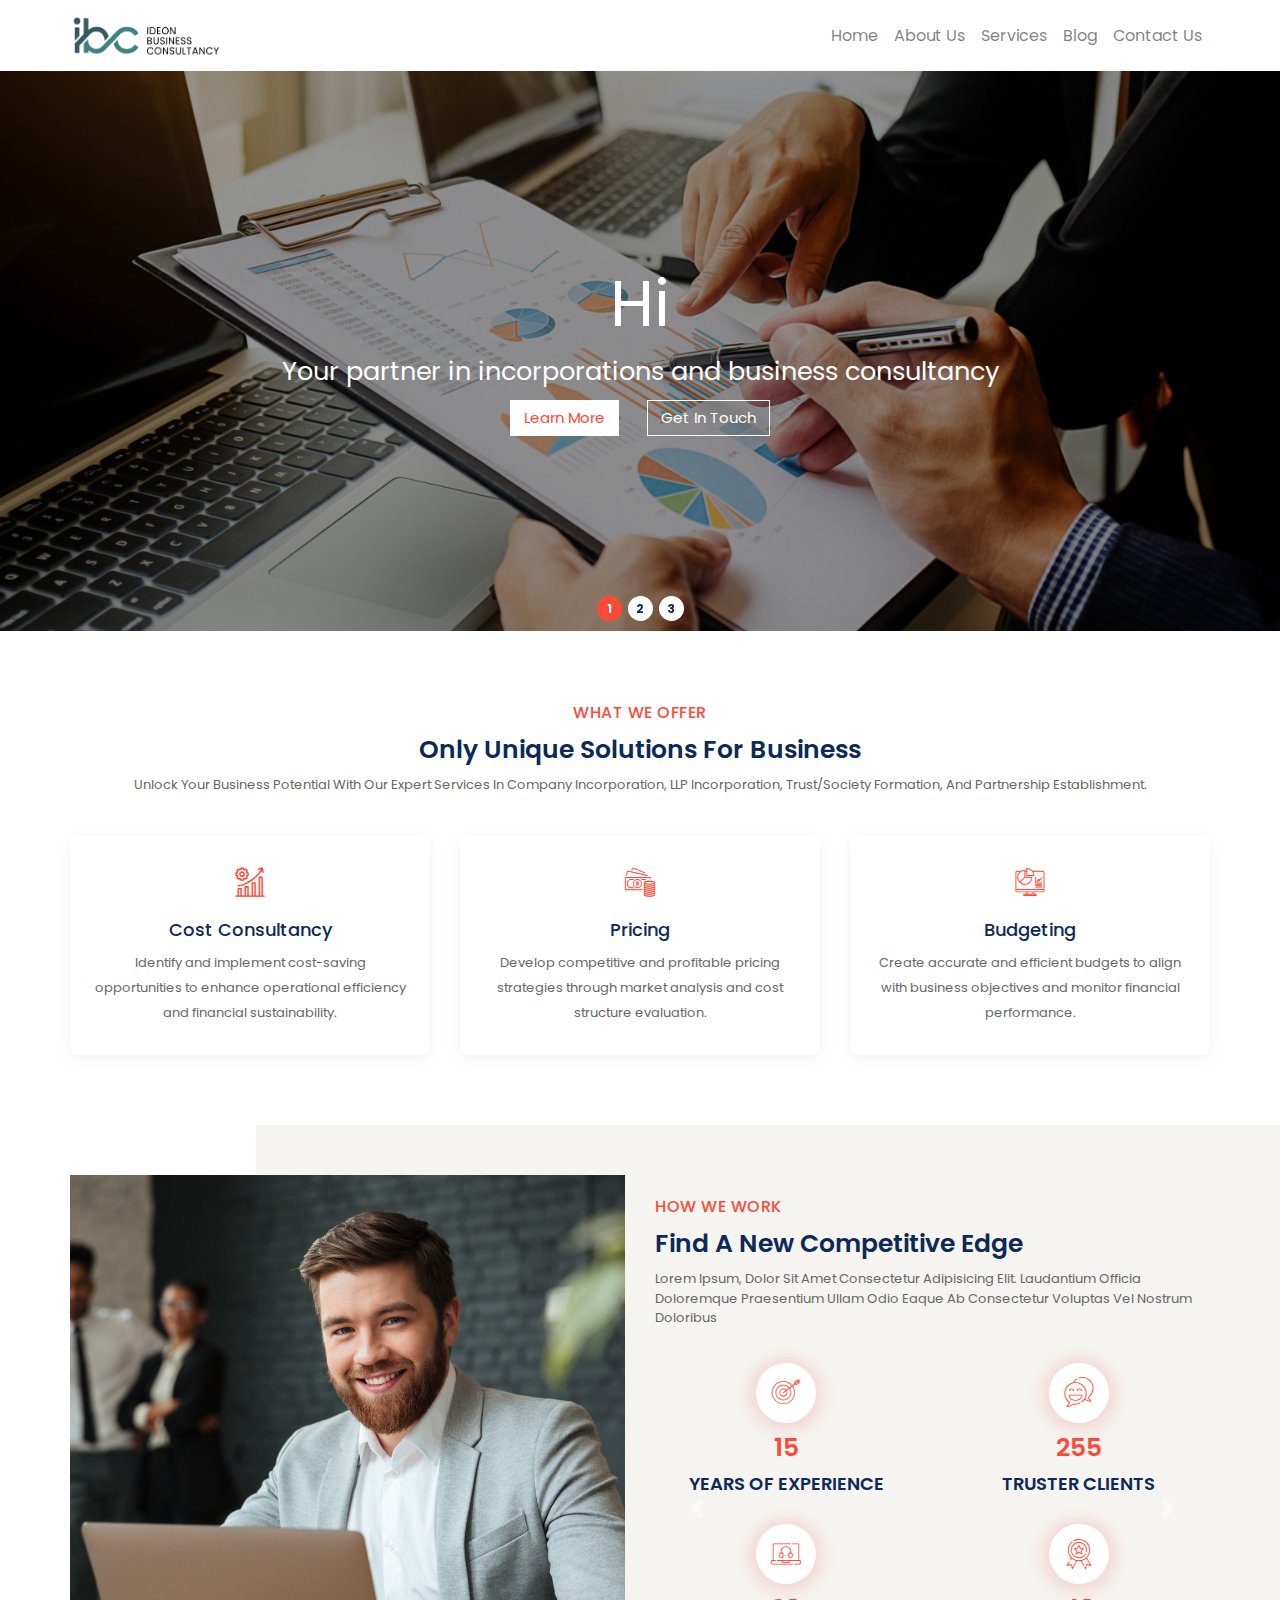
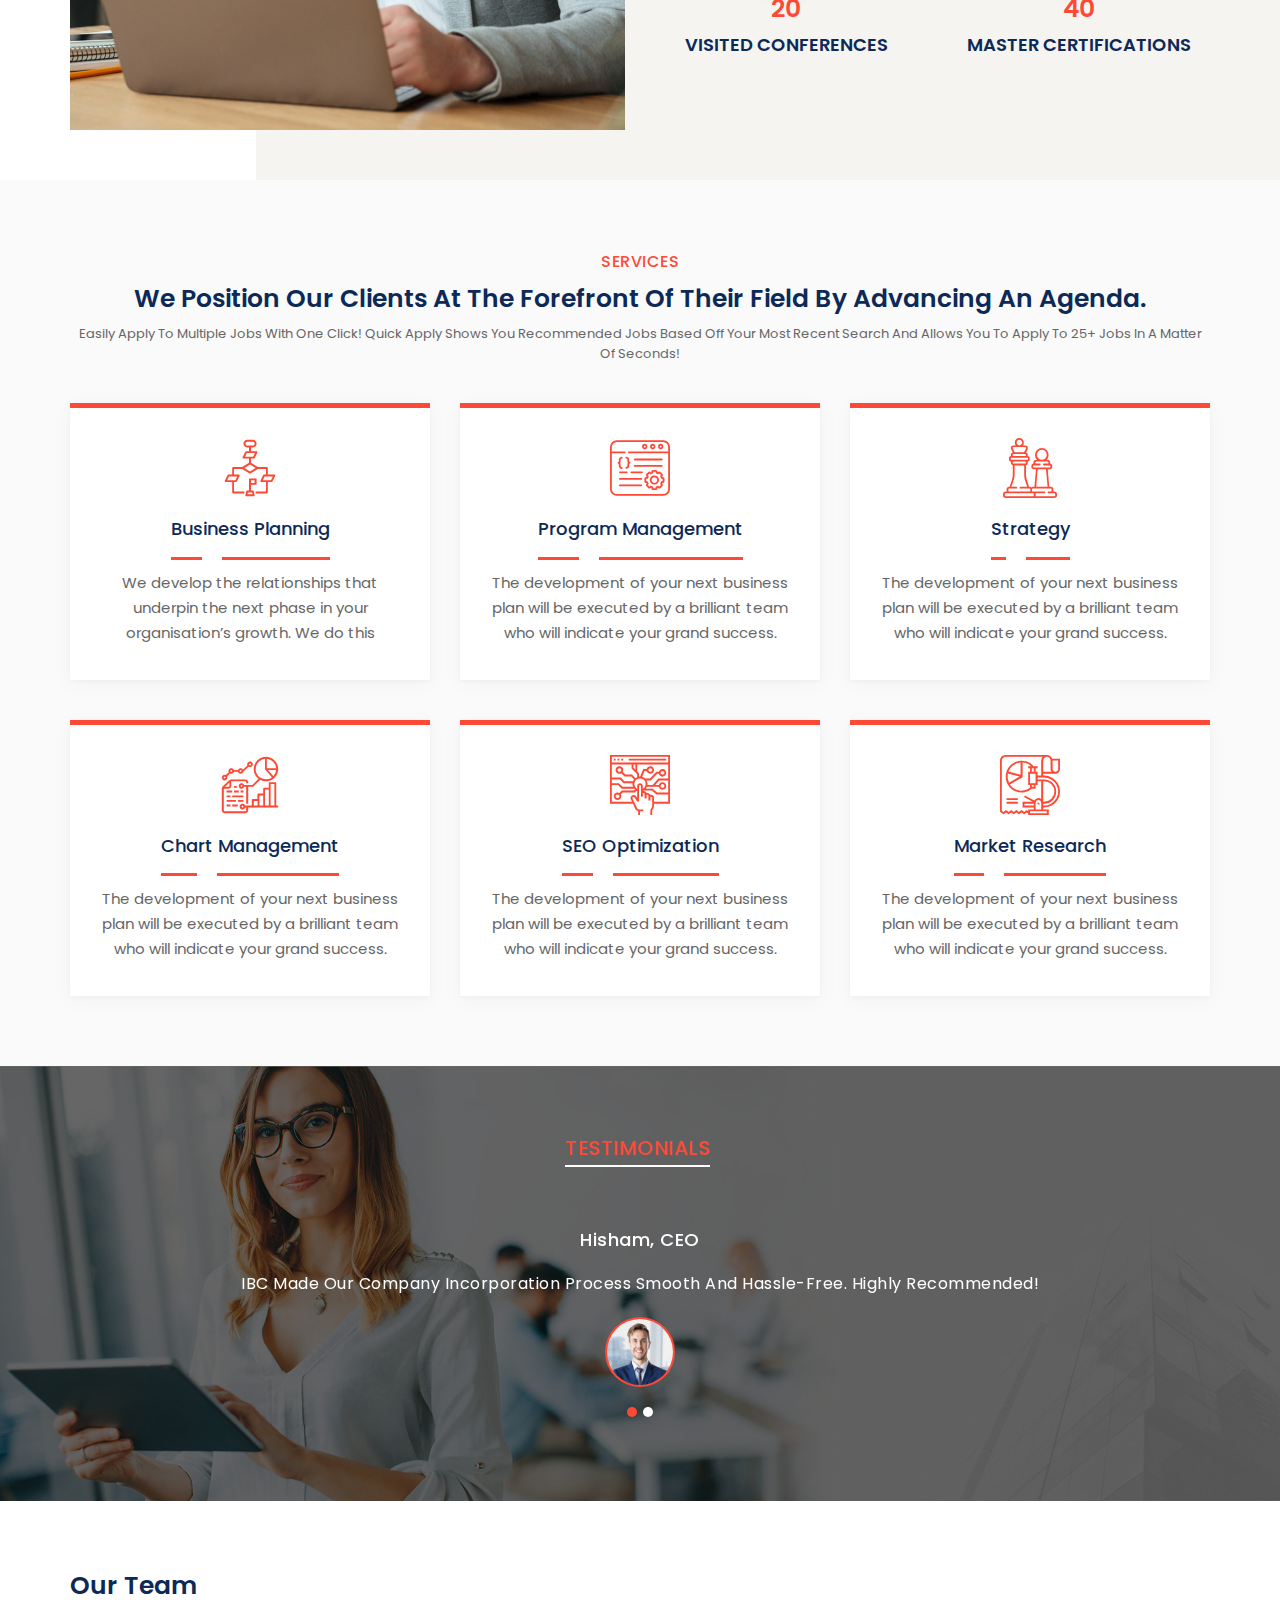
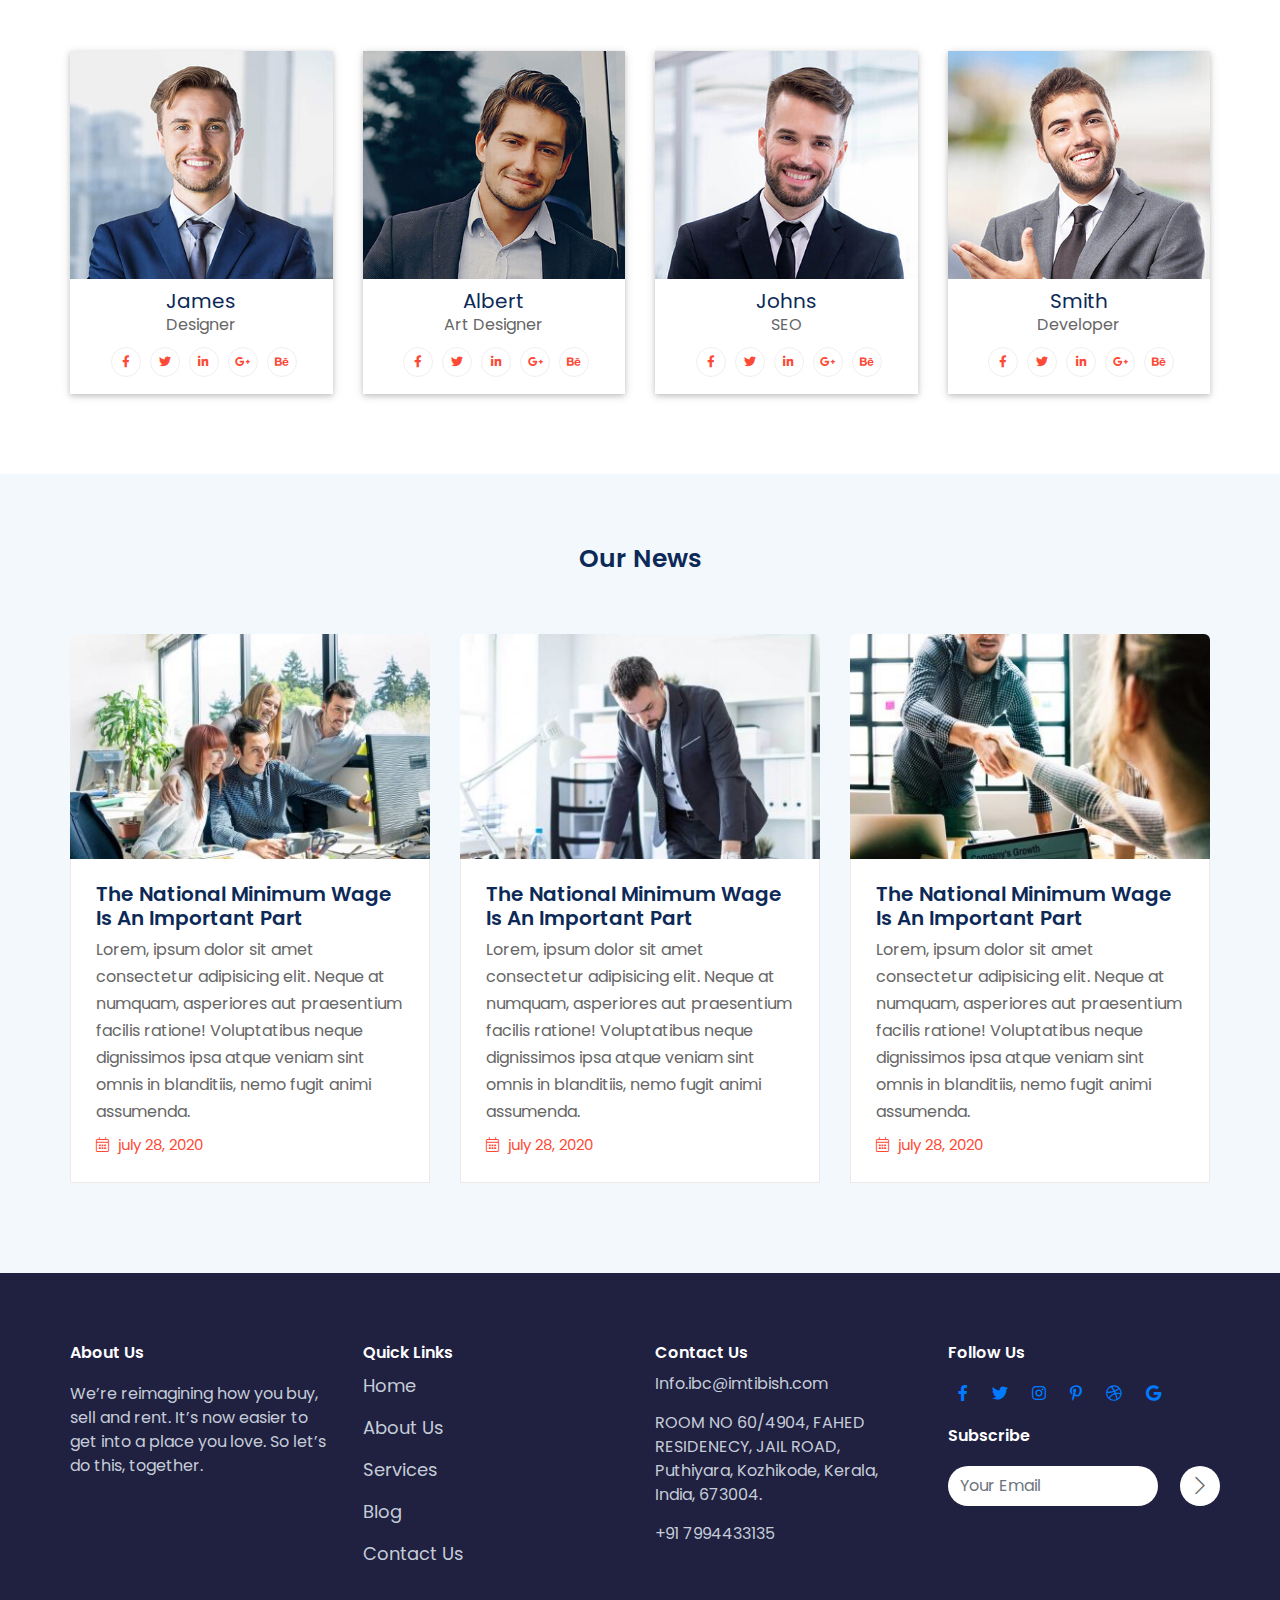
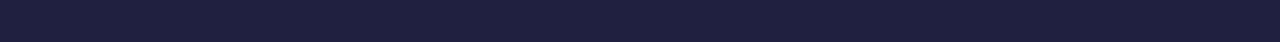
<file: index.html>
<!DOCTYPE html>
<html lang="en">
<head>
    <meta charset="utf-8" />
    <meta name="viewport" content="width=device-width, initial-scale=1, shrink-to-fit=no" />
    <title>Index</title>
    <link rel="stylesheet" href="assets/css/bootstrap.min.css" />
    <link rel="stylesheet" href="assets/css/plugins/owl.carousel.min.css" />
    <link rel="stylesheet" href="assets/font/flaticon.css" />
    <link rel="stylesheet" href="assets/css/all.min.css" />
    <link rel="stylesheet" href="assets/css/fontawsom-all.min.css" />
    <link rel="stylesheet" href="assets/css/style.css" />
</head>
<body>
    <script>
        // Fetching the JSON data
        fetch("https://raw.githubusercontent.com/salimkt/free-it-service-website-template/refs/heads/main/contents/home.json")
            .then(async (response) => {
                if (!response.ok) {
                    throw new Error("Network response was not ok");
                }
                const data = await response.json();
                console.log(data);
                data.welcome_slide.forEach((item, index) => {
                    document.getElementById(`slide_head${index + 1}`).innerText = item.head;
                    document.getElementById(`slide_body${index + 1}`).innerText = item.subhead;
                });
                data.news.forEach((item, index) => {
                    document.getElementById(`news_h${index + 1}`).innerText = item.head;
                    document.getElementById(`news_b${index + 1}`).innerText = item.body;
                    document.getElementById(`news_date${index + 1}`).innerText = item.date;
                });
                document.getElementById("title").textContent = data.title;
                document.getElementById("description").textContent = data.description;
            })
            .catch((error) => {
                console.error("There was a problem with the fetch operation:", error);
            });
    </script>
    <header style="box-shadow: 0 2px 10px rgba(0, 0, 0, 0.2);">
      <nav class="navbar navbar-expand-lg navbar-light bg-white">
      <div class="container">
        <a class="navbar-brand" href="#">
        <img src="assets/images/logo/logo.png" alt="Logo" style="border-radius: 10px; width: 153px; height: 45px;">
        </a>
        <button class="navbar-toggler" type="button" data-toggle="collapse" data-target="#navbarNav" aria-controls="navbarNav" aria-expanded="false" aria-label="Toggle navigation">
        <span class="navbar-toggler-icon"></span>
        </button>
        <div class="collapse navbar-collapse" id="navbarNav">
        <ul class="navbar-nav ml-auto">
          <li class="nav-item"><a class="nav-link" href="index.html">Home</a></li>
          <li class="nav-item"><a class="nav-link" href="about-us.html">About Us</a></li>
          <li class="nav-item"><a class="nav-link" href="services.html">Services</a></li>
          <li class="nav-item"><a class="nav-link" href="blog.html">Blog</a></li>
          <li class="nav-item"><a class="nav-link" href="contact-us.html">Contact Us</a></li>
        </ul>
        </div>
      </div>
      </nav>
    </header>

    <main>
        <section class="slider">
            <div id="carouselExampleIndicators" class="carousel slide" data-ride="carousel">
                <ol class="carousel-indicators">
                    <li data-target="#carouselExampleIndicators" data-slide-to="0" class="active"></li>
                    <li data-target="#carouselExampleIndicators" data-slide-to="1"></li>
                    <li data-target="#carouselExampleIndicators" data-slide-to="2"></li>
                </ol>
                <div class="carousel-inner">
                    <div class="carousel-item active">
                        <div class="banner-content">
                            <span style="color: white; font-size: 5vw;" id="slide_head1">Hi</span>
                            <span style="color: white; font-size: 2vw;" id="slide_body1">Your partner in incorporations and business consultancy</span>
                            <ol>
                                <li><a href="#">Learn More</a></li>
                                <li><a href="#">Get In Touch</a></li>
                            </ol>
                        </div>
                        <img class="d-block w-100 img-fluid" src="assets/images/banner/slider-01.jpg" alt="First slide">
                    </div>
                    <div class="carousel-item">
                        <div class="banner-content">
                            <span style="color: white; font-size: 5vw;" id="slide_head2">Hi</span>
                            <span style="color: white; font-size: 2vw;" id="slide_body2">Your partner in incorporations and business consultancy</span>
                            <ol>
                                <li><a href="#">Learn More</a></li>
                                <li><a href="#">Get In Touch</a></li>
                            </ol>
                        </div>
                        <img class="d-block w-100 img-fluid" src="assets/images/banner/slider-02.jpg" alt="Second slide">
                    </div>
                    <div class="carousel-item">
                        <div class="banner-content">
                            <span style="color: white; font-size: 5vw;" id="slide_head3">Hi</span>
                            <span style="color: white; font-size: 2vw;" id="slide_body3">Your partner in incorporations and business consultancy</span>
                            <ol>
                                <li><a href="#">Learn More</a></li>
                                <li><a href="#">Get In Touch</a></li>
                            </ol>
                        </div>
              <img
                class="d-block w-100"
                src="assets/images/banner/slider-03.jpg"
              />
            </div>
          </div>
        </div>
      </section>

      <section class="bg-01">
        <div class="container">
          <div class="row">
            <div class="col-12">
              <div class="heading">
                <span>What We Offer</span>
                <h2>Only unique solutions for business</h2>
                <p>
                  Unlock your business potential with our expert services in
                  Company Incorporation, LLP Incorporation, Trust/Society
                  Formation, and Partnership Establishment.
                </p>
              </div>
            </div>

            <div class="col-lg-4 col-md-4 col-sm-6 col-xs-12">
              <div class="wrapper">
                <div class="icons">
                  <i class="flaticon-data-driven"></i>
                </div>
                <div class="content w-100">
                  <h4>Cost Consultancy</h4>
                  <p>
                    Identify and implement cost-saving opportunities to enhance
                    operational efficiency and financial sustainability.
                  </p>
                </div>
              </div>
            </div>

            <div class="col-lg-4 col-md-4 col-sm-6 col-xs-12">
              <div class="wrapper">
                <div class="icons">
                  <i class="flaticon-money"></i>
                </div>
                <div class="content w-100">
                  <h4>Pricing</h4>
                  <p>
                    Develop competitive and profitable pricing strategies
                    through market analysis and cost structure evaluation.
                  </p>
                </div>
              </div>
            </div>

            <div class="col-lg-4 col-md-4 col-sm-6 col-xs-12">
              <div class="wrapper">
                <div class="icons">
                  <i class="flaticon-computer"></i>
                </div>
                <div class="content w-100">
                  <h4>Budgeting</h4>
                  <p>
                    Create accurate and efficient budgets to align with business
                    objectives and monitor financial performance.
                  </p>
                </div>
              </div>
            </div>
          </div>
        </div>
      </section>

      <section class="bg-02">
        <div class="container">
          <div class="row">
            <div class="col-md-6">
              <div class="image">
                <img src="assets/images/abt-img/1000-1000.jpg" />
              </div>
            </div>
            <div class="col-md-6">
              <div class="heading">
                <span>How we work</span>
                <h2>find a new competitive edge</h2>
                <p>
                  Lorem ipsum, dolor sit amet consectetur adipisicing elit.
                  Laudantium officia doloremque praesentium ullam odio eaque ab
                  consectetur voluptas vel nostrum doloribus
                </p>
              </div>

              <div class="wrapper">
                <div class="row">
                  <div class="col-md-6 col-sm-12">
                    <div class="icon">
                      <i class="flaticon-archer"></i>
                      <h4>15</h4>
                      <h5>years of experience</h5>
                    </div>
                  </div>

                  <div class="col-md-6 col-sm-12">
                    <div class="icon">
                      <i class="flaticon-customer-satisfaction"></i>
                      <h4>255</h4>
                      <h5>truster clients</h5>
                    </div>
                  </div>

                  <div class="col-md-6 col-sm-12">
                    <div class="icon">
                      <i class="flaticon-video-call"></i>
                      <h4>20</h4>
                      <h5>visited Conferences</h5>
                    </div>
                  </div>

                  <div class="col-md-6 col-sm-12">
                    <div class="icon">
                      <i class="flaticon-medal"></i>
                      <h4>40</h4>
                      <h5>master certifications</h5>
                    </div>
                    </div>
                </div>
                <a class="carousel-control-prev" href="#carouselExampleIndicators" role="button" data-slide="prev">
                    <span class="carousel-control-prev-icon" aria-hidden="true"></span>
                    <span class="sr-only">Previous</span>
                </a>
                <a class="carousel-control-next" href="#carouselExampleIndicators" role="button" data-slide="next">
                    <span class="carousel-control-next-icon" aria-hidden="true"></span>
                    <span class="sr-only">Next</span>
                </a>
            </div>
        </section>

      <section class="bg-03">
        <div class="container">
          <div class="row">
            <div class="col-12">
              <div class="heading">
                <span>Services</span>
                <h2>
                  We position our clients at the forefront of their field by
                  advancing an agenda.
                </h2>
                <p>
                  Easily apply to multiple jobs with one click! Quick Apply
                  shows you recommended jobs based off your most recent search
                  and allows you to apply to 25+ jobs in a matter of seconds!
                </p>
              </div>
            </div>

            <div class="col-md-4 col-sm-6">
              <div class="wrapper">
                <div class="content">
                  <i class="flaticon-flowchart"></i>
                  <h4>Business Planning</h4>
                  <p>
                    We develop the relationships that underpin the next phase in
                    your organisation’s growth. We do this
                  </p>
                </div>
              </div>
            </div>

            <div class="col-md-4 col-sm-6">
              <div class="wrapper">
                <div class="content">
                  <i class="flaticon-coding"></i>
                  <h4>Program management</h4>
                  <p>
                    The development of your next business plan will be executed
                    by a brilliant team who will indicate your grand success.
                  </p>
                </div>
              </div>
            </div>

            <div class="col-md-4 col-sm-6">
              <div class="wrapper">
                <div class="content">
                  <i class="flaticon-chess-pieces"></i>
                  <h4>Strategy</h4>
                  <p>
                    The development of your next business plan will be executed
                    by a brilliant team who will indicate your grand success.
                  </p>
                </div>
              </div>
            </div>

            <div class="col-md-4 col-sm-6">
              <div class="wrapper">
                <div class="content">
                  <i class="flaticon-research"></i>
                  <h4>chart management</h4>
                  <p>
                    The development of your next business plan will be executed
                    by a brilliant team who will indicate your grand success.
                  </p>
                </div>
              </div>
            </div>

            <div class="col-md-4 col-sm-6">
              <div class="wrapper">
                <div class="content">
                  <i class="flaticon-optimization"></i>
                  <h4>SEO Optimization</h4>
                  <p>
                    The development of your next business plan will be executed
                    by a brilliant team who will indicate your grand success.
                  </p>
                </div>
              </div>
            </div>

            <div class="col-md-4 col-sm-6">
              <div class="wrapper">
                <div class="content">
                  <i class="flaticon-market-research"></i>
                  <h4>Market Research</h4>
                  <p>
                    The development of your next business plan will be executed
                    by a brilliant team who will indicate your grand success.
                  </p>
                </div>
              </div>
            </div>
          </div>
        </div>
      </section>

      <!-- <section class="bg-04">
        <div class="container">
          <div class="row">
            <div class="col-12">
              <div class="heading">
                <h2>
                  Flexible Plans For <br />
                  Small To Fast-Growing Company.
                </h2>
                <p>Switch to annual plan and get 25% offer.</p>
              </div>
            </div>

            <div class="col-md-4 col-sm-6">
              <div class="wrapper">
                <div class="head-content">
                  <div
                    class="d-flex align-items-center flex-wrap justify-content-between"
                  >
                    <h4>Basic Blan</h4>
                    <h5>$20.00 <span>/ mo</span></h5>
                  </div>
                </div>
                <div class="inner-content">
                  <div class="list-content">
                    <h5>Most Recommended</h5>
                  </div>
                  <h6>
                    Power of choice is untrammelled and do what we like best.
                  </h6>
                  <ol>
                    <li class="se-color">
                      <i class="fal fa-check-circle"></i>4-5 Weeks from to
                      finish
                    </li>
                    <li>
                      <i class="fal fa-arrow-circle-right"></i>Data sprint
                    </li>
                    <li>
                      <i class="fal fa-arrow-circle-right"></i>Results revision
                    </li>
                    <li class="se-color">
                      <i class="fal fa-check-circle"></i>20 Days of support
                    </li>
                  </ol>
                  <a href="#">Get Started a free trail</a>
                  <p>no credit card required</p>
                </div>
              </div>
            </div>

            <div class="col-md-4 col-sm-6">
              <div class="wrapper">
                <div class="head-content">
                  <div
                    class="d-flex align-items-center flex-wrap justify-content-between"
                  >
                    <h4>for Large Business</h4>
                    <h5>$30.00 <span>/ mo</span></h5>
                  </div>
                </div>
                <div class="inner-content">
                  <div class="list-content">
                    <h5 class="active-plan">Most Recommended</h5>
                  </div>
                  <h6>
                    Power of choice is untrammelled and do what we like best.
                  </h6>
                  <ol>
                    <li class="se-color">
                      <i class="fal fa-check-circle"></i>4-5 Weeks from to
                      finish
                    </li>
                    <li class="se-color">
                      <i class="fal fa-check-circle"></i>Data sprint
                    </li>
                    <li>
                      <i class="fal fa-arrow-circle-right"></i>Results revision
                    </li>
                    <li class="se-color">
                      <i class="fal fa-check-circle"></i>20 Days of support
                    </li>
                  </ol>
                  <a class="active-a" href="#">Get Started a free trail</a>
                  <p>no credit card required</p>
                </div>
              </div>
            </div>

            <div class="col-md-4 col-sm-6">
              <div class="wrapper">
                <div class="head-content">
                  <div
                    class="d-flex align-items-center flex-wrap justify-content-between"
                  >
                    <h4>Advanced Pack</h4>
                    <h5>$50.00 <span>/ mo</span></h5>
                  </div>
                </div>
                <div class="inner-content">
                  <div class="list-content">
                    <h5>Most Recommended</h5>
                  </div>
                  <h6>
                    Power of choice is untrammelled and do what we like best.
                  </h6>
                  <ol>
                    <li class="se-color">
                      <i class="fal fa-check-circle"></i>4-5 Weeks from to
                      finish
                    </li>
                    <li class="se-color">
                      <i class="fal fa-check-circle"></i>Data sprint
                    </li>
                    <li class="se-color">
                      <i class="fal fa-check-circle"></i>Results revision
                    </li>
                    <li class="se-color">
                      <i class="fal fa-check-circle"></i>20 Days of support
                    </li>
                  </ol>
                  <a href="#">Get Started a free trail</a>
                  <p>no credit card required</p>
                </div>
              </div>
            </div>
          </div>
        </div>
      </section> -->

      <section class="textimonial-client">
        <div class="container">
          <div class="row">
            <div class="col-12">
              <div class="heading">
                <h2><span>Testimonials</span></h2>
              </div>
            </div>
            <div class="col-12">
              <div class="wrapper">
                <div
                  id="custCarousel-02"
                  class="carousel slide"
                  data-ride="carousel"
                >
                  <div class="carousel-inner">
                    <div class="carousel-item active">
                      <div class="content">
                        <h3>Hisham, CEO</h3>
                        <p>
                          IBC made our company incorporation process smooth and
                          hassle-free. Highly recommended!
                        </p>
                        <a><img src="assets/images/team/1.jpg" /></a>
                      </div>
                    </div>
                    <div class="carousel-item">
                      <div class="content">
                        <h3>Hisham2, CFO</h3>
                        <p>
                          Their consultancy services helped us optimize our
                          budget and improve cost efficiency.
                        </p>
                        <a><img src="assets/images/team/2.jpg" /></a>
                      </div>
                    </div>
                    <!-- <div class="carousel-item">
                      <div class="content">
                        <h3>Anliee Albert</h3>
                        <p>
                          Lorem ipsum dolor sit amet, consectetur adipisicing
                          elit. Quae aspernatur libero hic? Ad aut veritatis
                          eaque totam, architecto inventore nulla asperiores eum
                          consequatur cum? Amet ab excepturi pariatur. Quas,
                          adipisci.
                        </p>
                        <a><img src="assets/images/team/2.jpg" /></a>
                      </div>
                    </div> -->
                  </div>
                  <ol class="carousel-indicators">
                    <li
                      data-target="#carouselExampleIndicators"
                      data-slide-to="0"
                      class="active"
                    ></li>
                    <li
                      data-target="#carouselExampleIndicators"
                      data-slide-to="1"
                    ></li>
                    <!-- <li
                      data-target="#carouselExampleIndicators"
                      data-slide-to="2"
                    ></li> -->
                  </ol>
                </div>
              </div>
            </div>
          </div>
        </div>
      </section>

      <section class="bg-05">
        <div class="container">
          <div class="row">
            <div class="col-12">
              <div class="heading">
                <h2>Our Team</h2>
              </div>
            </div>

            <div class="col-lg-3 col-md-3 col-sm-6 col-12">
              <div class="team-wrapper">
                <div class="team-img">
                  <img src="assets/images/team/1.jpg" />
                </div>
                <div class="team-content">
                  <h3>James</h3>
                  <p>Designer</p>
                  <ul>
                    <li>
                      <a href="#"><i class="fab fa-facebook-f"></i></a>
                    </li>
                    <li>
                      <a href="#"><i class="fab fa-twitter"></i></a>
                    </li>
                    <li>
                      <a href="#"><i class="fab fa-linkedin-in"></i></a>
                    </li>
                    <li>
                      <a href="#"><i class="fab fa-google-plus-g"></i></a>
                    </li>
                    <li>
                      <a href="#"><i class="fab fa-behance"></i></a>
                    </li>
                  </ul>
                </div>
              </div>
            </div>

            <div class="col-lg-3 col-md-3 col-sm-6 col-12">
              <div class="team-wrapper">
                <div class="team-img">
                  <img src="assets/images/team/3.jpg" />
                </div>
                <div class="team-content">
                  <h3>Albert</h3>
                  <p>Art Designer</p>
                  <ul>
                    <li>
                      <a href="#"><i class="fab fa-facebook-f"></i></a>
                    </li>
                    <li>
                      <a href="#"><i class="fab fa-twitter"></i></a>
                    </li>
                    <li>
                      <a href="#"><i class="fab fa-linkedin-in"></i></a>
                    </li>
                    <li>
                      <a href="#"><i class="fab fa-google-plus-g"></i></a>
                    </li>
                    <li>
                      <a href="#"><i class="fab fa-behance"></i></a>
                    </li>
                  </ul>
                </div>
              </div>
            </div>

            <div class="col-lg-3 col-md-3 col-sm-6 col-12">
              <div class="team-wrapper">
                <div class="team-img">
                  <img src="assets/images/team/2.jpg" />
                </div>
                <div class="team-content">
                  <h3>Johns</h3>
                  <p>SEO</p>
                  <ul>
                    <li>
                      <a href="#"><i class="fab fa-facebook-f"></i></a>
                    </li>
                    <li>
                      <a href="#"><i class="fab fa-twitter"></i></a>
                    </li>
                    <li>
                      <a href="#"><i class="fab fa-linkedin-in"></i></a>
                    </li>
                    <li>
                      <a href="#"><i class="fab fa-google-plus-g"></i></a>
                    </li>
                    <li>
                      <a href="#"><i class="fab fa-behance"></i></a>
                    </li>
                  </ul>
                </div>
              </div>
            </div>

            <div class="col-lg-3 col-md-3 col-sm-6 col-12">
              <div class="team-wrapper">
                <div class="team-img">
                  <img src="assets/images/team/4.jpg" />
                </div>
                <div class="team-content">
                  <h3>Smith</h3>
                  <p>Developer</p>
                  <ul>
                    <li>
                      <a href="#"><i class="fab fa-facebook-f"></i></a>
                    </li>
                    <li>
                      <a href="#"><i class="fab fa-twitter"></i></a>
                    </li>
                    <li>
                      <a href="#"><i class="fab fa-linkedin-in"></i></a>
                    </li>
                    <li>
                      <a href="#"><i class="fab fa-google-plus-g"></i></a>
                    </li>
                    <li>
                      <a href="#"><i class="fab fa-behance"></i></a>
                    </li>
                  </ul>
                </div>
              </div>
            </div>
          </div>
        </div>
      </section>

      <section class="bg-06">
        <div class="container">
          <div class="row">
            <div class="col-12">
              <div class="heading">
                <h2>Our News</h2>
              </div>
            </div>

            <div class="col-lg-4 col-md-4 col-sm-6 col-12">
              <article class="blog-sub">
                <div class="blog-content">
                  <img src="assets/images/blog/1.jpg" />
                </div>
                <div class="blog-content-section">
                  <div class="blo-content-title">
                    <h4 id="news_h1">
                      The National Minimum Wage Is An Important Part
                    </h4>
                    <p id="news_b1">
                      Lorem, ipsum dolor sit amet consectetur adipisicing elit.
                      Neque at numquam, asperiores aut praesentium facilis
                      ratione! Voluptatibus neque dignissimos ipsa atque veniam
                      sint omnis in blanditiis, nemo fugit animi assumenda.
                    </p>
                  </div>
                  <div class="blog-admin">
                    <ol>
                      <!-- <li><i class="fal fa-user-tie"></i> By Admin</li> -->
                      <li id="news_date1">
                        <i class="fal fa-calendar-alt"></i> july 28, 2020
                      </li>
                    </ol>
                  </div>
                </div>
              </article>
            </div>

            <div class="col-lg-4 col-md-4 col-sm-6 col-12">
              <article class="blog-sub">
                <div class="blog-content">
                  <img src="assets/images/blog/2.jpg" />
                </div>
                <div class="blog-content-section">
                  <div class="blo-content-title">
                    <h4 id="news_h2">
                      The National Minimum Wage Is An Important Part
                    </h4>
                    <p id="news_b2">
                      Lorem, ipsum dolor sit amet consectetur adipisicing elit.
                      Neque at numquam, asperiores aut praesentium facilis
                      ratione! Voluptatibus neque dignissimos ipsa atque veniam
                      sint omnis in blanditiis, nemo fugit animi assumenda.
                    </p>
                  </div>
                  <div class="blog-admin">
                    <ol>
                      <!-- <li><i class="fal fa-user-tie"></i> By Admin</li> -->
                      <li id="news_date2">
                        <i class="fal fa-calendar-alt"></i> july 28, 2020
                      </li>
                    </ol>
                  </div>
                </div>
              </article>
            </div>

            <div class="col-lg-4 col-md-4 col-sm-6 col-12">
              <article class="blog-sub">
                <div class="blog-content">
                  <img src="assets/images/blog/3.jpg" />
                </div>
                <div class="blog-content-section">
                  <div class="blo-content-title">
                    <h4 id="news_h3">
                      The National Minimum Wage Is An Important Part
                    </h4>
                    <p id="news_b3">
                      Lorem, ipsum dolor sit amet consectetur adipisicing elit.
                      Neque at numquam, asperiores aut praesentium facilis
                      ratione! Voluptatibus neque dignissimos ipsa atque veniam
                      sint omnis in blanditiis, nemo fugit animi assumenda.
                    </p>
                  </div>
                  <div class="blog-admin">
                    <ol>
                      <!-- <li><i class="fal fa-user-tie"></i> By Admin</li> -->
                      <li id="news_date3">
                        <i class="fal fa-calendar-alt"></i> july 28, 2020
                      </li>
                    </ol>
                  </div>
                </div>
              </article>
            </div>
          </div>
        </div>
      </section>
    </main>

    <footer>
        <div class="container">
            <div class="row">
                <div class="col-lg-3 col-md-6 col-sm-12">
                    <div class="wrapper">
                        <div class="content">
                            <h2>About Us</h2>
                            <p>We’re reimagining how you buy, sell and rent. It’s now easier to get into a place you love. So let’s do this, together.</p>
                        </div>
                    </div>
                </div>
                <div class="col-lg-3 col-md-6 col-sm-12">
                    <div class="wrapper">
                        <div class="content">
                            <h2>Quick Links</h2>
                            <ul>
                                <li><a href="./index.html">Home</a></li>
                                <li><a href="./about-us.html">About Us</a></li>
                                <li><a href="./services.html">Services</a></li>
                                <li><a href="./blog.html">Blog</a></li>
                                <li><a href="./contact-us.html">Contact Us</a></li>
                            </ul>
                        </div>
                    </div>
                </div>
                <div class="col-lg-3 col-md-6 col-sm-12">
                    <div class="wrapper">
                        <div class="content">
                            <h2>Contact Us</h2>
                            <ol>
                                <li>Info.ibc@imtibish.com</li>
                                <li>ROOM NO 60/4904, FAHED RESIDENECY, JAIL ROAD, Puthiyara, Kozhikode, Kerala, India, 673004.</li>
                                <li>+91 7994433135</li>
                            </ol>
                        </div>
                    </div>
                </div>
                <div class="col-lg-3 col-md-6 col-sm-12">
                    <div class="wrapper">
                        <div class="content">
                            <h2>Follow Us</h2>
                            <div class="social-media">
                                <ol>
                                    <li><a href="#"><i class="fab fa-facebook-f"></i></a></li>
                                    <li><a href="#"><i class="fab fa-twitter"></i></a></li>
                                    <li><a href="#"><i class="fab fa-instagram"></i></a></li>
                                    <li><a href="#"><i class="fab fa-pinterest-p"></i></a></li>
                                    <li><a href="#"><i class="fab fa-dribbble"></i></a></li>
                                    <li><a href="#"><i class="fab fa-google"></i></a></li>
                                </ol>
                            </div>
                            <h2>Subscribe</h2>
                            <div class="submit-card">
                                <div class="form-group">
                                    <input class="form-control" name="email" placeholder="Your Email" />
                                    <i class="fal fa-chevron-right"></i>
                                </div>
                            </div>
                        </div>
                    </div>
                </div>
            </div>
        </div>
    </footer>

    <script src="assets/js/jquery-3.2.1.min.js"></script>
    <script src="assets/js/bootstrap.min.js"></script>
    <script src="assets/js/plugins/owl.carousel.min.js"></script>
    <script src="assets/js/script.js"></script>
</body>
</html>
</file>
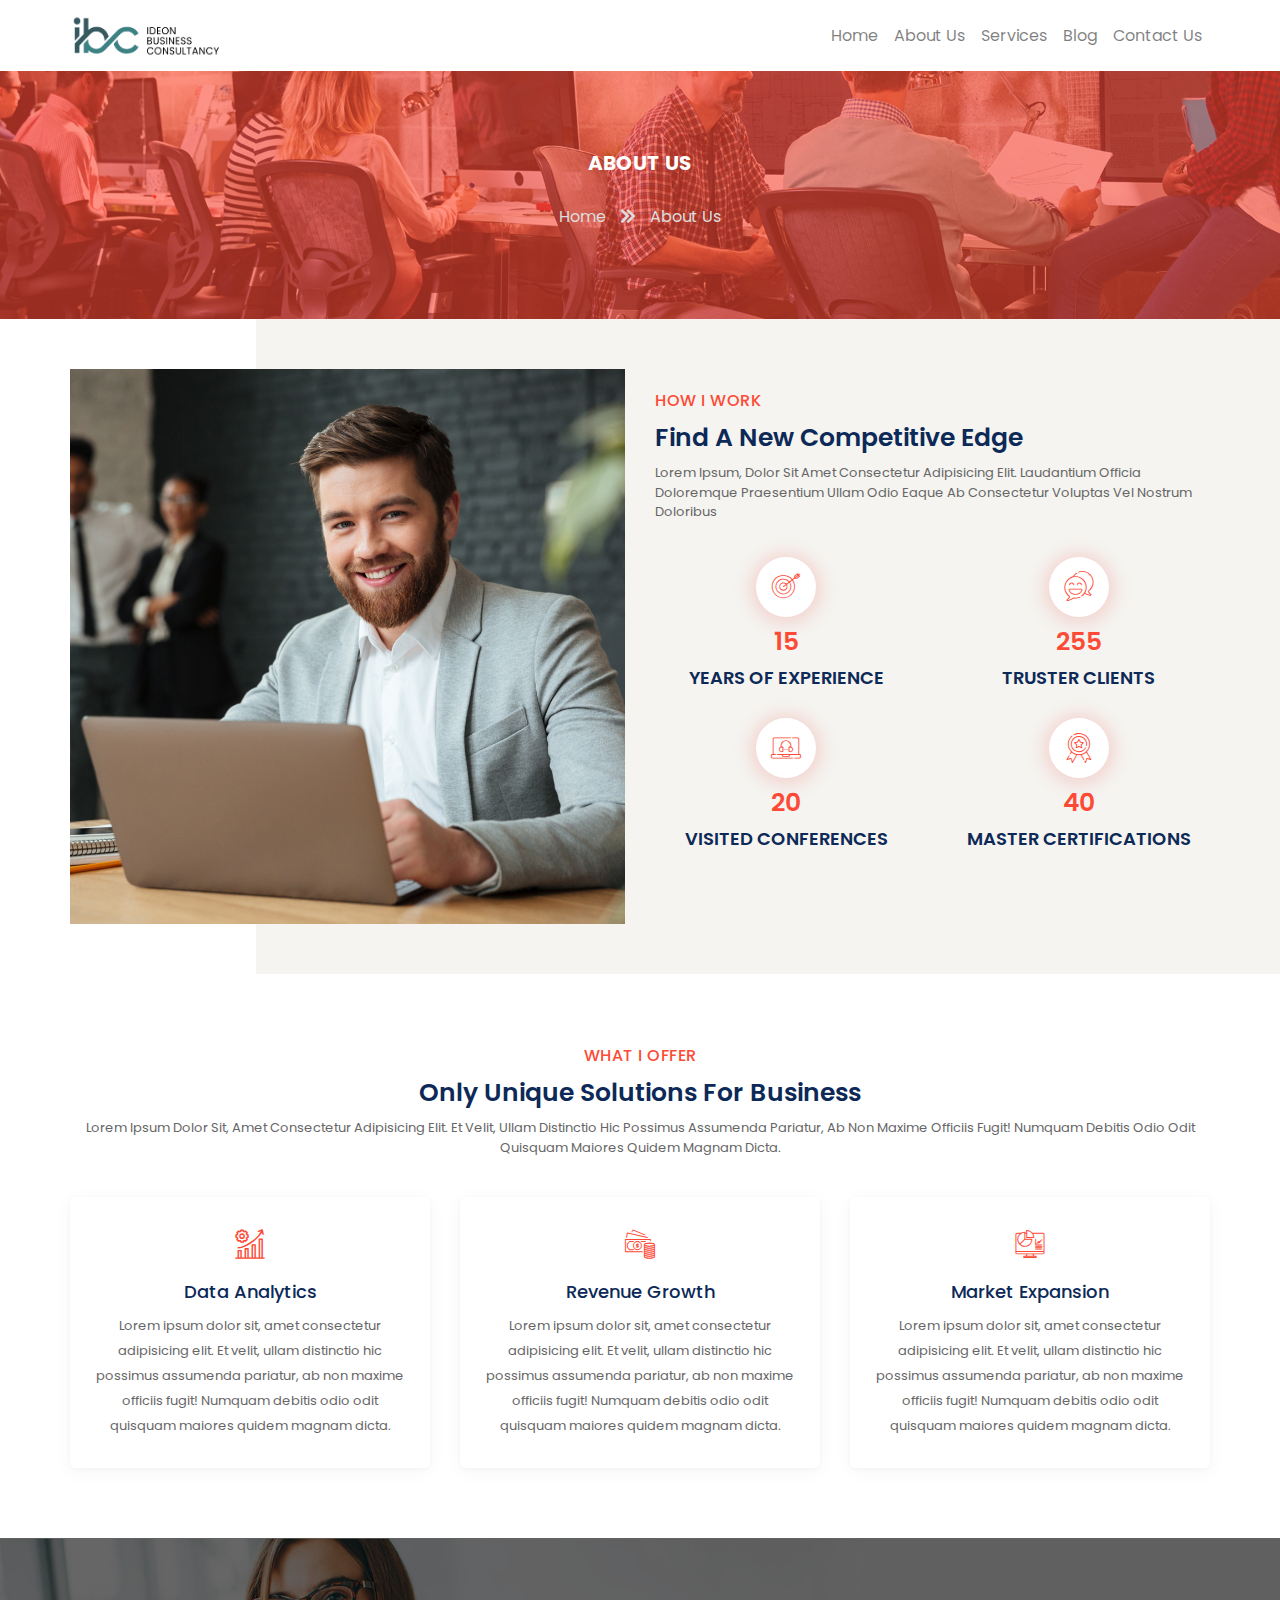
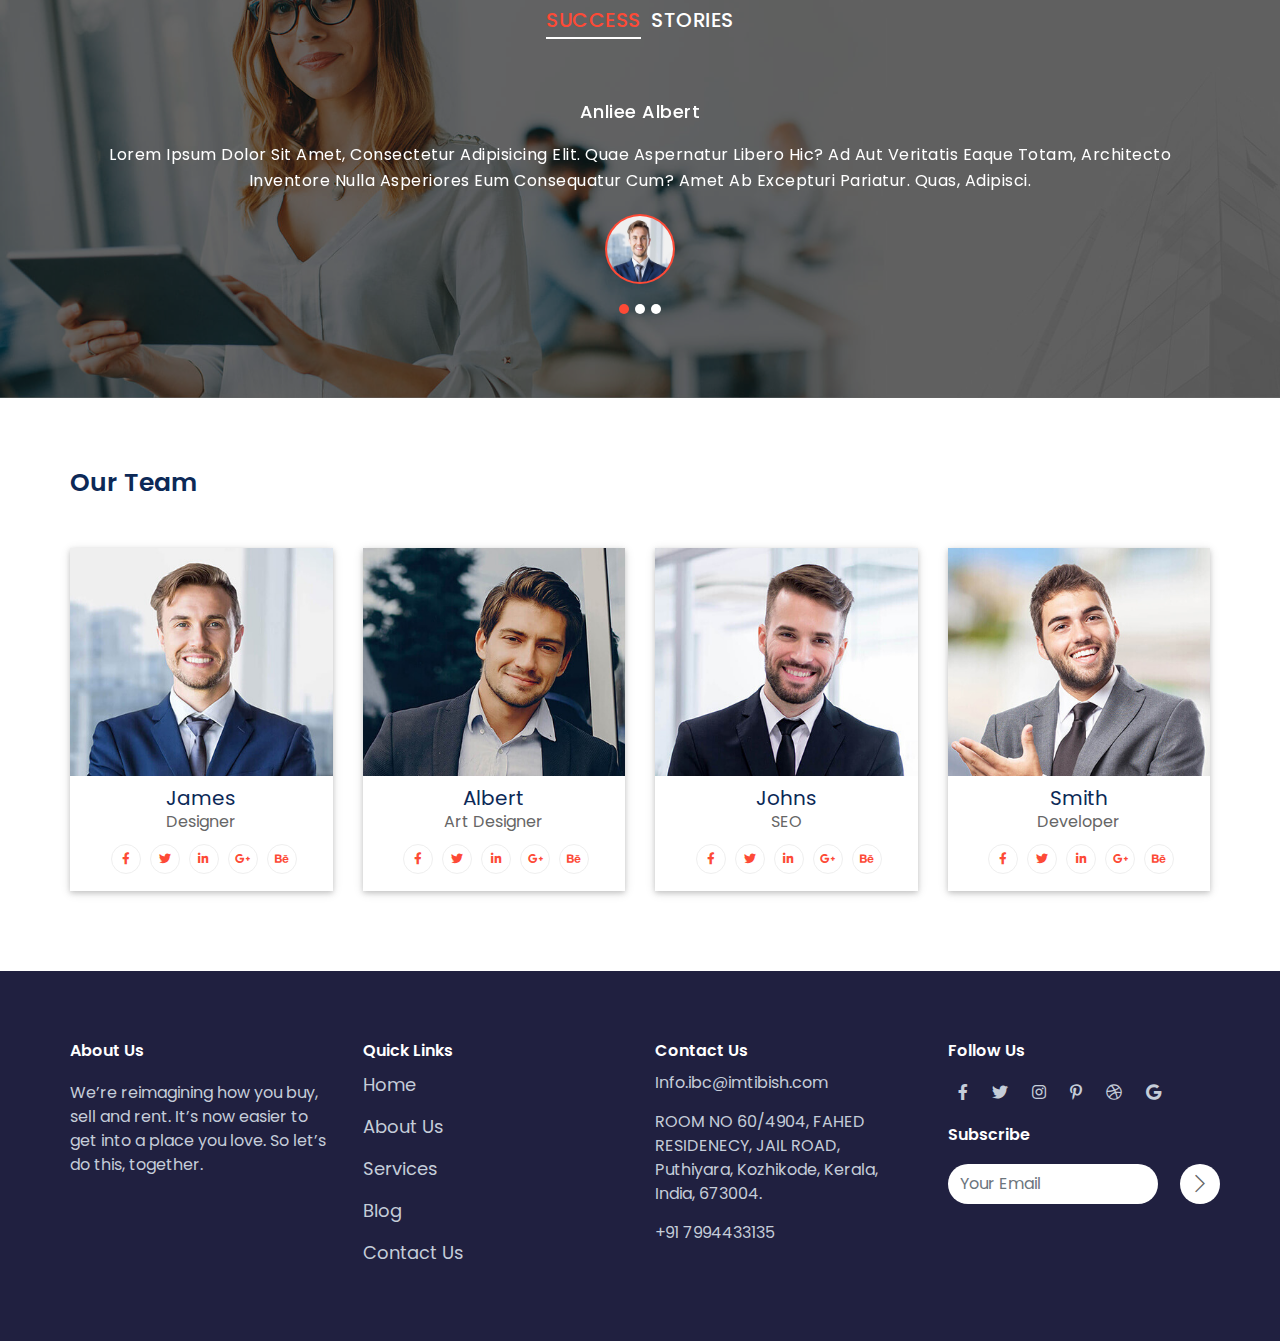
<file: about-us.html>
<!DOCTYPE html>
<html lang="eng">
  <head>
    <meta charset="utf-8" />
    <meta
      name="viewport"
      content="width=device-width, initial-scale=1, shrink-to-fit=no"
    />
    <title>About Us</title>
    <link rel="stylesheet" href="assets/css/bootstrap.min.css" />
    <link rel="stylesheet" href="assets/css/plugins/owl.carousel.min.css" />
    <link rel="stylesheet" href="assets/font/flaticon.css" />
    <link rel="stylesheet" href="assets/css/all.min.css" />
    <link rel="stylesheet" href="assets/css/fontawsom-all.min.css" />
    <link rel="stylesheet" href="assets/css/style.css" />
  </head>

  <body>
    <header style="box-shadow: 0 2px 10px rgba(0, 0, 0, 0.2);">
      <nav class="navbar navbar-expand-lg navbar-light bg-white">
        <div class="container">
          <a class="navbar-brand" href="#">
            <img src="assets/images/logo/logo.png" alt="Logo" style="border-radius: 10px; width: 153px; height: 45px;">
          </a>
          <button class="navbar-toggler" type="button" data-toggle="collapse" data-target="#navbarNav" aria-controls="navbarNav" aria-expanded="false" aria-label="Toggle navigation">
            <span class="navbar-toggler-icon"></span>
          </button>
          <div class="collapse navbar-collapse" id="navbarNav">
            <ul class="navbar-nav ml-auto">
              <li class="nav-item"><a class="nav-link" href="index.html">Home</a></li>
              <li class="nav-item"><a class="nav-link" href="about-us.html">About Us</a></li>
              <li class="nav-item"><a class="nav-link" href="services.html">Services</a></li>
              <li class="nav-item"><a class="nav-link" href="blog.html">Blog</a></li>
              <li class="nav-item"><a class="nav-link" href="contact-us.html">Contact Us</a></li>
            </ul>
          </div>
        </div>
      </nav>
    </header>

    <main>
      <section class="abt-01">
        <div class="container">
          <div class="row">
            <div class="col-12">
              <div class="seting">
                <h3>About us</h3>
                <ol>
                  <a href="./index.html">
                    <li>Home <i class="fas fa-chevron-double-right"></i></li>
                  </a>
                  <a href="./about-us.html">
                    <li>About Us</li>
                  </a>
                </ol>
              </div>
            </div>
          </div>
        </div>
      </section>

      <section class="bg-02">
        <div class="container">
          <div class="row">
            <div class="col-md-6">
              <div class="image">
                <img src="assets/images/abt-img/1000-1000.jpg" />
              </div>
            </div>
            <div class="col-md-6">
              <div class="heading">
                <span>How i work</span>
                <h2>find a new competitive edge</h2>
                <p>
                  Lorem ipsum, dolor sit amet consectetur adipisicing elit.
                  Laudantium officia doloremque praesentium ullam odio eaque ab
                  consectetur voluptas vel nostrum doloribus
                </p>
              </div>

              <div class="wrapper">
                <div class="row">
                  <div class="col-md-6 col-sm-12">
                    <div class="icon">
                      <i class="flaticon-archer"></i>
                      <h4>15</h4>
                      <h5>years of experience</h5>
                    </div>
                  </div>

                  <div class="col-md-6 col-sm-12">
                    <div class="icon">
                      <i class="flaticon-customer-satisfaction"></i>
                      <h4>255</h4>
                      <h5>truster clients</h5>
                    </div>
                  </div>

                  <div class="col-md-6 col-sm-12">
                    <div class="icon">
                      <i class="flaticon-video-call"></i>
                      <h4>20</h4>
                      <h5>visited Conferences</h5>
                    </div>
                  </div>

                  <div class="col-md-6 col-sm-12">
                    <div class="icon">
                      <i class="flaticon-medal"></i>
                      <h4>40</h4>
                      <h5>master certifications</h5>
                    </div>
                  </div>
                </div>
              </div>
            </div>
          </div>
        </div>
      </section>

      <section class="bg-01">
        <div class="container">
          <div class="row">
            <div class="col-12">
              <div class="heading">
                <span>What I Offer</span>
                <h2>Only unique solutions for business</h2>
                <p>
                  Lorem ipsum dolor sit, amet consectetur adipisicing elit. Et
                  velit, ullam distinctio hic possimus assumenda pariatur, ab
                  non maxime officiis fugit! Numquam debitis odio odit quisquam
                  maiores quidem magnam dicta.
                </p>
              </div>
            </div>

            <div class="col-lg-4 col-md-4 col-sm-6 col-xs-12">
              <div class="wrapper">
                <div class="icons">
                  <i class="flaticon-data-driven"></i>
                </div>
                <div class="content w-100">
                  <h4>Data Analytics</h4>
                  <p>
                    Lorem ipsum dolor sit, amet consectetur adipisicing elit. Et
                    velit, ullam distinctio hic possimus assumenda pariatur, ab
                    non maxime officiis fugit! Numquam debitis odio odit
                    quisquam maiores quidem magnam dicta.
                  </p>
                </div>
              </div>
            </div>

            <div class="col-lg-4 col-md-4 col-sm-6 col-xs-12">
              <div class="wrapper">
                <div class="icons">
                  <i class="flaticon-money"></i>
                </div>
                <div class="content w-100">
                  <h4>Revenue Growth</h4>
                  <p>
                    Lorem ipsum dolor sit, amet consectetur adipisicing elit. Et
                    velit, ullam distinctio hic possimus assumenda pariatur, ab
                    non maxime officiis fugit! Numquam debitis odio odit
                    quisquam maiores quidem magnam dicta.
                  </p>
                </div>
              </div>
            </div>

            <div class="col-lg-4 col-md-4 col-sm-6 col-xs-12">
              <div class="wrapper">
                <div class="icons">
                  <i class="flaticon-computer"></i>
                </div>
                <div class="content w-100">
                  <h4>Market Expansion</h4>
                  <p>
                    Lorem ipsum dolor sit, amet consectetur adipisicing elit. Et
                    velit, ullam distinctio hic possimus assumenda pariatur, ab
                    non maxime officiis fugit! Numquam debitis odio odit
                    quisquam maiores quidem magnam dicta.
                  </p>
                </div>
              </div>
            </div>
          </div>
        </div>
      </section>

      <section class="textimonial-client">
        <div class="container">
          <div class="row">
            <div class="col-12">
              <div class="heading">
                <h2><span>Success</span> stories</h2>
              </div>
            </div>
            <div class="col-12">
              <div class="wrapper">
                <div
                  id="custCarousel-02"
                  class="carousel slide"
                  data-ride="carousel"
                >
                  <div class="carousel-inner">
                    <div class="carousel-item active">
                      <div class="content">
                        <h3>Anliee Albert</h3>
                        <p>
                          Lorem ipsum dolor sit amet, consectetur adipisicing
                          elit. Quae aspernatur libero hic? Ad aut veritatis
                          eaque totam, architecto inventore nulla asperiores eum
                          consequatur cum? Amet ab excepturi pariatur. Quas,
                          adipisci.
                        </p>
                        <a><img src="assets/images/team/1.jpg" /></a>
                      </div>
                    </div>
                    <div class="carousel-item">
                      <div class="content">
                        <h3>Anliee Albert</h3>
                        <p>
                          Lorem ipsum dolor sit amet, consectetur adipisicing
                          elit. Quae aspernatur libero hic? Ad aut veritatis
                          eaque totam, architecto inventore nulla asperiores eum
                          consequatur cum? Amet ab excepturi pariatur. Quas,
                          adipisci.
                        </p>
                        <a><img src="assets/images/team/2.jpg" /></a>
                      </div>
                    </div>
                    <div class="carousel-item">
                      <div class="content">
                        <h3>Anliee Albert</h3>
                        <p>
                          Lorem ipsum dolor sit amet, consectetur adipisicing
                          elit. Quae aspernatur libero hic? Ad aut veritatis
                          eaque totam, architecto inventore nulla asperiores eum
                          consequatur cum? Amet ab excepturi pariatur. Quas,
                          adipisci.
                        </p>
                        <a><img src="assets/images/team/2.jpg" /></a>
                      </div>
                    </div>
                  </div>
                  <ol class="carousel-indicators">
                    <li
                      data-target="#carouselExampleIndicators"
                      data-slide-to="0"
                      class="active"
                    ></li>
                    <li
                      data-target="#carouselExampleIndicators"
                      data-slide-to="1"
                    ></li>
                    <li
                      data-target="#carouselExampleIndicators"
                      data-slide-to="2"
                    ></li>
                  </ol>
                </div>
              </div>
            </div>
          </div>
        </div>
      </section>

      <section class="bg-05">
        <div class="container">
          <div class="row">
            <div class="col-12">
              <div class="heading">
                <h2>Our Team</h2>
              </div>
            </div>

            <div class="col-lg-3 col-md-3 col-sm-6 col-12">
              <div class="team-wrapper">
                <div class="team-img">
                  <img src="assets/images/team/1.jpg" />
                </div>
                <div class="team-content">
                  <h3>James</h3>
                  <p>Designer</p>
                  <ul>
                    <li>
                      <a href="#"><i class="fab fa-facebook-f"></i></a>
                    </li>
                    <li>
                      <a href="#"><i class="fab fa-twitter"></i></a>
                    </li>
                    <li>
                      <a href="#"><i class="fab fa-linkedin-in"></i></a>
                    </li>
                    <li>
                      <a href="#"><i class="fab fa-google-plus-g"></i></a>
                    </li>
                    <li>
                      <a href="#"><i class="fab fa-behance"></i></a>
                    </li>
                  </ul>
                </div>
              </div>
            </div>

            <div class="col-lg-3 col-md-3 col-sm-6 col-12">
              <div class="team-wrapper">
                <div class="team-img">
                  <img src="assets/images/team/3.jpg" />
                </div>
                <div class="team-content">
                  <h3>Albert</h3>
                  <p>Art Designer</p>
                  <ul>
                    <li>
                      <a href="#"><i class="fab fa-facebook-f"></i></a>
                    </li>
                    <li>
                      <a href="#"><i class="fab fa-twitter"></i></a>
                    </li>
                    <li>
                      <a href="#"><i class="fab fa-linkedin-in"></i></a>
                    </li>
                    <li>
                      <a href="#"><i class="fab fa-google-plus-g"></i></a>
                    </li>
                    <li>
                      <a href="#"><i class="fab fa-behance"></i></a>
                    </li>
                  </ul>
                </div>
              </div>
            </div>

            <div class="col-lg-3 col-md-3 col-sm-6 col-12">
              <div class="team-wrapper">
                <div class="team-img">
                  <img src="assets/images/team/2.jpg" />
                </div>
                <div class="team-content">
                  <h3>Johns</h3>
                  <p>SEO</p>
                  <ul>
                    <li>
                      <a href="#"><i class="fab fa-facebook-f"></i></a>
                    </li>
                    <li>
                      <a href="#"><i class="fab fa-twitter"></i></a>
                    </li>
                    <li>
                      <a href="#"><i class="fab fa-linkedin-in"></i></a>
                    </li>
                    <li>
                      <a href="#"><i class="fab fa-google-plus-g"></i></a>
                    </li>
                    <li>
                      <a href="#"><i class="fab fa-behance"></i></a>
                    </li>
                  </ul>
                </div>
              </div>
            </div>

            <div class="col-lg-3 col-md-3 col-sm-6 col-12">
              <div class="team-wrapper">
                <div class="team-img">
                  <img src="assets/images/team/4.jpg" />
                </div>
                <div class="team-content">
                  <h3>Smith</h3>
                  <p>Developer</p>
                  <ul>
                    <li>
                      <a href="#"><i class="fab fa-facebook-f"></i></a>
                    </li>
                    <li>
                      <a href="#"><i class="fab fa-twitter"></i></a>
                    </li>
                    <li>
                      <a href="#"><i class="fab fa-linkedin-in"></i></a>
                    </li>
                    <li>
                      <a href="#"><i class="fab fa-google-plus-g"></i></a>
                    </li>
                    <li>
                      <a href="#"><i class="fab fa-behance"></i></a>
                    </li>
                  </ul>
                </div>
              </div>
            </div>
          </div>
        </div>
      </section>
    </main>

    <footer>
      <div class="container">
        <div class="row">
          <div class="col-lg-3 col-md-3 col-sm-6 col-xs-12">
            <div class="wrapper">
              <div class="content">
                <h2>About Us</h2>
                <p>
                  We’re reimagining how you buy, sell and rent. It’s now easier
                  to get into a place you love. So let’s do this, together.
                </p>
              </div>
            </div>
          </div>
          <div class="col-lg-3 col-md-3 col-sm-6 col-xs-12">
            <div class="wrapper">
              <div class="content">
                <h2>Quick Links</h2>
                <ul>
                  <li><a href="./index.html">Home</a></li>
                  <li><a href="./about-us.html">About Us</a></li>
                  <li><a href="./services.html">Services</a></li>
                  <li><a href="./blog.html">Blog</a></li>
                  <li><a href="./contact-us.html">Contact Us</a></li>
                </ul>
              </div>
            </div>
          </div>

          <div class="col-lg-3 col-md-3 col-sm-6 col-xs-12">
            <div class="wrapper">
              <div class="content">
                <h2>contact us</h2>
                <ol>
                  <li>Info.ibc@imtibish.com</li>
                  <li>
                    ROOM NO 60/4904, FAHED RESIDENECY, JAIL ROAD, Puthiyara,
                    Kozhikode, Kerala, India, 673004.
                  </li>
                  <li>+91 7994433135</li>
                </ol>
              </div>
            </div>
          </div>

          <div class="col-lg-3 col-md-3 col-sm-6 col-xs-12">
            <div class="wrapper">
              <div class="content">
                <h2>follow us</h2>
                <div class="social-media">
                  <ol>
                    <li><i class="fab fa-facebook-f"></i></li>
                    <li><i class="fab fa-twitter"></i></li>
                    <li><i class="fab fa-instagram"></i></li>
                    <li><i class="fab fa-pinterest-p"></i></li>
                    <li><i class="fab fa-dribbble"></i></li>
                    <li><i class="fab fa-google"></i></li>
                  </ol>
                </div>
                <h2>subscribe</h2>
                <div class="submit-card">
                  <div class="form-group">
                    <input
                      class="form-control"
                      name="email"
                      placeholder="Your Email"
                    />
                    <i class="fal fa-chevron-right"></i>
                  </div>
                </div>
              </div>
            </div>
          </div>
        </div>
      </div>
    </footer>
  </body>
  <script src="assets/js/jquery-3.2.1.min.js"></script>
  <script src="assets/js/bootstrap.min.js"></script>
  <script src="assets/js/plugins/owl.carousel.min.js"></script>
  <script src="assets/js/script.js"></script>
</html>
</file>
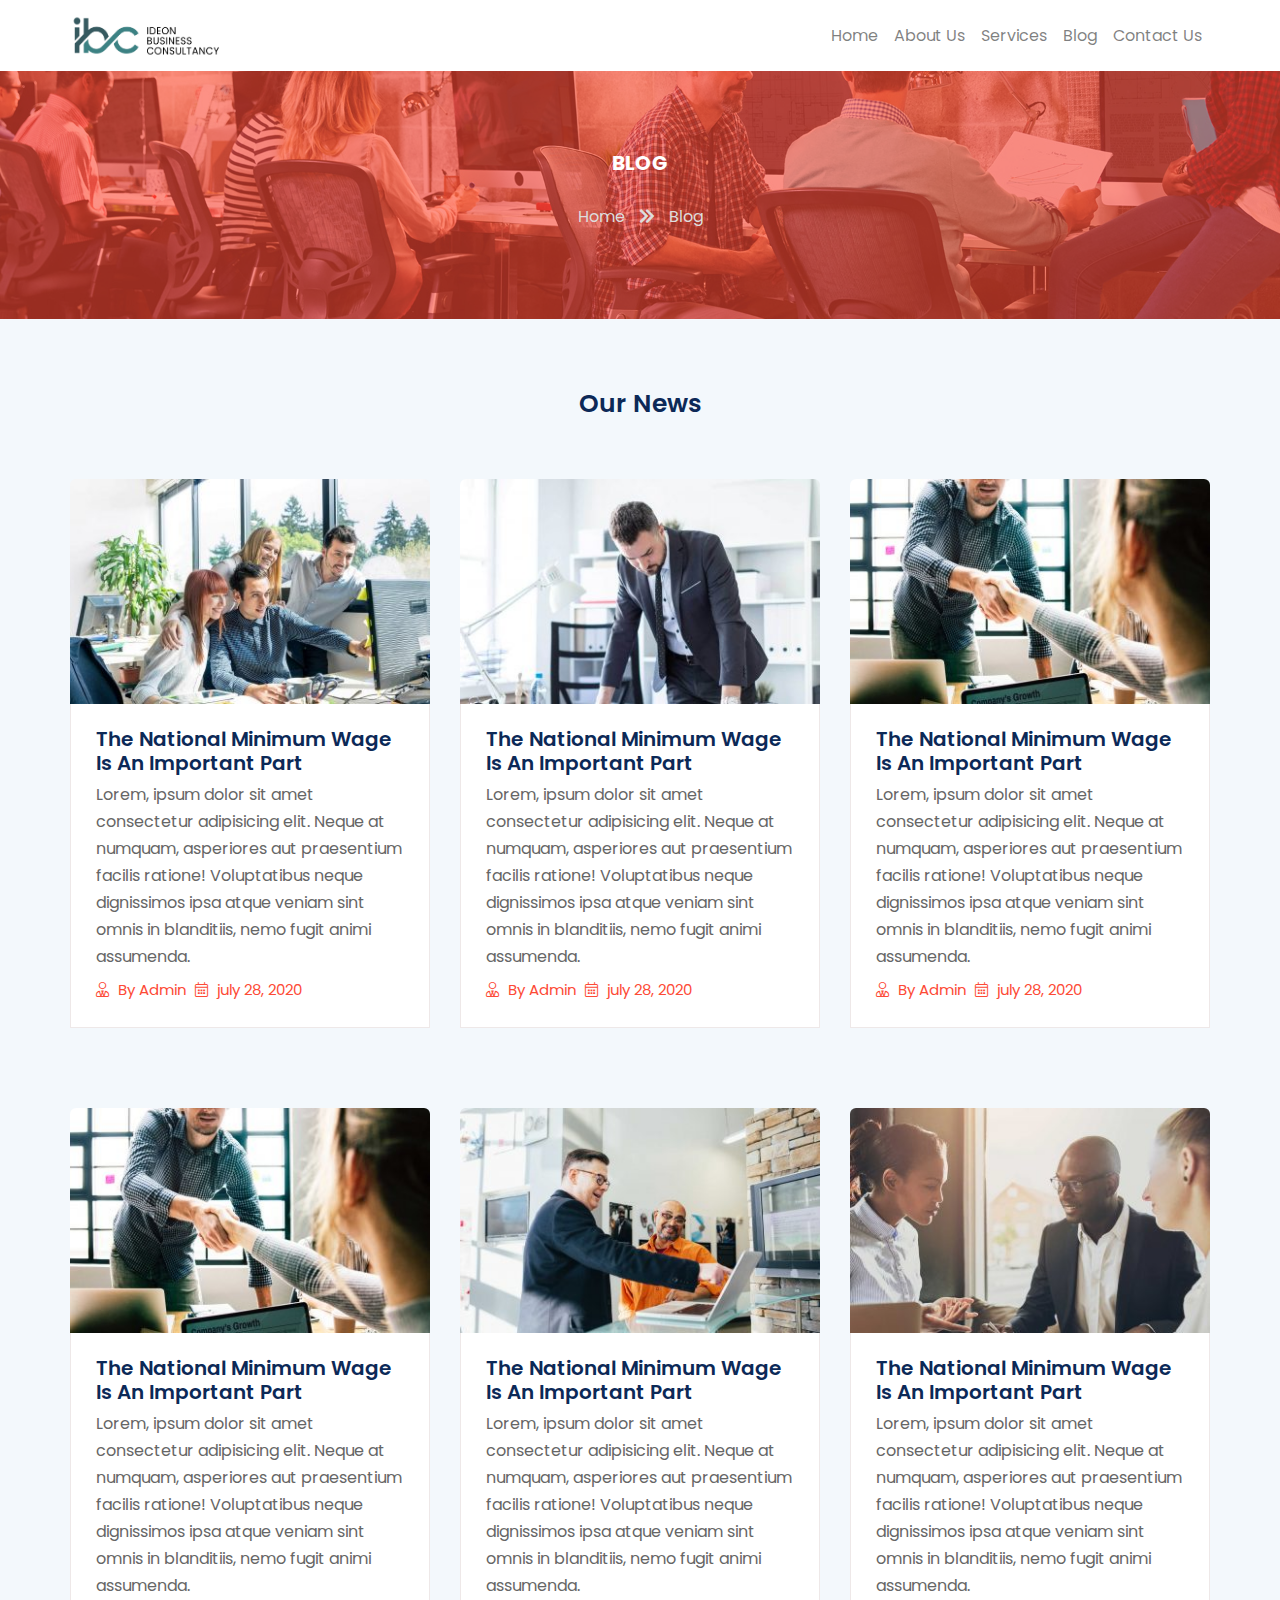
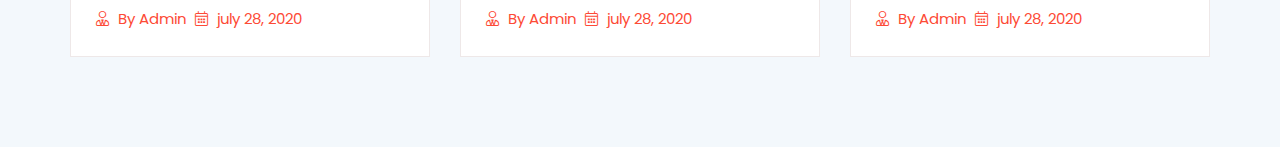
<file: blog.html>
<!DOCTYPE html>
<html lang="eng">
  <head>
    <meta charset="utf-8" />
    <meta
      name="viewport"
      content="width=device-width, initial-scale=1, shrink-to-fit=no"
    />
    <title>Blog</title>
    <link rel="stylesheet" href="assets/css/bootstrap.min.css" />
    <link rel="stylesheet" href="assets/css/plugins/owl.carousel.min.css" />
    <link rel="stylesheet" href="assets/font/flaticon.css" />
    <link rel="stylesheet" href="assets/css/all.min.css" />
    <link rel="stylesheet" href="assets/css/fontawsom-all.min.css" />
    <link rel="stylesheet" href="assets/css/style.css" />
  </head>

  <body>
    <header style="box-shadow: 0 2px 10px rgba(0, 0, 0, 0.2);">
      <nav class="navbar navbar-expand-lg navbar-light bg-white">
        <div class="container">
          <a class="navbar-brand" href="#">
            <img src="assets/images/logo/logo.png" alt="Logo" style="border-radius: 10px; width: 153px; height: 45px;">
          </a>
          <button class="navbar-toggler" type="button" data-toggle="collapse" data-target="#navbarNav" aria-controls="navbarNav" aria-expanded="false" aria-label="Toggle navigation">
            <span class="navbar-toggler-icon"></span>
          </button>
          <div class="collapse navbar-collapse" id="navbarNav">
            <ul class="navbar-nav ml-auto">
              <li class="nav-item"><a class="nav-link" href="index.html">Home</a></li>
              <li class="nav-item"><a class="nav-link" href="about-us.html">About Us</a></li>
              <li class="nav-item"><a class="nav-link" href="services.html">Services</a></li>
              <li class="nav-item"><a class="nav-link" href="blog.html">Blog</a></li>
              <li class="nav-item"><a class="nav-link" href="contact-us.html">Contact Us</a></li>
            </ul>
          </div>
        </div>
      </nav>
    </header>

    <main>
      <section class="abt-01">
        <div class="container">
          <div class="row">
            <div class="col-12">
              <div class="seting">
                <h3>Blog</h3>
                <ol>
                  <a href="./index.html">
                    <li>Home <i class="fas fa-chevron-double-right"></i></li>
                  </a>
                  <a href="./blog.html">
                    <li>Blog</li>
                  <a>
                </ol>
              </div>
            </div>
          </div>
        </div>
      </section>

      <section class="bg-06">
        <div class="container">
          <div class="row">
            <div class="col-12">
              <div class="heading">
                <h2>Our News</h2>
              </div>
            </div>

            <div class="col-lg-4 col-md-4 col-sm-6 col-12">
              <article class="blog-sub">
                <div class="blog-content">
                  <img src="assets/images/blog/1.jpg" />
                </div>
                <div class="blog-content-section">
                  <div class="blo-content-title">
                    <h4>The National Minimum Wage Is An Important Part</h4>
                    <p>
                      Lorem, ipsum dolor sit amet consectetur adipisicing elit.
                      Neque at numquam, asperiores aut praesentium facilis
                      ratione! Voluptatibus neque dignissimos ipsa atque veniam
                      sint omnis in blanditiis, nemo fugit animi assumenda.
                    </p>
                  </div>
                  <div class="blog-admin">
                    <ol>
                      <li><i class="fal fa-user-tie"></i> By Admin</li>
                      <li><i class="fal fa-calendar-alt"></i> july 28, 2020</li>
                    </ol>
                  </div>
                </div>
              </article>
            </div>

            <div class="col-lg-4 col-md-4 col-sm-6 col-12">
              <article class="blog-sub">
                <div class="blog-content">
                  <img src="assets/images/blog/2.jpg" />
                </div>
                <div class="blog-content-section">
                  <div class="blo-content-title">
                    <h4>The National Minimum Wage Is An Important Part</h4>
                    <p>
                      Lorem, ipsum dolor sit amet consectetur adipisicing elit.
                      Neque at numquam, asperiores aut praesentium facilis
                      ratione! Voluptatibus neque dignissimos ipsa atque veniam
                      sint omnis in blanditiis, nemo fugit animi assumenda.
                    </p>
                  </div>
                  <div class="blog-admin">
                    <ol>
                      <li><i class="fal fa-user-tie"></i> By Admin</li>
                      <li><i class="fal fa-calendar-alt"></i> july 28, 2020</li>
                    </ol>
                  </div>
                </div>
              </article>
            </div>

            <div class="col-lg-4 col-md-4 col-sm-6 col-12">
              <article class="blog-sub">
                <div class="blog-content">
                  <img src="assets/images/blog/3.jpg" />
                </div>
                <div class="blog-content-section">
                  <div class="blo-content-title">
                    <h4>The National Minimum Wage Is An Important Part</h4>
                    <p>
                      Lorem, ipsum dolor sit amet consectetur adipisicing elit.
                      Neque at numquam, asperiores aut praesentium facilis
                      ratione! Voluptatibus neque dignissimos ipsa atque veniam
                      sint omnis in blanditiis, nemo fugit animi assumenda.
                    </p>
                  </div>
                  <div class="blog-admin">
                    <ol>
                      <li><i class="fal fa-user-tie"></i> By Admin</li>
                      <li><i class="fal fa-calendar-alt"></i> july 28, 2020</li>
                    </ol>
                  </div>
                </div>
              </article>
            </div>

            <div class="col-lg-4 col-md-4 col-sm-6 col-12">
              <article class="blog-sub">
                <div class="blog-content">
                  <img src="assets/images/blog/4.jpg" />
                </div>
                <div class="blog-content-section">
                  <div class="blo-content-title">
                    <h4>The National Minimum Wage Is An Important Part</h4>
                    <p>
                      Lorem, ipsum dolor sit amet consectetur adipisicing elit.
                      Neque at numquam, asperiores aut praesentium facilis
                      ratione! Voluptatibus neque dignissimos ipsa atque veniam
                      sint omnis in blanditiis, nemo fugit animi assumenda.
                    </p>
                  </div>
                  <div class="blog-admin">
                    <ol>
                      <li><i class="fal fa-user-tie"></i> By Admin</li>
                      <li><i class="fal fa-calendar-alt"></i> july 28, 2020</li>
                    </ol>
                  </div>
                </div>
              </article>
            </div>

            <div class="col-lg-4 col-md-4 col-sm-6 col-12">
              <article class="blog-sub">
                <div class="blog-content">
                  <img src="assets/images/blog/5.jpg" />
                </div>
                <div class="blog-content-section">
                  <div class="blo-content-title">
                    <h4>The National Minimum Wage Is An Important Part</h4>
                    <p>
                      Lorem, ipsum dolor sit amet consectetur adipisicing elit.
                      Neque at numquam, asperiores aut praesentium facilis
                      ratione! Voluptatibus neque dignissimos ipsa atque veniam
                      sint omnis in blanditiis, nemo fugit animi assumenda.
                    </p>
                  </div>
                  <div class="blog-admin">
                    <ol>
                      <li><i class="fal fa-user-tie"></i> By Admin</li>
                      <li><i class="fal fa-calendar-alt"></i> july 28, 2020</li>
                    </ol>
                  </div>
                </div>
              </article>
            </div>

            <div class="col-lg-4 col-md-4 col-sm-6 col-12">
              <article class="blog-sub">
                <div class="blog-content">
                  <img src="assets/images/blog/6.jpg" />
                </div>
                <div class="blog-content-section">
                  <div class="blo-content-title">
                    <h4>The National Minimum Wage Is An Important Part</h4>
                    <p>
                      Lorem, ipsum dolor sit amet consectetur adipisicing elit.
                      Neque at numquam, asperiores aut praesentium facilis
                      ratione! Voluptatibus neque dignissimos ipsa atque veniam
                      sint omnis in blanditiis, nemo fugit animi assumenda.
                    </p>
                  </div>
                  <div class="blog-admin">
                    <ol>
                      <li><i class="fal fa-user-tie"></i> By Admin</li>
                      <li><i class="fal fa-calendar-alt"></i> july 28, 2020</li>
                    </ol>
                  </div>
                </div>
              </article>
            </div>
          </div>
        </div>
      </section>
    </main>

    <!-- <footer>
      <div class="container">
        <div class="row">
          <div class="col-lg-3 col-md-3 col-sm-6 col-xs-12">
            <div class="wrapper">
              <div class="content">
                <h2>About Us</h2>
                <p>
                  We’re reimagining how you buy, sell and rent. It’s now easier
                  to get into a place you love. So let’s do this, together.
                </p>
              </div>
            </div>
          </div>
          <div class="col-lg-3 col-md-3 col-sm-6 col-xs-12">
            <div class="wrapper">
              <div class="content">
                <h2>Quick Links</h2>
                <ul>
                  <li><a href="#">Home</a></li>
                  <li><a href="#">About Us</a></li>
                  <li><a href="#">Services</a></li>
                  <li><a href="#">Blog</a></li>
                  <li><a href="#">Contact Us</a></li>
                </ul>
              </div>
            </div>
          </div>

          <div class="col-lg-3 col-md-3 col-sm-6 col-xs-12">
            <div class="wrapper">
              <div class="content">
                <h2>contact us</h2>
                <ol>
                  <li>Info.ibc@imtibish.com</li>
                  <li>ROOM NO 60/4904, FAHED RESIDENECY, JAIL ROAD, Puthiyara, Kozhikode, Kerala, India, 673004.</li>
                  <li>+91 7994433135</li>
                </ol>
              </div>
            </div>
          </div>

          <div class="col-lg-3 col-md-3 col-sm-6 col-xs-12">
            <div class="wrapper">
              <div class="content">
                <h2>follow us</h2>
                <div class="social-media">
                  <ol>
                    <li><i class="fab fa-facebook-f"></i></li>
                    <li><i class="fab fa-twitter"></i></li>
                    <li><i class="fab fa-instagram"></i></li>
                    <li><i class="fab fa-pinterest-p"></i></li>
                    <li><i class="fab fa-dribbble"></i></li>
                    <li><i class="fab fa-google"></i></li>
                  </ol>
                </div>
                <h2>subscribe</h2>
                <div class="submit-card">
                  <div class="form-group">
                    <input
                      class="form-control"
                      name="email"
                      placeholder="Your Email"
                    />
                    <i class="fal fa-chevron-right"></i>
                  </div>
                </div>
              </div>
            </div>
          </div>
        </div>
      </div>
    </footer> -->
  </body>
  <script src="assets/js/jquery-3.2.1.min.js"></script>
  <script src="assets/js/bootstrap.min.js"></script>
  <script src="assets/js/plugins/owl.carousel.min.js"></script>
  <script src="assets/js/script.js"></script>
</html>
</file>
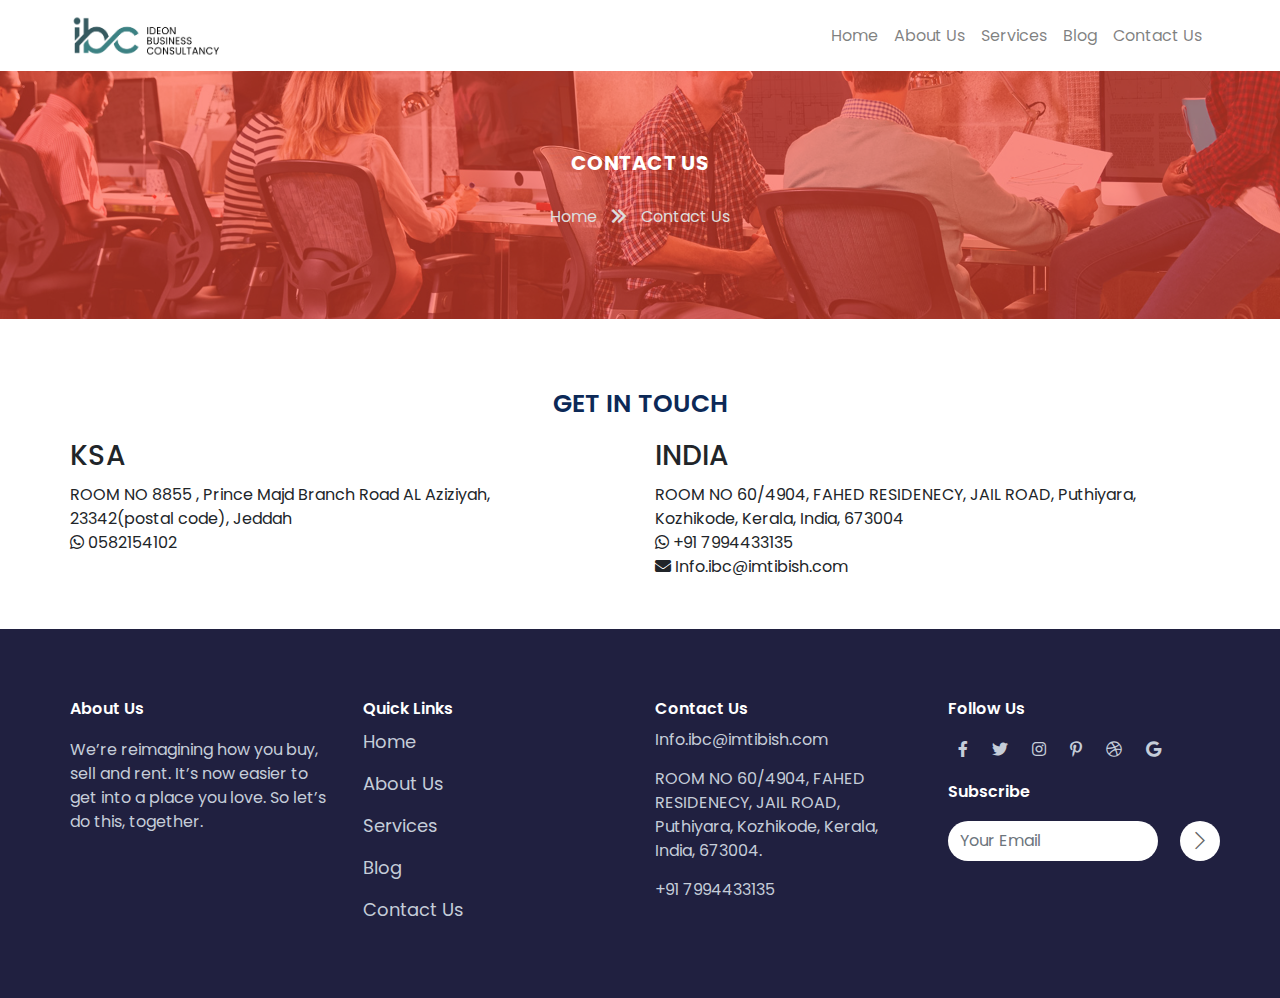
<file: contact-us.html>
<!DOCTYPE html>
<html lang="eng">
  <head>
    <meta charset="utf-8" />
    <meta
      name="viewport"
      content="width=device-width, initial-scale=1, shrink-to-fit=no"
    />
    <title>Contact Us</title>
    <link rel="stylesheet" href="assets/css/bootstrap.min.css" />
    <link rel="stylesheet" href="assets/css/plugins/owl.carousel.min.css" />
    <link rel="stylesheet" href="assets/font/flaticon.css" />
    <link rel="stylesheet" href="assets/css/all.min.css" />
    <link rel="stylesheet" href="assets/css/fontawsom-all.min.css" />
    <link rel="stylesheet" href="assets/css/style.css" />
  </head>

  <body>
    <header style="box-shadow: 0 2px 10px rgba(0, 0, 0, 0.2);">
      <nav class="navbar navbar-expand-lg navbar-light bg-white">
        <div class="container">
          <a class="navbar-brand" href="#">
            <img src="assets/images/logo/logo.png" alt="Logo" style="border-radius: 10px; width: 153px; height: 45px;">
          </a>
          <button class="navbar-toggler" type="button" data-toggle="collapse" data-target="#navbarNav" aria-controls="navbarNav" aria-expanded="false" aria-label="Toggle navigation">
            <span class="navbar-toggler-icon"></span>
          </button>
          <div class="collapse navbar-collapse" id="navbarNav">
            <ul class="navbar-nav ml-auto">
              <li class="nav-item"><a class="nav-link" href="index.html">Home</a></li>
              <li class="nav-item"><a class="nav-link" href="about-us.html">About Us</a></li>
              <li class="nav-item"><a class="nav-link" href="services.html">Services</a></li>
              <li class="nav-item"><a class="nav-link" href="blog.html">Blog</a></li>
              <li class="nav-item"><a class="nav-link" href="contact-us.html">Contact Us</a></li>
            </ul>
          </div>
        </div>
      </nav>
    </header>

    <main>
      <section class="abt-01">
        <div class="container">
          <div class="row">
            <div class="col-12">
              <div class="seting">
                <h3>Contact Us</h3>
                <ol>
                  <a href="./index.html">
                    <li>Home <i class="fas fa-chevron-double-right"></i></li>
                  </a>
                  <a href="./contact-us.html">
                    <li>Contact Us</li>
                  </a>
                </ol>
              </div>
            </div>
          </div>
        </div>
      </section>

      <section class="bg-001">
        <div class="container">
          <div class="row">
            <div class="col-12">
              <div class="heading">
                <h2>GET IN TOUCH</h2>
              </div>
            </div>
            <div class="col-lg-6 col-md-6 col-12">
              <h3 style="margin-bottom: 10px">KSA</h3>
              <div>
                <ul>
                  <li>
                    ROOM NO 8855 , Prince Majd Branch Road AL Aziziyah,<br />
                    23342(postal code), Jeddah
                  </li>
                  <li>
                    <i class="fab fa-whatsapp"></i>
                    <a
                      href="https://wa.me/0582154102"
                      style="text-decoration: none; color: inherit"
                      >0582154102</a
                    >
                  </li>
                </ul>
              </div>
            </div>

            <div class="col-lg-6 col-md-6 col-12">
              <h3 style="margin-bottom: 10px">INDIA</h3>
              <div>
                <ul>
                  <li>
                    ROOM NO 60/4904, FAHED RESIDENECY, JAIL ROAD, Puthiyara,
                    Kozhikode, Kerala, India, 673004
                  </li>
                  <li>
                    <i class="fab fa-whatsapp"></i>
                    <a
                      href="https://wa.me/+917994433135"
                      style="text-decoration: none; color: inherit"
                      >+91 7994433135</a
                    >
                  </li>
                  <li>
                    <i class="fas fa-envelope"></i>
                    <a
                      href="mailto:Info.ibc@imtibish.com"
                      style="text-decoration: none; color: inherit"
                      >Info.ibc@imtibish.com</a
                    >
                  </li>
                </ul>
              </div>
            </div>
          </div>
        </div>
      </section>
    </main>

    <footer>
      <div class="container">
        <div class="row">
          <div class="col-lg-3 col-md-3 col-sm-6 col-xs-12">
            <div class="wrapper">
              <div class="content">
                <h2>About Us</h2>
                <p>
                  We’re reimagining how you buy, sell and rent. It’s now easier
                  to get into a place you love. So let’s do this, together.
                </p>
              </div>
            </div>
          </div>
          <div class="col-lg-3 col-md-3 col-sm-6 col-xs-12">
            <div class="wrapper">
              <div class="content">
                <h2>Quick Links</h2>
                <ul>
                  <li><a href="./index.html">Home</a></li>
                  <li><a href="./about-us.html">About Us</a></li>
                  <li><a href="./services.html">Services</a></li>
                  <li><a href="./blog.html">Blog</a></li>
                  <li><a href="./contact-us.html">Contact Us</a></li>
                </ul>
              </div>
            </div>
          </div>

          <div class="col-lg-3 col-md-3 col-sm-6 col-xs-12">
            <div class="wrapper">
              <div class="content">
                <h2>contact us</h2>
                <ol>
                  <li>Info.ibc@imtibish.com</li>
                  <li>
                    ROOM NO 60/4904, FAHED RESIDENECY, JAIL ROAD, Puthiyara,
                    Kozhikode, Kerala, India, 673004.
                  </li>
                  <li>+91 7994433135</li>
                </ol>
              </div>
            </div>
          </div>

          <div class="col-lg-3 col-md-3 col-sm-6 col-xs-12">
            <div class="wrapper">
              <div class="content">
                <h2>follow us</h2>
                <div class="social-media">
                  <ol>
                    <li><i class="fab fa-facebook-f"></i></li>
                    <li><i class="fab fa-twitter"></i></li>
                    <li><i class="fab fa-instagram"></i></li>
                    <li><i class="fab fa-pinterest-p"></i></li>
                    <li><i class="fab fa-dribbble"></i></li>
                    <li><i class="fab fa-google"></i></li>
                  </ol>
                </div>
                <h2>subscribe</h2>
                <div class="submit-card">
                  <div class="form-group">
                    <input
                      class="form-control"
                      name="email"
                      placeholder="Your Email"
                    />
                    <i class="fal fa-chevron-right"></i>
                  </div>
                </div>
              </div>
            </div>
          </div>
        </div>
      </div>
    </footer>
  </body>
  <script src="assets/js/jquery-3.2.1.min.js"></script>
  <script src="assets/js/bootstrap.min.js"></script>
  <script src="assets/js/plugins/owl.carousel.min.js"></script>
  <script src="assets/js/script.js"></script>
</html>
</file>
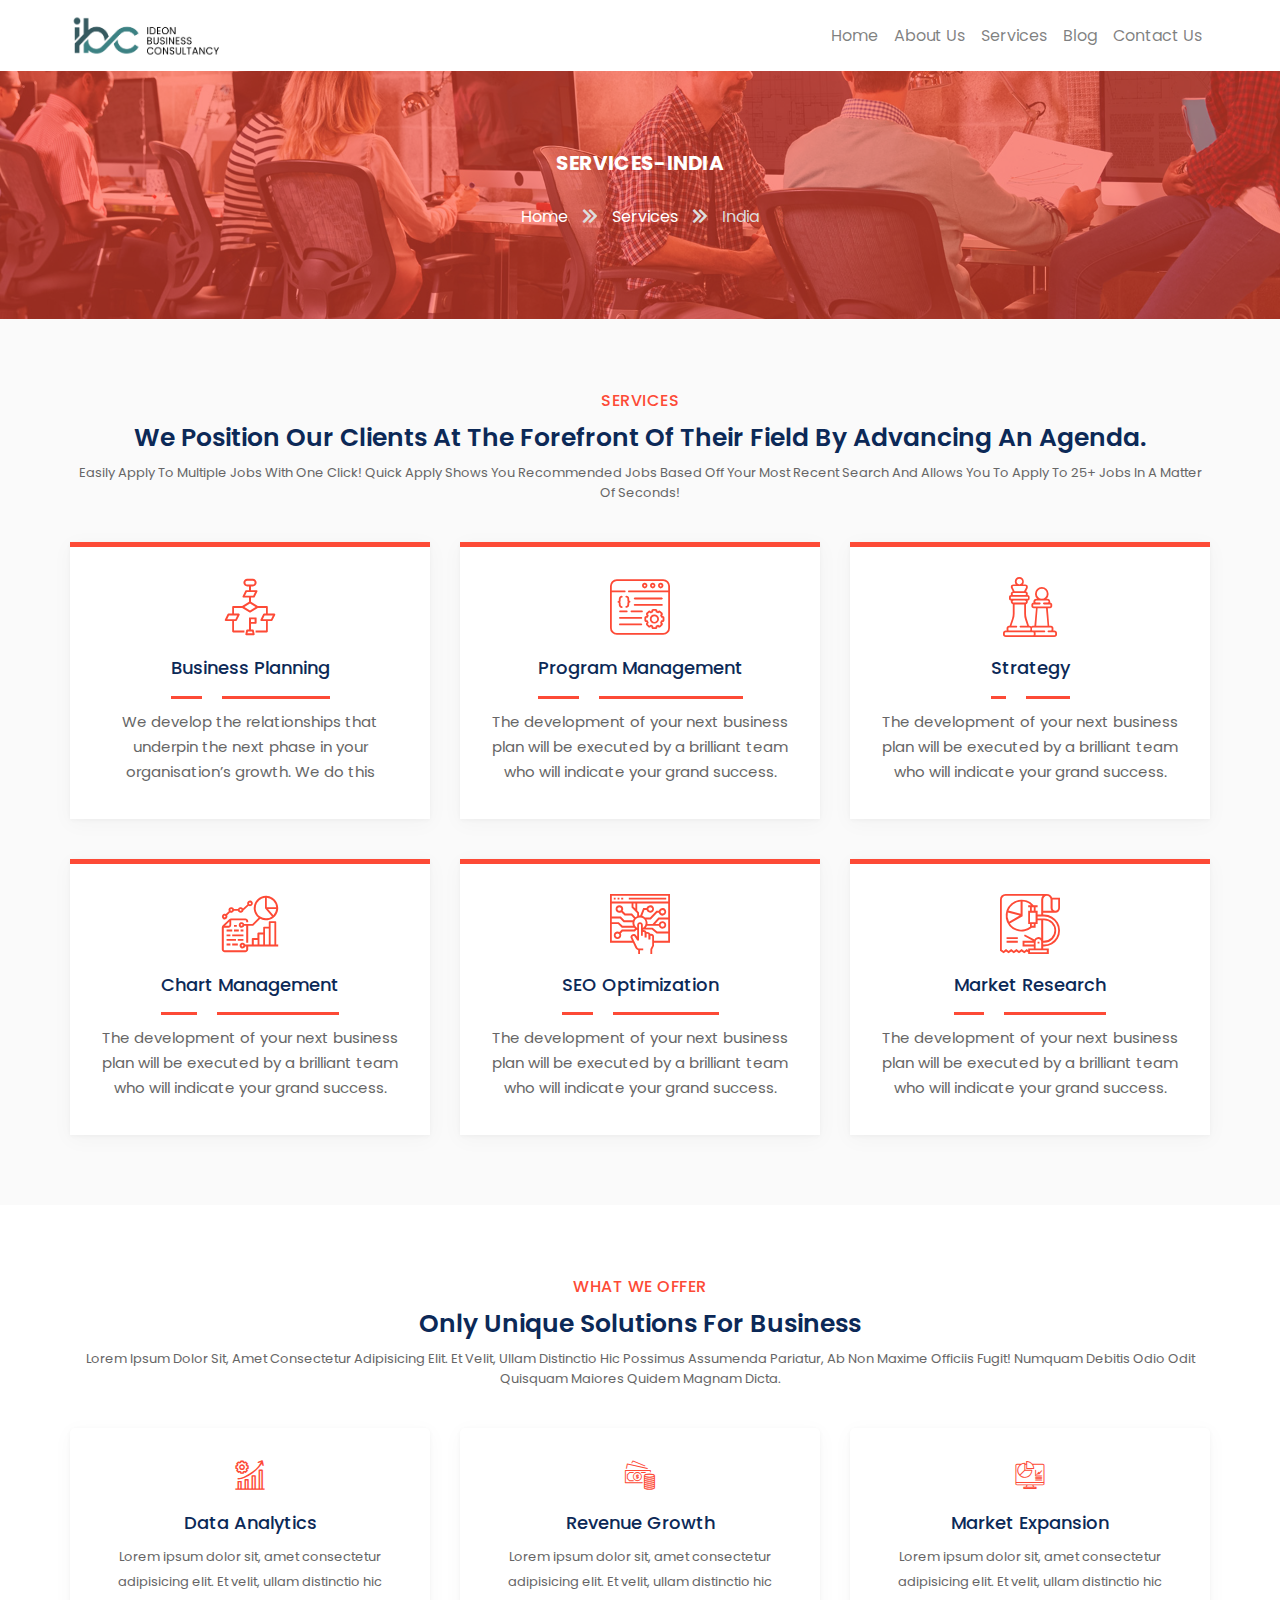
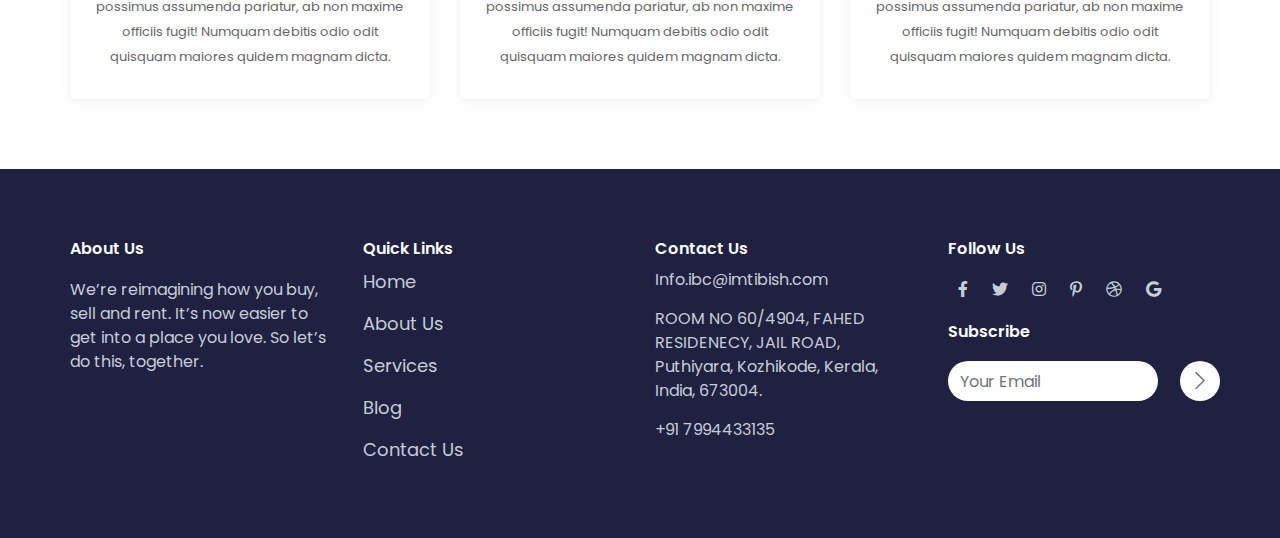
<file: india-services.html>
<!DOCTYPE html>
<html lang="eng">
  <head>
    <meta charset="utf-8" />
    <meta
      name="viewport"
      content="width=device-width, initial-scale=1, shrink-to-fit=no"
    />
    <title>Services</title>
    <link rel="stylesheet" href="assets/css/bootstrap.min.css" />
    <link rel="stylesheet" href="assets/css/plugins/owl.carousel.min.css" />
    <link rel="stylesheet" href="assets/font/flaticon.css" />
    <link rel="stylesheet" href="assets/css/all.min.css" />
    <link rel="stylesheet" href="assets/css/fontawsom-all.min.css" />
    <link rel="stylesheet" href="assets/css/style.css" />
  </head>

  <body>
    <header style="box-shadow: 0 2px 10px rgba(0, 0, 0, 0.2);">
      <nav class="navbar navbar-expand-lg navbar-light bg-white">
        <div class="container">
          <a class="navbar-brand" href="#">
            <img src="assets/images/logo/logo.png" alt="Logo" style="border-radius: 10px; width: 153px; height: 45px;">
          </a>
          <button class="navbar-toggler" type="button" data-toggle="collapse" data-target="#navbarNav" aria-controls="navbarNav" aria-expanded="false" aria-label="Toggle navigation">
            <span class="navbar-toggler-icon"></span>
          </button>
          <div class="collapse navbar-collapse" id="navbarNav">
            <ul class="navbar-nav ml-auto">
              <li class="nav-item"><a class="nav-link" href="index.html">Home</a></li>
              <li class="nav-item"><a class="nav-link" href="about-us.html">About Us</a></li>
              <li class="nav-item"><a class="nav-link" href="services.html">Services</a></li>
              <li class="nav-item"><a class="nav-link" href="blog.html">Blog</a></li>
              <li class="nav-item"><a class="nav-link" href="contact-us.html">Contact Us</a></li>
            </ul>
          </div>
        </div>
      </nav>
    </header>

    <main>
      <section class="abt-01">
        <div class="container">
          <div class="row">
            <div class="col-12">
              <div class="seting">
                <h3>Services-India</h3>
                <ol>
                  <li><a href="./index.html" style="color: white;">Home <i class="fas fa-chevron-double-right"></i></li></a>
                  <li><a href="./services.html" style="color: white;">Services <i class="fas fa-chevron-double-right"></i></li></a>
                  <li>India</li>
                </ol>
              </div>
            </div>
          </div>
        </div>
      </section>

      <section class="bg-03">
        <div class="container">
          <div class="row">
            <div class="col-12">
              <div class="heading">
                <span>Services</span>
                <h2>
                  We position our clients at the forefront of their field by
                  advancing an agenda.
                </h2>
                <p>
                  Easily apply to multiple jobs with one click! Quick Apply
                  shows you recommended jobs based off your most recent search
                  and allows you to apply to 25+ jobs in a matter of seconds!
                </p>
              </div>
            </div>

            <div class="col-md-4 col-sm-6">
              <div class="wrapper">
                <div class="content">
                  <i class="flaticon-flowchart"></i>
                  <h4>Business Planning</h4>
                  <p>
                    We develop the relationships that underpin the next phase in
                    your organisation’s growth. We do this
                  </p>
                </div>
              </div>
            </div>

            <div class="col-md-4 col-sm-6">
              <div class="wrapper">
                <div class="content">
                  <i class="flaticon-coding"></i>
                  <h4>Program management</h4>
                  <p>
                    The development of your next business plan will be executed
                    by a brilliant team who will indicate your grand success.
                  </p>
                </div>
              </div>
            </div>

            <div class="col-md-4 col-sm-6">
              <div class="wrapper">
                <div class="content">
                  <i class="flaticon-chess-pieces"></i>
                  <h4>Strategy</h4>
                  <p>
                    The development of your next business plan will be executed
                    by a brilliant team who will indicate your grand success.
                  </p>
                </div>
              </div>
            </div>

            <div class="col-md-4 col-sm-6">
              <div class="wrapper">
                <div class="content">
                  <i class="flaticon-research"></i>
                  <h4>chart management</h4>
                  <p>
                    The development of your next business plan will be executed
                    by a brilliant team who will indicate your grand success.
                  </p>
                </div>
              </div>
            </div>

            <div class="col-md-4 col-sm-6">
              <div class="wrapper">
                <div class="content">
                  <i class="flaticon-optimization"></i>
                  <h4>SEO Optimization</h4>
                  <p>
                    The development of your next business plan will be executed
                    by a brilliant team who will indicate your grand success.
                  </p>
                </div>
              </div>
            </div>

            <div class="col-md-4 col-sm-6">
              <div class="wrapper">
                <div class="content">
                  <i class="flaticon-market-research"></i>
                  <h4>Market Research</h4>
                  <p>
                    The development of your next business plan will be executed
                    by a brilliant team who will indicate your grand success.
                  </p>
                </div>
              </div>
            </div>
          </div>
        </div>
      </section>

      <section class="bg-01">
        <div class="container">
          <div class="row">
            <div class="col-12">
              <div class="heading">
                <span>What We Offer</span>
                <h2>Only unique solutions for business</h2>
                <p>
                  Lorem ipsum dolor sit, amet consectetur adipisicing elit. Et
                  velit, ullam distinctio hic possimus assumenda pariatur, ab
                  non maxime officiis fugit! Numquam debitis odio odit quisquam
                  maiores quidem magnam dicta.
                </p>
              </div>
            </div>

            <div class="col-lg-4 col-md-4 col-sm-6 col-xs-12">
              <div class="wrapper">
                <div class="icons">
                  <i class="flaticon-data-driven"></i>
                </div>
                <div class="content w-100">
                  <h4>Data Analytics</h4>
                  <p>
                    Lorem ipsum dolor sit, amet consectetur adipisicing elit. Et
                    velit, ullam distinctio hic possimus assumenda pariatur, ab
                    non maxime officiis fugit! Numquam debitis odio odit
                    quisquam maiores quidem magnam dicta.
                  </p>
                </div>
              </div>
            </div>

            <div class="col-lg-4 col-md-4 col-sm-6 col-xs-12">
              <div class="wrapper">
                <div class="icons">
                  <i class="flaticon-money"></i>
                </div>
                <div class="content w-100">
                  <h4>Revenue Growth</h4>
                  <p>
                    Lorem ipsum dolor sit, amet consectetur adipisicing elit. Et
                    velit, ullam distinctio hic possimus assumenda pariatur, ab
                    non maxime officiis fugit! Numquam debitis odio odit
                    quisquam maiores quidem magnam dicta.
                  </p>
                </div>
              </div>
            </div>

            <div class="col-lg-4 col-md-4 col-sm-6 col-xs-12">
              <div class="wrapper">
                <div class="icons">
                  <i class="flaticon-computer"></i>
                </div>
                <div class="content w-100">
                  <h4>Market Expansion</h4>
                  <p>
                    Lorem ipsum dolor sit, amet consectetur adipisicing elit. Et
                    velit, ullam distinctio hic possimus assumenda pariatur, ab
                    non maxime officiis fugit! Numquam debitis odio odit
                    quisquam maiores quidem magnam dicta.
                  </p>
                </div>
              </div>
            </div>
          </div>
        </div>
      </section>
    </main>

    <footer>
      <div class="container">
        <div class="row">
          <div class="col-lg-3 col-md-3 col-sm-6 col-xs-12">
            <div class="wrapper">
              <div class="content">
                <h2>About Us</h2>
                <p>
                  We’re reimagining how you buy, sell and rent. It’s now easier
                  to get into a place you love. So let’s do this, together.
                </p>
              </div>
            </div>
          </div>
          <div class="col-lg-3 col-md-3 col-sm-6 col-xs-12">
            <div class="wrapper">
              <div class="content">
                <h2>Quick Links</h2>
                <ul>
                  <li><a href="./index.html">Home</a></li>
                  <li><a href="./about-us.html">About Us</a></li>
                  <li><a href="./services.html">Services</a></li>
                  <li><a href="./blog.html">Blog</a></li>
                  <li><a href="./contact-us.html">Contact Us</a></li>
                </ul>
              </div>
            </div>
          </div>

          <div class="col-lg-3 col-md-3 col-sm-6 col-xs-12">
            <div class="wrapper">
              <div class="content">
                <h2>contact us</h2>
                <ol>
                  <li>Info.ibc@imtibish.com</li>
                  <li>ROOM NO 60/4904, FAHED RESIDENECY, JAIL ROAD, Puthiyara, Kozhikode, Kerala, India, 673004.</li>
                  <li>+91 7994433135</li>
                </ol>
              </div>
            </div>
          </div>

          <div class="col-lg-3 col-md-3 col-sm-6 col-xs-12">
            <div class="wrapper">
              <div class="content">
                <h2>follow us</h2>
                <div class="social-media">
                  <ol>
                    <li><i class="fab fa-facebook-f"></i></li>
                    <li><i class="fab fa-twitter"></i></li>
                    <li><i class="fab fa-instagram"></i></li>
                    <li><i class="fab fa-pinterest-p"></i></li>
                    <li><i class="fab fa-dribbble"></i></li>
                    <li><i class="fab fa-google"></i></li>
                  </ol>
                </div>
                <h2>subscribe</h2>
                <div class="submit-card">
                  <div class="form-group">
                    <input
                      class="form-control"
                      name="email"
                      placeholder="Your Email"
                    />
                    <i class="fal fa-chevron-right"></i>
                  </div>
                </div>
              </div>
            </div>
          </div>
        </div>
      </div>
    </footer>

    
  </body>
  <script src="assets/js/jquery-3.2.1.min.js"></script>
  <script src="assets/js/bootstrap.min.js"></script>
  <script src="assets/js/plugins/owl.carousel.min.js"></script>
  <script src="assets/js/script.js"></script>
</html>
</file>
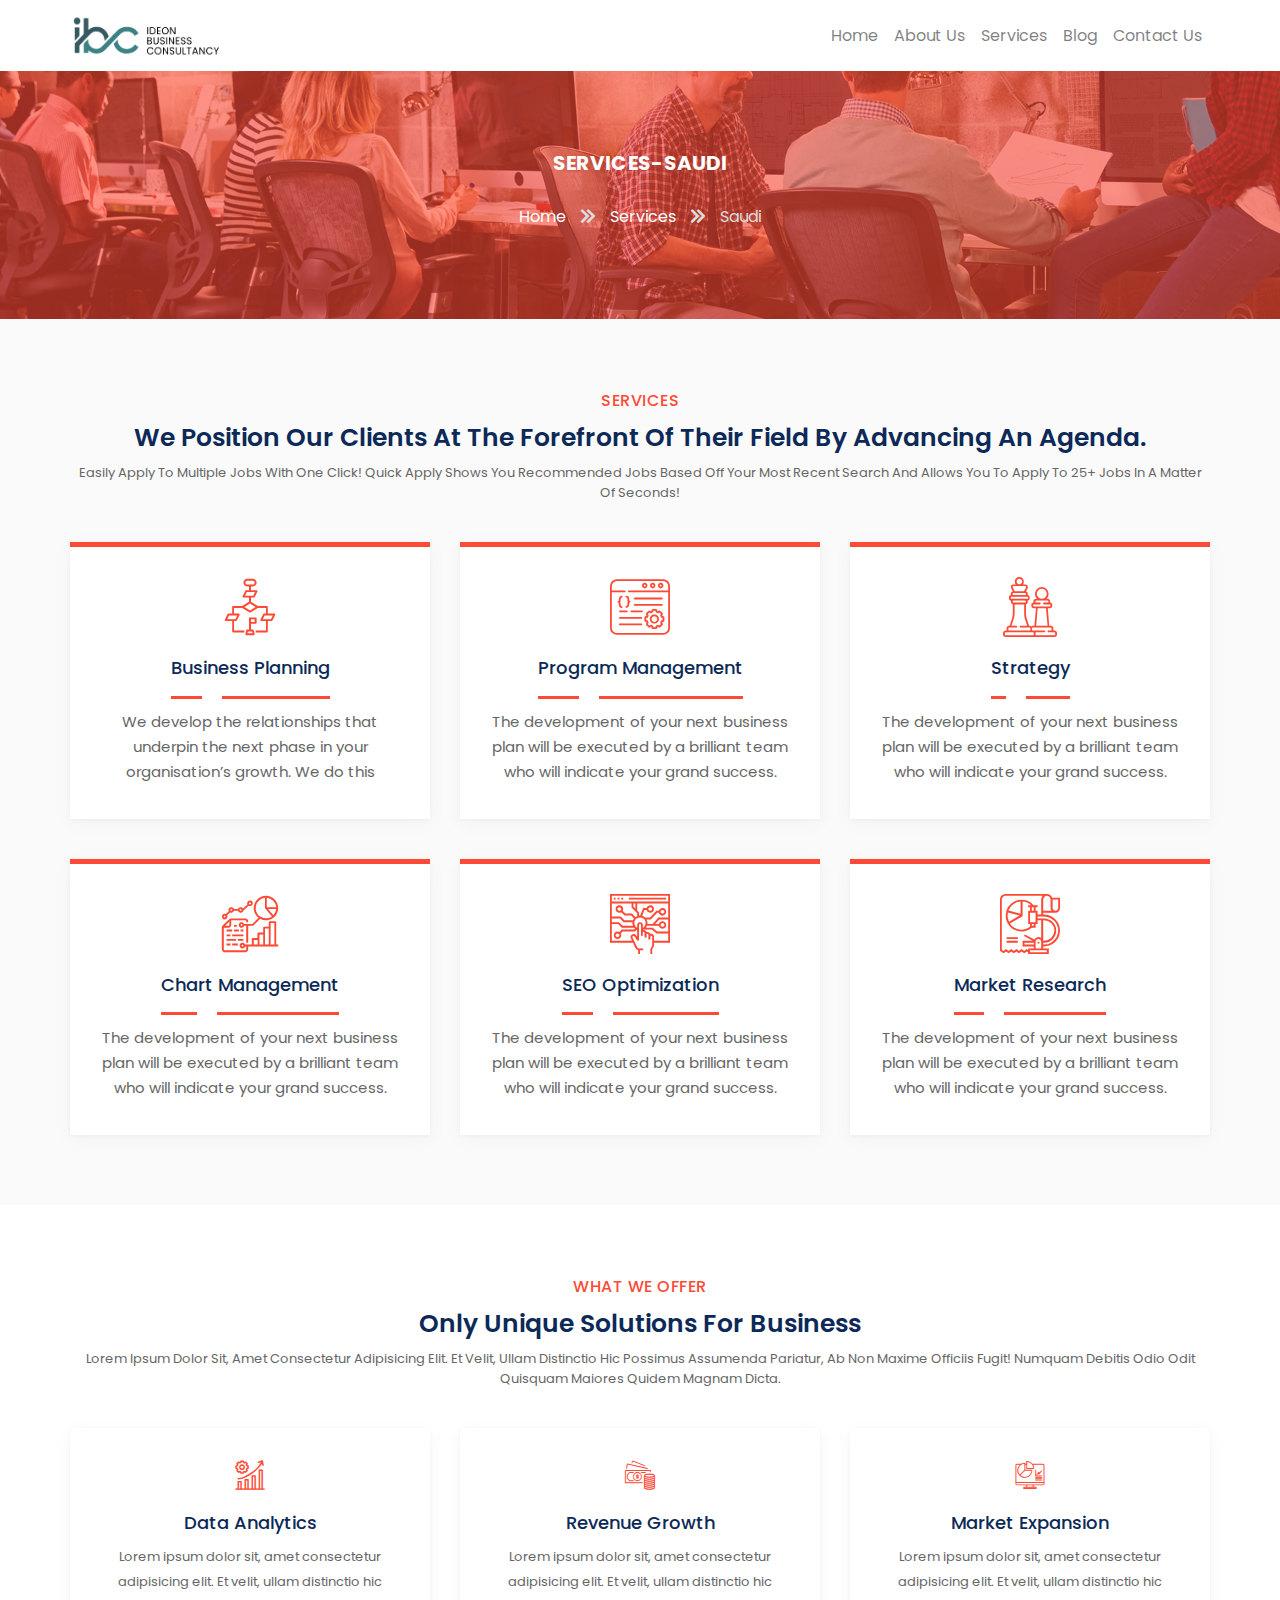
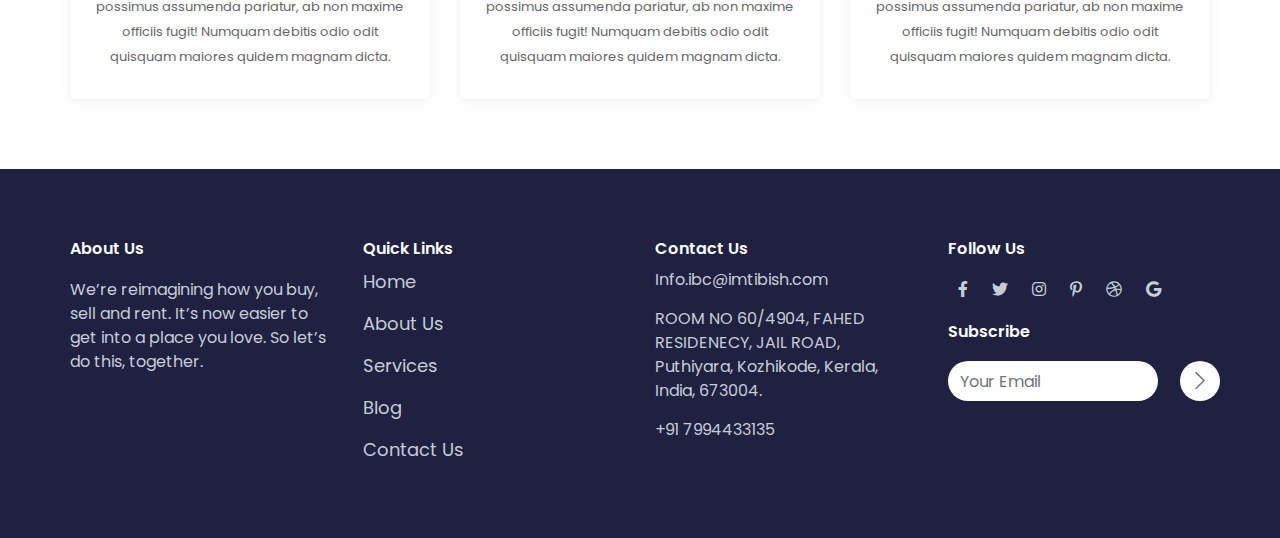
<file: saudi-services.html>
<!DOCTYPE html>
<html lang="eng">
  <head>
    <meta charset="utf-8" />
    <meta
      name="viewport"
      content="width=device-width, initial-scale=1, shrink-to-fit=no"
    />
    <title>Services</title>
    <link rel="stylesheet" href="assets/css/bootstrap.min.css" />
    <link rel="stylesheet" href="assets/css/plugins/owl.carousel.min.css" />
    <link rel="stylesheet" href="assets/font/flaticon.css" />
    <link rel="stylesheet" href="assets/css/all.min.css" />
    <link rel="stylesheet" href="assets/css/fontawsom-all.min.css" />
    <link rel="stylesheet" href="assets/css/style.css" />
  </head>

  <body>
    <header style="box-shadow: 0 2px 10px rgba(0, 0, 0, 0.2);">
      <nav class="navbar navbar-expand-lg navbar-light bg-white">
        <div class="container">
          <a class="navbar-brand" href="#">
            <img src="assets/images/logo/logo.png" alt="Logo" style="border-radius: 10px; width: 153px; height: 45px;">
          </a>
          <button class="navbar-toggler" type="button" data-toggle="collapse" data-target="#navbarNav" aria-controls="navbarNav" aria-expanded="false" aria-label="Toggle navigation">
            <span class="navbar-toggler-icon"></span>
          </button>
          <div class="collapse navbar-collapse" id="navbarNav">
            <ul class="navbar-nav ml-auto">
              <li class="nav-item"><a class="nav-link" href="index.html">Home</a></li>
              <li class="nav-item"><a class="nav-link" href="about-us.html">About Us</a></li>
              <li class="nav-item"><a class="nav-link" href="services.html">Services</a></li>
              <li class="nav-item"><a class="nav-link" href="blog.html">Blog</a></li>
              <li class="nav-item"><a class="nav-link" href="contact-us.html">Contact Us</a></li>
            </ul>
          </div>
        </div>
      </nav>
    </header>

    <main>
      <section class="abt-01">
        <div class="container">
          <div class="row">
            <div class="col-12">
              <div class="seting">
                <h3>Services-Saudi</h3>
                <ol>
                  <li><a href="./index.html" style="color: white;">Home <i class="fas fa-chevron-double-right"></i></li></a>
                  <li><a href="./services.html" style="color: white;">Services <i class="fas fa-chevron-double-right"></i></li></a>
                  <li>Saudi</li>
                </ol>
              </div>
            </div>
          </div>
        </div>
      </section>

      <section class="bg-03">
        <div class="container">
          <div class="row">
            <div class="col-12">
              <div class="heading">
                <span>Services</span>
                <h2>
                  We position our clients at the forefront of their field by
                  advancing an agenda.
                </h2>
                <p>
                  Easily apply to multiple jobs with one click! Quick Apply
                  shows you recommended jobs based off your most recent search
                  and allows you to apply to 25+ jobs in a matter of seconds!
                </p>
              </div>
            </div>

            <div class="col-md-4 col-sm-6">
              <div class="wrapper">
                <div class="content">
                  <i class="flaticon-flowchart"></i>
                  <h4>Business Planning</h4>
                  <p>
                    We develop the relationships that underpin the next phase in
                    your organisation’s growth. We do this
                  </p>
                </div>
              </div>
            </div>

            <div class="col-md-4 col-sm-6">
              <div class="wrapper">
                <div class="content">
                  <i class="flaticon-coding"></i>
                  <h4>Program management</h4>
                  <p>
                    The development of your next business plan will be executed
                    by a brilliant team who will indicate your grand success.
                  </p>
                </div>
              </div>
            </div>

            <div class="col-md-4 col-sm-6">
              <div class="wrapper">
                <div class="content">
                  <i class="flaticon-chess-pieces"></i>
                  <h4>Strategy</h4>
                  <p>
                    The development of your next business plan will be executed
                    by a brilliant team who will indicate your grand success.
                  </p>
                </div>
              </div>
            </div>

            <div class="col-md-4 col-sm-6">
              <div class="wrapper">
                <div class="content">
                  <i class="flaticon-research"></i>
                  <h4>chart management</h4>
                  <p>
                    The development of your next business plan will be executed
                    by a brilliant team who will indicate your grand success.
                  </p>
                </div>
              </div>
            </div>

            <div class="col-md-4 col-sm-6">
              <div class="wrapper">
                <div class="content">
                  <i class="flaticon-optimization"></i>
                  <h4>SEO Optimization</h4>
                  <p>
                    The development of your next business plan will be executed
                    by a brilliant team who will indicate your grand success.
                  </p>
                </div>
              </div>
            </div>

            <div class="col-md-4 col-sm-6">
              <div class="wrapper">
                <div class="content">
                  <i class="flaticon-market-research"></i>
                  <h4>Market Research</h4>
                  <p>
                    The development of your next business plan will be executed
                    by a brilliant team who will indicate your grand success.
                  </p>
                </div>
              </div>
            </div>
          </div>
        </div>
      </section>

      <section class="bg-01">
        <div class="container">
          <div class="row">
            <div class="col-12">
              <div class="heading">
                <span>What We Offer</span>
                <h2>Only unique solutions for business</h2>
                <p>
                  Lorem ipsum dolor sit, amet consectetur adipisicing elit. Et
                  velit, ullam distinctio hic possimus assumenda pariatur, ab
                  non maxime officiis fugit! Numquam debitis odio odit quisquam
                  maiores quidem magnam dicta.
                </p>
              </div>
            </div>

            <div class="col-lg-4 col-md-4 col-sm-6 col-xs-12">
              <div class="wrapper">
                <div class="icons">
                  <i class="flaticon-data-driven"></i>
                </div>
                <div class="content w-100">
                  <h4>Data Analytics</h4>
                  <p>
                    Lorem ipsum dolor sit, amet consectetur adipisicing elit. Et
                    velit, ullam distinctio hic possimus assumenda pariatur, ab
                    non maxime officiis fugit! Numquam debitis odio odit
                    quisquam maiores quidem magnam dicta.
                  </p>
                </div>
              </div>
            </div>

            <div class="col-lg-4 col-md-4 col-sm-6 col-xs-12">
              <div class="wrapper">
                <div class="icons">
                  <i class="flaticon-money"></i>
                </div>
                <div class="content w-100">
                  <h4>Revenue Growth</h4>
                  <p>
                    Lorem ipsum dolor sit, amet consectetur adipisicing elit. Et
                    velit, ullam distinctio hic possimus assumenda pariatur, ab
                    non maxime officiis fugit! Numquam debitis odio odit
                    quisquam maiores quidem magnam dicta.
                  </p>
                </div>
              </div>
            </div>

            <div class="col-lg-4 col-md-4 col-sm-6 col-xs-12">
              <div class="wrapper">
                <div class="icons">
                  <i class="flaticon-computer"></i>
                </div>
                <div class="content w-100">
                  <h4>Market Expansion</h4>
                  <p>
                    Lorem ipsum dolor sit, amet consectetur adipisicing elit. Et
                    velit, ullam distinctio hic possimus assumenda pariatur, ab
                    non maxime officiis fugit! Numquam debitis odio odit
                    quisquam maiores quidem magnam dicta.
                  </p>
                </div>
              </div>
            </div>
          </div>
        </div>
      </section>
    </main>

    <footer>
      <div class="container">
        <div class="row">
          <div class="col-lg-3 col-md-3 col-sm-6 col-xs-12">
            <div class="wrapper">
              <div class="content">
                <h2>About Us</h2>
                <p>
                  We’re reimagining how you buy, sell and rent. It’s now easier
                  to get into a place you love. So let’s do this, together.
                </p>
              </div>
            </div>
          </div>
          <div class="col-lg-3 col-md-3 col-sm-6 col-xs-12">
            <div class="wrapper">
              <div class="content">
                <h2>Quick Links</h2>
                <ul>
                  <li><a href="./index.html">Home</a></li>
                  <li><a href="./about-us.html">About Us</a></li>
                  <li><a href="./services.html">Services</a></li>
                  <li><a href="./blog.html">Blog</a></li>
                  <li><a href="./contact-us.html">Contact Us</a></li>
                </ul>
              </div>
            </div>
          </div>

          <div class="col-lg-3 col-md-3 col-sm-6 col-xs-12">
            <div class="wrapper">
              <div class="content">
                <h2>contact us</h2>
                <ol>
                  <li>Info.ibc@imtibish.com</li>
                  <li>ROOM NO 60/4904, FAHED RESIDENECY, JAIL ROAD, Puthiyara, Kozhikode, Kerala, India, 673004.</li>
                  <li>+91 7994433135</li>
                </ol>
              </div>
            </div>
          </div>

          <div class="col-lg-3 col-md-3 col-sm-6 col-xs-12">
            <div class="wrapper">
              <div class="content">
                <h2>follow us</h2>
                <div class="social-media">
                  <ol>
                    <li><i class="fab fa-facebook-f"></i></li>
                    <li><i class="fab fa-twitter"></i></li>
                    <li><i class="fab fa-instagram"></i></li>
                    <li><i class="fab fa-pinterest-p"></i></li>
                    <li><i class="fab fa-dribbble"></i></li>
                    <li><i class="fab fa-google"></i></li>
                  </ol>
                </div>
                <h2>subscribe</h2>
                <div class="submit-card">
                  <div class="form-group">
                    <input
                      class="form-control"
                      name="email"
                      placeholder="Your Email"
                    />
                    <i class="fal fa-chevron-right"></i>
                  </div>
                </div>
              </div>
            </div>
          </div>
        </div>
      </div>
    </footer>

  
  </body>
  <script src="assets/js/jquery-3.2.1.min.js"></script>
  <script src="assets/js/bootstrap.min.js"></script>
  <script src="assets/js/plugins/owl.carousel.min.js"></script>
  <script src="assets/js/script.js"></script>
</html>
</file>
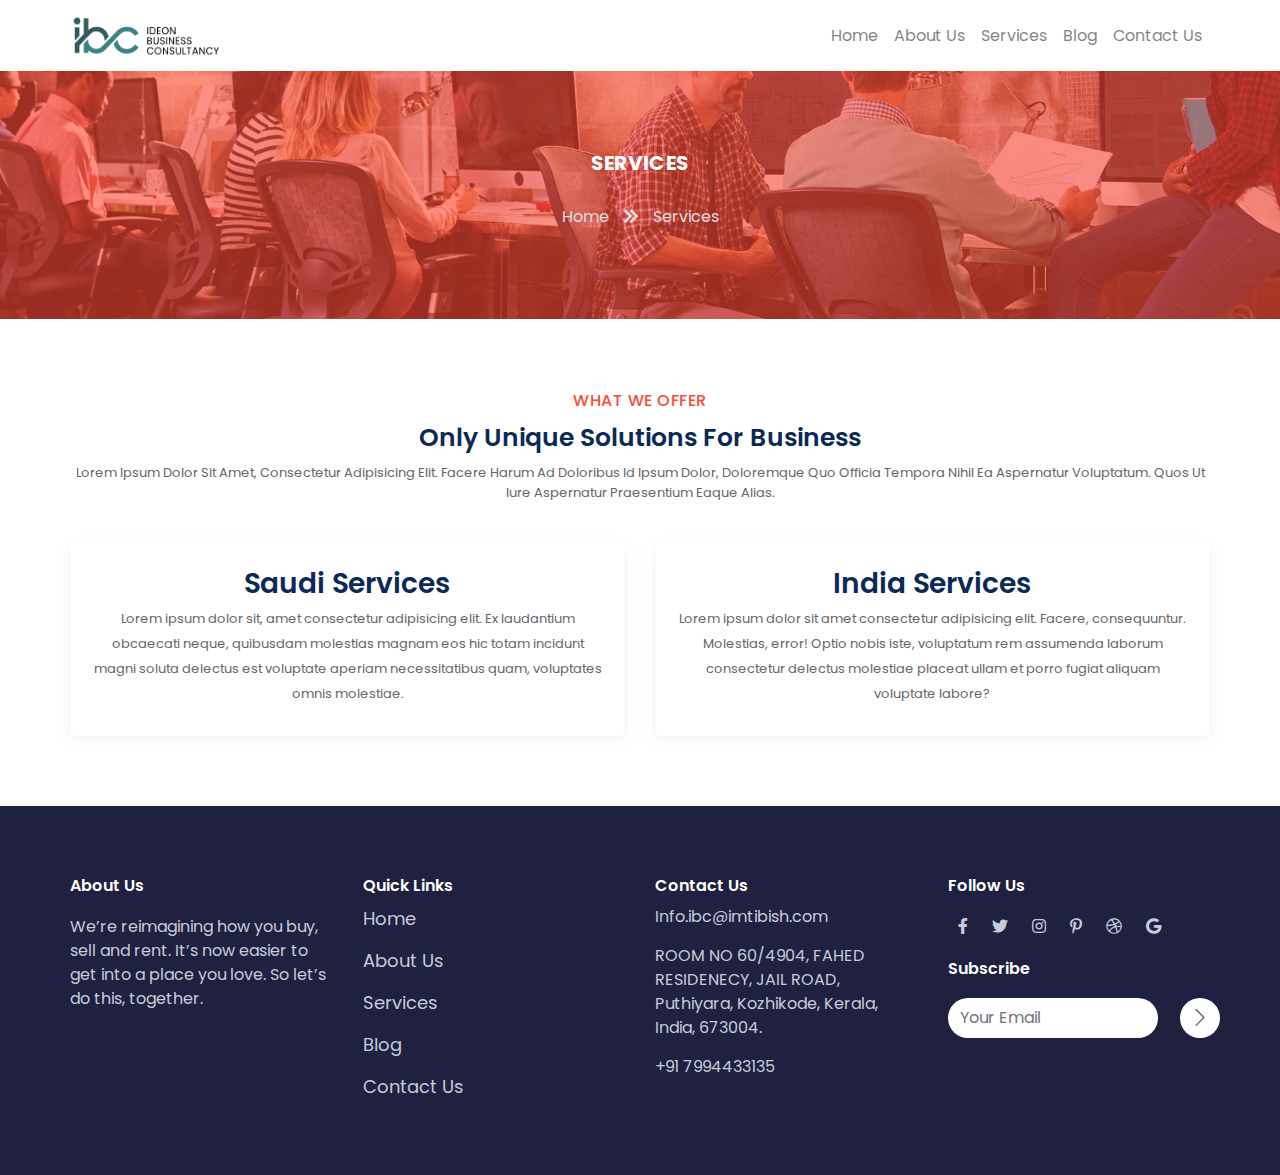
<file: services.html>
<!DOCTYPE html>
<html lang="eng">
  <head>
    <meta charset="utf-8" />
    <meta
      name="viewport"
      content="width=device-width, initial-scale=1, shrink-to-fit=no"
    />
    <title>Services</title>
    <link rel="stylesheet" href="assets/css/bootstrap.min.css" />
    <link rel="stylesheet" href="assets/css/plugins/owl.carousel.min.css" />
    <link rel="stylesheet" href="assets/font/flaticon.css" />
    <link rel="stylesheet" href="assets/css/all.min.css" />
    <link rel="stylesheet" href="assets/css/fontawsom-all.min.css" />
    <link rel="stylesheet" href="assets/css/style.css" />
  </head>

  <body>
    <header style="box-shadow: 0 2px 10px rgba(0, 0, 0, 0.2);">
      <nav class="navbar navbar-expand-lg navbar-light bg-white">
        <div class="container">
          <a class="navbar-brand" href="#">
            <img src="assets/images/logo/logo.png" alt="Logo" style="border-radius: 10px; width: 153px; height: 45px;">
          </a>
          <button class="navbar-toggler" type="button" data-toggle="collapse" data-target="#navbarNav" aria-controls="navbarNav" aria-expanded="false" aria-label="Toggle navigation">
            <span class="navbar-toggler-icon"></span>
          </button>
          <div class="collapse navbar-collapse" id="navbarNav">
            <ul class="navbar-nav ml-auto">
              <li class="nav-item"><a class="nav-link" href="index.html">Home</a></li>
              <li class="nav-item"><a class="nav-link" href="about-us.html">About Us</a></li>
              <li class="nav-item"><a class="nav-link" href="services.html">Services</a></li>
              <li class="nav-item"><a class="nav-link" href="blog.html">Blog</a></li>
              <li class="nav-item"><a class="nav-link" href="contact-us.html">Contact Us</a></li>
            </ul>
          </div>
        </div>
      </nav>
    </header>

    <main>
      <section class="abt-01">
        <div class="container">
          <div class="row">
            <div class="col-12">
              <div class="seting">
                <h3>Services</h3>
                <ol>
                  <a href="./index.html">
                    <li>Home <i class="fas fa-chevron-double-right"></i></li>
                  </a>
                  <a href="./services.html">
                    <li>Services</li>
                  </a>
                </ol>
              </div>
            </div>
          </div>
        </div>
      </section>

      <section class="bg-01">
        <div class="container">
          <div class="row">
            <div class="col-12">
              <div class="heading">
                <span>What We Offer</span>
                <h2>Only unique solutions for business</h2>
                <p>
                  Lorem ipsum dolor sit amet, consectetur adipisicing elit.
                  Facere harum ad doloribus id ipsum dolor, doloremque quo
                  officia tempora nihil ea aspernatur voluptatum. Quos ut iure
                  aspernatur praesentium eaque alias.
                </p>
              </div>
            </div>

            <div class="col-lg-6 col-md-6 col-sm-6 col-12">
              <div class="wrapper lifter">
                <!-- <div class="icons">
                        <i class="flaticon-data-driven">
                    </div> -->
                <a href="./saudi-services.html">
                  <div class="content w-100">
                    <h3 style="color: #0c2957; font-weight: 600">
                      Saudi Services
                    </h3>
                    <p>
                      Lorem ipsum dolor sit, amet consectetur adipisicing elit.
                      Ex laudantium obcaecati neque, quibusdam molestias magnam
                      eos hic totam incidunt magni soluta delectus est voluptate
                      aperiam necessitatibus quam, voluptates omnis molestiae.
                    </p>
                  </div>
                </a>
              </div>
            </div>

            <div class="col-lg-6 col-md-6 col-sm-6 col-12">
              <div class="wrapper lifter">
                <!-- <div class="icons">
                          <i class="flaticon-money"></i>
                      </div> -->
                <a href="./india-services.html">
                  <div class="content w-100">
                    <h3 style="color: #0c2957; font-weight: 600">
                      India Services
                    </h3>
                    <p>
                      Lorem ipsum dolor sit amet consectetur adipisicing elit.
                      Facere, consequuntur. Molestias, error! Optio nobis iste,
                      voluptatum rem assumenda laborum consectetur delectus
                      molestiae placeat ullam et porro fugiat aliquam voluptate
                      labore?
                    </p>
                  </div>
                </a>
              </div>
            </div>
          </div>
        </div>
      </section>
      <!-- <section class="bg-01" style="width: 100vw;">
        <div class="container">
          <div class="row">
            <div class="col-12">
              <div class="heading">
                <span>Our Services</span>
                <h2>Providing Solutions for Saudi Arabia and India</h2>
                <p>
                  Discover our tailored services designed to meet the unique needs of businesses in Saudi Arabia and India. Explore how we can support your business growth and innovation.
                </p>
              </div>
            </div>
            <div class="col-lg-6 col-md-6 col-sm-12 col-xs-12">
              <div class="card mb-4 shadow-sm">
                <a href="./saudi-services.html" class="text-decoration-none text-dark">
                  <div class="card-body">
                    <h4 class="card-title">Saudi Services</h4>
                    <p class="card-text">
                      Lorem ipsum dolor sit, amet consectetur adipisicing elit. Ex laudantium obcaecati neque, quibusdam molestias magnam eos hic totam incidunt magni soluta delectus est voluptate aperiam necessitatibus quam, voluptates omnis molestiae.
                    </p>
                  </div>
                </a>
              </div>
            </div>
            <div class="col-lg-6 col-md-6 col-sm-12 col-xs-12">
              <div class="card mb-4 shadow-sm">
                <a href="./india-services.html" class="text-decoration-none text-dark">
                  <div class="card-body">
                    <h4 class="card-title">India Services</h4>
                    <p class="card-text">
                      Lorem ipsum dolor sit amet consectetur adipisicing elit. Facere, consequuntur. Molestias, error! Optio nobis iste, voluptatum rem assumenda laborum consectetur delectus molestiae placeat ullam et porro fugiat aliquam voluptate labore?
                    </p>
                  </div>
                </a>
              </div>
            </div>
          </div>
        </div>
      </section> -->
    </main>

    <footer>
      <div class="container">
        <div class="row">
          <div class="col-lg-3 col-md-3 col-sm-6 col-xs-12">
            <div class="wrapper">
              <div class="content">
                <h2>About Us</h2>
                <p>
                  We’re reimagining how you buy, sell and rent. It’s now easier
                  to get into a place you love. So let’s do this, together.
                </p>
              </div>
            </div>
          </div>
          <div class="col-lg-3 col-md-3 col-sm-6 col-xs-12">
            <div class="wrapper">
              <div class="content">
                <h2>Quick Links</h2>
                <ul>
                  <li><a href="./index.html">Home</a></li>
                  <li><a href="./about-us.html">About Us</a></li>
                  <li><a href="./services.html">Services</a></li>
                  <li><a href="./blog.html">Blog</a></li>
                  <li><a href="./contact-us.html">Contact Us</a></li>
                </ul>
              </div>
            </div>
          </div>

          <div class="col-lg-3 col-md-3 col-sm-6 col-xs-12">
            <div class="wrapper">
              <div class="content">
                <h2>contact us</h2>
                <ol>
                  <li>Info.ibc@imtibish.com</li>
                  <li>
                    ROOM NO 60/4904, FAHED RESIDENECY, JAIL ROAD, Puthiyara,
                    Kozhikode, Kerala, India, 673004.
                  </li>
                  <li>+91 7994433135</li>
                </ol>
              </div>
            </div>
          </div>

          <div class="col-lg-3 col-md-3 col-sm-6 col-xs-12">
            <div class="wrapper">
              <div class="content">
                <h2>follow us</h2>
                <div class="social-media">
                  <ol>
                    <li><i class="fab fa-facebook-f"></i></li>
                    <li><i class="fab fa-twitter"></i></li>
                    <li><i class="fab fa-instagram"></i></li>
                    <li><i class="fab fa-pinterest-p"></i></li>
                    <li><i class="fab fa-dribbble"></i></li>
                    <li><i class="fab fa-google"></i></li>
                  </ol>
                </div>
                <h2>subscribe</h2>
                <div class="submit-card">
                  <div class="form-group">
                    <input
                      class="form-control"
                      name="email"
                      placeholder="Your Email"
                    />
                    <i class="fal fa-chevron-right"></i>
                  </div>
                </div>
              </div>
            </div>
          </div>
        </div>
      </div>
    </footer>
  </body>
  <script src="assets/js/jquery-3.2.1.min.js"></script>
  <script src="assets/js/bootstrap.min.js"></script>
  <script src="assets/js/plugins/owl.carousel.min.js"></script>
  <script src="assets/js/script.js"></script>
</html>
</file>
<file: assets/font/flaticon.css>
@font-face {
    font-family: "flaticon";
    src: url("./flaticon.ttf?2772f40c1a31d45dd717e2c2fe598db3") format("truetype"),
url("./flaticon.woff?2772f40c1a31d45dd717e2c2fe598db3") format("woff"),
url("./flaticon.woff2?2772f40c1a31d45dd717e2c2fe598db3") format("woff2"),
url("./flaticon.eot?2772f40c1a31d45dd717e2c2fe598db3#iefix") format("embedded-opentype"),
url("./flaticon.svg?2772f40c1a31d45dd717e2c2fe598db3#flaticon") format("svg");
}

i[class^="flaticon-"]:before, i[class*=" flaticon-"]:before {
    font-family: flaticon !important;
    font-style: normal;
    font-weight:normal;
    text-transform: none;
    -webkit-font-smoothing: antialiased;
    -moz-osx-font-smoothing: grayscale;
}

.flaticon-archer:before {
    content: "\f101";
}
.flaticon-chess-pieces:before {
    content: "\f102";
}
.flaticon-coding:before {
    content: "\f103";
}
.flaticon-computer:before {
    content: "\f104";
}
.flaticon-customer-satisfaction:before {
    content: "\f105";
}
.flaticon-data-driven:before {
    content: "\f106";
}
.flaticon-facebook-app-symbol:before {
    content: "\f107";
}
.flaticon-flowchart:before {
    content: "\f108";
}
.flaticon-instagram:before {
    content: "\f109";
}
.flaticon-linkedin:before {
    content: "\f10a";
}
.flaticon-loupe:before {
    content: "\f10b";
}
.flaticon-market-research:before {
    content: "\f10c";
}
.flaticon-medal:before {
    content: "\f10d";
}
.flaticon-money:before {
    content: "\f10e";
}
.flaticon-optimization:before {
    content: "\f10f";
}
.flaticon-phone-call:before {
    content: "\f110";
}
.flaticon-placeholder:before {
    content: "\f111";
}
.flaticon-research:before {
    content: "\f112";
}
.flaticon-shopping-cart:before {
    content: "\f113";
}
.flaticon-twitter:before {
    content: "\f114";
}
.flaticon-video-call:before {
    content: "\f115";
}
.flaticon-youtube:before {
    content: "\f116";
}
</file>
<file: assets/css/style.css>
@charset "UTF-8";
@import url(https://fonts.googleapis.com/css2?family=Poppins:wght@200;300;400;500;600;700;800;900&display=swap);
body {
  font-family: "Poppins", sans-serif;
  margin: 0;
  box-sizing: border-box;
  padding: 0;
}

.lifter {
  transition: transform 0.3s ease-in-out, box-shadow 0.3s ease-in-out;
  background: linear-gradient(
    to right,
    rgba(0, 0, 0, 0.5),
    rgba(255, 255, 255, 0.5),
    rgba(0, 0, 0, 0.5)
  );
  padding: 15px;
}

.lifter:hover {
  transform: translateY(-2.5px);
  box-shadow: 0 5px 10px rgba(0, 0, 0, 0.2);
}

.lifter a {
  text-decoration: none;
  color: inherit;
  display: block;
}

* {
  margin: 0;
  padding: 0;
  box-sizing: border-box;
}

ul,
ol {
  padding: 0;
  margin: 0;
}

li {
  list-style: none;
}

a {
  text-decoration: none;
}

a:hover {
  text-decoration: none;
}

p {
  margin: 0;
}

h1,
h2,
h3,
h4,
h5,
h6 {
  margin: 0;
}

input:focus,
input:active {
  box-shadow: none !important;
}

img {
  max-width: 100%;
  width: 100%;
}

.p-t-0 {
  padding-top: 0 !important;
}

.p-b-0 {
  padding-bottom: 0 !important;
}

section {
  padding: 3.125rem 0;
  position: relative;
  overflow: hidden;
}
@media screen and (max-width: 575.98px) {
  section {
    padding: 1.25rem 0;
  }
}
@media (min-width: 576px) and (max-width: 767.98px) {
  section {
    padding: 1.875rem 0;
  }
}

.container {
  max-width: 1170px;
}
@media screen and (max-width: 575px) {
  .container {
    padding: 0px 15px;
    max-width: 100%;
    width: 100%;
  }
}

html {
  scroll-behavior: smooth;
}

header .sub-01 {
  background: #202c45;
  position: relative !important;
}
header .my-nav {
  position: absolute;
  width: 100%;
  z-index: 999;
  padding: 10px 0px;
  border-bottom: 2px solid rgba(255, 255, 255, 0.1);
}
header .my-nav .nav-items {
  display: flex;
  flex-wrap: wrap;
  flex: 1 1 100%;
  max-width: 100%;
  width: 100%;
  align-content: center;
  position: relative;
}
header .my-nav .nav-items .menu-toggle {
  top: 1.375rem;
  position: absolute;
  right: 0;
  display: flex;
  align-items: center;
  justify-content: center;
  transition: ease-in-out 0.5s;
  visibility: hidden;
  opacity: 0;
}
@media screen and (max-width: 767.98px) {
  header .my-nav .nav-items .menu-toggle {
    visibility: visible;
    opacity: 1;
  }
}
header .my-nav .nav-items .menu-toggle .menu-burger {
  width: 30px;
  height: 3px;
  background: #fff;
  transition: ease-in-out 0.5s;
  box-shadow: 0 2px 5px rgba(255, 255, 255, 0.6);
  z-index: 99;
}
header .my-nav .nav-items .menu-toggle .menu-burger::before {
  position: absolute;
  content: "";
  width: 30px;
  height: 3px;
  background: #fff;
  transition: ease-in-out 0.1s;
  transform: translatey(-10px);
  box-shadow: 0 2px 5px rgba(255, 255, 255, 0.6);
}
header .my-nav .nav-items .menu-toggle .menu-burger::after {
  position: absolute;
  content: "";
  width: 30px;
  height: 3px;
  background: #fff;
  transition: ease-in-out 0.1s;
  transform: translatey(10px);
  box-shadow: 0 2px 5px rgba(255, 255, 255, 0.6);
}

header .my-nav .logo {
  width: 30%;
  flex: 1 1 30%;
  max-width: 30%;
  border-radius: 5px;
}
@media screen and (max-width: 767.98px) {
  header .my-nav .logo {
    flex: 1 1 100%;
    max-width: 100%;
    width: 100%;
  }
}
header .my-nav .logo img {
  width: unset;
}
header .my-nav .menu-items {
  flex: 1 1 70%;
  max-width: 70%;
  width: 70%;
  position: relative;
  display: flex;
  align-items: center;
}
@media screen and (max-width: 767.98px) {
  header .my-nav .menu-items {
    flex: 1 1 100%;
    max-width: 100%;
    width: 100%;
  }
}
header .my-nav .menu-items .menu {
  display: block;
  position: relative;
  text-align: right;
  width: 100%;
  transition: ease-in-out 0.5s;
}
@media screen and (max-width: 767.98px) {
  header .my-nav .menu-items .menu {
    text-align: left;
    display: none;
  }
}
header .my-nav .menu-items .menu ul li {
  display: inline-block;
  padding: 0px 10px;
}
@media screen and (max-width: 767.98px) {
  header .my-nav .menu-items .menu ul li {
    display: block;
    padding: 10px;
  }
}
header .my-nav .menu-items .menu ul li a {
  font-size: 16px;
  font-weight: 700;
  color: #fff;
  padding: 0px 20px;
}
@media screen and (max-width: 767.98px) {
  header .my-nav .menu-items .menu ul li a {
    padding: 10px;
  }
}

.og-hf {
  background: #202c45;
  position: fixed;
  height: 66px;
  z-index: 999;
  width: 100%;
  -webkit-transition: all 1s ease-out;
  -moz-transition: all 1s ease-out;
  -ms-transition: all 1s ease-out;
  -o-transition: all 1s ease-out;
  transition: all 1s ease-out;
}
.og-hf .my-nav {
  background: #202c45;
}

.menu-burger.active {
  background: rgba(0, 0, 0, 0) !important;
  box-shadow: none !important;
}

.menu-burger.active::before {
  transform: rotate(45deg) !important;
}

.menu-burger.active::after {
  transform: rotate(135deg) !important;
}

.menu.active {
  display: block !important;
  transition: ease-in-out 0.1s;
  background: rgba(0, 0, 0, 0.7);
}

.og-hf .menu.active {
  background: transparent;
}

main .slider {
  padding: 0;
}
main .slider #carouselExampleIndicators .carousel-item .banner-content {
  position: absolute;
  top: 0;
  left: 0;
  width: 100%;
  height: 100%;
  display: flex;
  flex-direction: column;
  align-items: center;
  justify-content: center;
}
@media screen and (max-width: 767.98px) {
  main .slider #carouselExampleIndicators .carousel-item .banner-content {
    display: none;
  }
}
main .slider #carouselExampleIndicators .carousel-item .banner-content h1 {
  color: #fff;
  text-transform: uppercase;
  font-size: 3rem;
  letter-spacing: 1px;
  text-align: center;
  font-weight: 300;
  position: relative;
  margin: 0 0 0.625rem 0;
}
main
  .slider
  #carouselExampleIndicators
  .carousel-item
  .banner-content
  h1::after {
  position: absolute;
  content: "";
  right: -70px;
  top: 30px;
  width: 55px;
  height: 0.125rem;
  background: #fff;
}
main
  .slider
  #carouselExampleIndicators
  .carousel-item
  .banner-content
  h1::before {
  position: absolute;
  content: "";
  left: -70px;
  top: 30px;
  width: 55px;
  height: 0.125rem;
  background: #fff;
}
main .slider #carouselExampleIndicators .carousel-item .banner-content h1 span {
  display: block;
}
main .slider #carouselExampleIndicators .carousel-item .banner-content ol li {
  display: inline-block;
  margin: 0.625rem 0.75rem;
  position: relative;
  padding: 0.3125rem 0.8125rem;
  border: solid 0.0625rem #fff;
  position: relative;
  transition: all ease-in-out 0.5s;
}
main
  .slider
  #carouselExampleIndicators
  .carousel-item
  .banner-content
  ol
  li:hover {
  background: #fff;
}
main
  .slider
  #carouselExampleIndicators
  .carousel-item
  .banner-content
  ol
  li:hover
  a {
  color: #fd4a36;
}
main
  .slider
  #carouselExampleIndicators
  .carousel-item
  .banner-content
  ol
  li:hover:nth-child(1) {
  background: #fd4a36;
  border-color: #fd4a36;
}
main
  .slider
  #carouselExampleIndicators
  .carousel-item
  .banner-content
  ol
  li:hover:nth-child(1)
  a {
  color: #fff;
}
main .slider #carouselExampleIndicators .carousel-item .banner-content ol li a {
  font-size: 0.9375rem;
  color: #fff;
  text-transform: capitalize;
}
main
  .slider
  #carouselExampleIndicators
  .carousel-item
  .banner-content
  ol
  li:nth-child(1) {
  background: #fff;
}
main
  .slider
  #carouselExampleIndicators
  .carousel-item
  .banner-content
  ol
  li:nth-child(1)
  a {
  color: #fd4a36;
}
main .slider #carouselExampleIndicators .carousel-indicators li {
  text-indent: unset;
  counter-increment: step-counter;
  position: relative;
  background-color: #fff;
  height: 1.5625rem;
  width: 1.5625rem;
  border-radius: 50%;
  text-align: center;
}
main .slider #carouselExampleIndicators .carousel-indicators li.active {
  background: #fd4a36;
}
main .slider #carouselExampleIndicators .carousel-indicators li.active::before {
  color: #fff;
}
main .slider #carouselExampleIndicators .carousel-indicators li::after {
  content: unset;
}
main .slider #carouselExampleIndicators .carousel-indicators li::before {
  position: absolute;
  color: #0c2957;
  font-size: 0.75rem;
  font-weight: bold;
  content: counter(step-counter);
  top: 0;
  left: 0;
  height: 100%;
  width: 100%;
  display: flex;
  align-items: center;
  justify-content: center;
}

.bg-01 .heading {
  display: block;
  width: 100%;
  text-align: center;
  margin: 1.25rem 0;
  position: relative;
  z-index: 2;
  transition: all ease-in 0.5s;
}
.bg-01 .heading span {
  display: block;
  margin: 0 0 0.625rem 0;
  color: #fd4a36;
  font-size: 1rem;
  text-transform: uppercase;
  font-weight: 500;
  letter-spacing: 0.5px;
}
.bg-01 .heading h2 {
  font-size: 1.5625rem;
  text-transform: capitalize;
  font-weight: 600;
  display: inline-block;
  color: #0c2957;
}
.bg-01 .heading p {
  font-size: 0.8125rem;
  display: block;
  margin: 0.625rem 0;
  text-transform: capitalize;
  color: #666666;
}
.bg-01 .wrapper {
  margin: 1.25rem 0;
  position: relative;
  background: #fff;
  border-radius: 0.3125rem;
  text-align: center;
  padding: 1.25rem;
  box-shadow: 0 4px 20px 1px rgba(0, 0, 0, 0.03), 0 1px 4px rgba(0, 0, 0, 0.04);
}
.bg-01 .wrapper .icons {
  display: block;
  margin: 0.3125rem 0;
  position: relative;
}
.bg-01 .wrapper .icons i {
  font-size: 1.875rem;
  color: #fd4a36;
}
.bg-01 .wrapper .content {
  display: inline-block;
  margin: 0.3125rem 0;
  position: relative;
}
.bg-01 .wrapper .content h4 {
  font-size: 1.125rem;
  color: #0c2957;
  display: block;
  margin: 0 0 0.3125rem 0;
}
.bg-01 .wrapper .content p {
  font-size: 0.8125rem;
  color: #666666;
  display: inline-block;
  line-height: 1.5625rem;
  margin: 0.3125rem 0;
}

.bg-02::before {
  position: absolute;
  content: "";
  right: 0;
  width: 80%;
  height: 100%;
  top: 0;
  background: #f5f4f0;
  z-index: 1;
}
.bg-02 .image {
  position: relative;
  z-index: 2;
}
.bg-02 .heading {
  display: block;
  width: 100%;
  text-align: center;
  margin: 1.25rem 0;
  position: relative;
  z-index: 2;
  transition: all ease-in 0.5s;
  text-align: left;
}
.bg-02 .heading span {
  display: block;
  margin: 0 0 0.625rem 0;
  color: #fd4a36;
  font-size: 1rem;
  text-transform: uppercase;
  font-weight: 500;
  letter-spacing: 0.5px;
}
.bg-02 .heading h2 {
  font-size: 1.5625rem;
  text-transform: capitalize;
  font-weight: 600;
  display: inline-block;
  color: #0c2957;
}
.bg-02 .heading p {
  font-size: 0.8125rem;
  display: block;
  margin: 0.625rem 0;
  text-transform: capitalize;
  color: #666666;
}
.bg-02 .wrapper {
  position: relative;
  z-index: 2;
  margin: 1.25rem 0;
}
.bg-02 .wrapper .icon {
  display: flex;
  flex-direction: column;
  margin: 0.9375rem 0;
  position: relative;
  align-items: center;
}
.bg-02 .wrapper .icon i {
  display: block;
  height: 3.75rem;
  width: 3.75rem;
  border-radius: 50%;
  background: #fff;
  display: flex;
  align-items: center;
  justify-content: center;
  font-size: 1.875rem;
  color: #fd4a36;
  margin: 0 0 0.625rem 0;
  box-shadow: 0 2px 19px 8px rgba(225, 12, 12, 0.07),
    0 1px 19px rgba(255, 20, 22, 0.1);
}
.bg-02 .wrapper .icon h4 {
  display: inline-block;
  font-size: 1.5625rem;
  color: #fd4a36;
  font-weight: 600;
  margin: 0 0 0.625rem 0;
}
.bg-02 .wrapper .icon h5 {
  font-size: 1.125rem;
  color: #0c2957;
  display: block;
  text-transform: uppercase;
  font-weight: 600;
}

.bg-03 {
  background: #fafafa;
}
.bg-03 .heading {
  display: block;
  width: 100%;
  text-align: center;
  margin: 1.25rem 0;
  position: relative;
  z-index: 2;
  transition: all ease-in 0.5s;
}
.bg-03 .heading span {
  display: block;
  margin: 0 0 0.625rem 0;
  color: #fd4a36;
  font-size: 1rem;
  text-transform: uppercase;
  font-weight: 500;
  letter-spacing: 0.5px;
}
.bg-03 .heading h2 {
  font-size: 1.5625rem;
  text-transform: capitalize;
  font-weight: 600;
  display: inline-block;
  color: #0c2957;
}
.bg-03 .heading p {
  font-size: 0.8125rem;
  display: block;
  margin: 0.625rem 0;
  text-transform: capitalize;
  color: #666666;
}
.bg-03 .wrapper {
  display: block;
  margin: 1.25rem 0;
  position: relative;
  background: #fff;
  border-top: 0.3125rem solid #fd4a36;
  padding: 0.625rem 1.25rem 1.5625rem 1.25rem;
  box-shadow: 0 4px 20px 1px rgba(0, 0, 0, 0.03), 0 1px 4px rgba(0, 0, 0, 0.04);
}
.bg-03 .wrapper .content {
  position: relative;
  display: inline-block;
  width: 100%;
  margin: 0.3125rem 0;
  text-align: center;
}
.bg-03 .wrapper .content i {
  display: block;
  margin: 0 0 0.3125rem 0;
  color: #fd4a36;
}
.bg-03 .wrapper .content i::before {
  font-size: 3.75rem;
}
.bg-03 .wrapper .content h4 {
  font-size: 1.125rem;
  color: #0c2957;
  text-transform: capitalize;
  display: inline-block;
  margin: 0 0 0.3125rem 0;
  position: relative;
  padding: 0 0 1.25rem 0;
}
.bg-03 .wrapper .content h4::before {
  content: "";
  position: absolute;
  left: 0;
  bottom: 0;
  background: #fd4a36;
  height: 0.1875rem;
  width: 100%;
  z-index: 1;
}
.bg-03 .wrapper .content h4::after {
  content: "";
  position: absolute;
  left: 20%;
  width: 1.25rem;
  height: 0.1875rem;
  background: #fff;
  bottom: 0;
  z-index: 2;
}
.bg-03 .wrapper .content p {
  font-size: 0.9375rem;
  color: #666666;
  display: block;
  line-height: 1.5625rem;
  margin: 0.3125rem 0;
}

.bg-04 .heading {
  display: block;
  width: 100%;
  text-align: center;
  margin: 1.25rem 0;
  position: relative;
  z-index: 2;
  transition: all ease-in 0.5s;
}
.bg-04 .heading span {
  display: block;
  margin: 0 0 0.625rem 0;
  color: #fd4a36;
  font-size: 1rem;
  text-transform: uppercase;
  font-weight: 500;
  letter-spacing: 0.5px;
}
.bg-04 .heading h2 {
  font-size: 1.5625rem;
  text-transform: capitalize;
  font-weight: 600;
  display: inline-block;
  color: #0c2957;
}
.bg-04 .heading p {
  font-size: 0.8125rem;
  display: block;
  margin: 0.625rem 0;
  text-transform: capitalize;
  color: #666666;
}
.bg-04 .wrapper {
  display: block;
  margin: 1.25rem 0;
  position: relative;
  box-shadow: rgba(0, 0, 0, 0.08) 0px 30px 30px 0px;
  background: #fff;
  border-radius: 0.625rem;
  transition: all ease 0.5s;
}
.bg-04 .wrapper .head-content {
  background: #f3f4f7;
  padding: 1.25rem 1.875rem;
  position: relative;
  display: inline-block;
  width: 100%;
}
.bg-04 .wrapper .head-content h4 {
  font-size: 1.125rem;
  color: #0c2957;
  text-transform: capitalize;
  font-weight: 600;
}
.bg-04 .wrapper .head-content h5 {
  font-size: 1.25rem;
  font-weight: bold;
  color: #fd4a36;
}
.bg-04 .wrapper .head-content h5 span {
  font-size: 1rem;
  margin-left: 0.3125rem;
}
.bg-04 .wrapper .inner-content {
  display: inline-block;
  padding: 1.5625rem 1.875rem;
  position: relative;
  margin: 0.625rem 0;
}
.bg-04 .wrapper .inner-content .list-content {
  position: relative;
  display: block;
  margin: 0 auto;
}
.bg-04 .wrapper .inner-content .list-content h5 {
  position: relative;
  padding: 0.625rem 0.9375rem;
  background: #000;
  color: #fff;
  font-size: 1rem;
  text-transform: capitalize;
  font-weight: 600;
  display: block;
  margin: -45px auto 0 auto;
  width: fit-content;
}
.bg-04 .wrapper .inner-content .list-content h5::before {
  content: "";
  position: absolute;
  width: 25px;
  clip-path: polygon(100% 0, 100% 26%, 100% 100%, 0% 100%, 65% 50%, 0% 0%);
  background: #000;
  left: -23px;
  top: 0;
  height: 39px;
  z-index: 1;
}
.bg-04 .wrapper .inner-content .list-content h5::after {
  content: "";
  position: absolute;
  width: 23px;
  clip-path: polygon(100% 0, 26% 50%, 100% 100%, 0% 100%, 0 50%, 0% 0%);
  background: #000;
  right: -23px;
  top: 0;
  height: 39px;
  z-index: 1;
}
.bg-04 .wrapper .inner-content .list-content .active-plan {
  background: #fd4a36;
}
.bg-04 .wrapper .inner-content .list-content .active-plan::before,
.bg-04 .wrapper .inner-content .list-content .active-plan::after {
  background: #fd4a36;
}
.bg-04 .wrapper .inner-content h6 {
  font-size: 0.9375rem;
  color: #0c2957;
  text-transform: capitalize;
  font-weight: 600;
  text-align: center;
  display: inline-block;
  margin: 1.25rem 0 0.625rem 0;
}
.bg-04 .wrapper .inner-content ol .se-color {
  color: #0c2957;
}
.bg-04 .wrapper .inner-content ol .se-color i {
  color: #fd4a36;
}
.bg-04 .wrapper .inner-content ol li {
  display: flex;
  align-items: center;
  margin: 0.625rem 0 0;
  padding: 0.625rem 0;
  border-bottom: 1px solid #ddd;
  position: relative;
  font-size: 0.9375rem;
  color: #666666;
}
.bg-04 .wrapper .inner-content ol li i {
  padding-right: 0.625rem;
  font-size: 1.125rem;
}
.bg-04 .wrapper .inner-content a {
  margin: 1.25rem auto 0.625rem auto;
  box-shadow: rgba(0, 0, 0, 0.2) 0px 0px 50px 0px;
  position: relative;
  font-size: 0.875rem;
  border-radius: 1.25rem;
  background-color: #fff;
  padding: 0.3125rem 1.25rem;
  color: #0c2957;
  font-weight: 600;
  display: block;
  width: fit-content;
}
.bg-04 .wrapper .inner-content .active-a {
  background: #fd4a36;
  color: #fff;
}
.bg-04 .wrapper .inner-content p {
  display: flex;
  justify-content: center;
  font-size: 0.9375rem;
  color: #0c2957;
  text-transform: capitalize;
  margin: 0.9375rem 0 0 0;
  font-weight: 600;
}

.textimonial-client {
  background-image: url(../images/abt-img/bg.jpg);
  background-repeat: no-repeat;
  background-size: cover;
  overflow: hidden;
}
.textimonial-client::before {
  position: absolute;
  content: "";
  left: 0;
  top: 0;
  width: 100%;
  height: 100%;
  background: rgba(0, 0, 0, 0.6);
}
.textimonial-client .heading {
  position: relative;
  display: block;
  margin: 1.25rem 0;
  text-align: center;
}
.textimonial-client .heading h2 {
  font-size: 1.25rem;
  color: #fff;
  text-transform: uppercase;
  display: block;
  letter-spacing: 0.5px;
  padding-bottom: 0.3125rem;
  margin: 0.625rem 0;
}
.textimonial-client .heading h2 span {
  color: #fd4a36;
  margin-right: 0.3125rem;
  position: relative;
  padding-bottom: 0.3125rem;
}
.textimonial-client .heading h2 span::before {
  position: absolute;
  content: "";
  left: 0;
  bottom: 0;
  background: #fff;
  width: 100%;
  height: 0.125rem;
}
.textimonial-client .wrapper {
  display: block;
  padding: 1.5rem 0;
  margin: 1.25rem 0;
  transition: all ease 0.5s;
  position: relative;
}
.textimonial-client .wrapper .content {
  display: block;
  position: relative;
  color: #fff;
  text-align: center;
}
.textimonial-client .wrapper .content h3 {
  font-size: 1.125rem;
  text-transform: capitalize;
  letter-spacing: 0.5px;
  display: block;
  margin-bottom: 1.25rem;
}
.textimonial-client .wrapper .content p {
  font-size: 1rem;
  line-height: 1.625rem;
  text-transform: capitalize;
  letter-spacing: 0.5px;
  display: block;
  margin-bottom: 1.25rem;
}
.textimonial-client .wrapper .content a {
  display: block;
  position: relative;
  height: 4.375rem;
  width: 4.375rem;
  border-radius: 3.125rem;
  margin: 0.625rem auto 1.25rem;
}
.textimonial-client .wrapper .content a::before {
  position: absolute;
  content: "";
  left: 0;
  top: 0;
  width: 100%;
  height: 100%;
  background: #fd4a36;
  border-radius: 3.125rem;
}
.textimonial-client .wrapper .content a img {
  position: relative;
  height: 4.375rem;
  width: 4.375rem;
  border-radius: 3.125rem;
  padding: 0.125rem;
}
.textimonial-client .carousel-indicators li {
  top: 1.25rem;
  height: 0.625rem;
  width: 0.625rem;
  background: #fff;
  border-radius: 3.125rem;
}
.textimonial-client .carousel-indicators .active {
  background-color: #fd4a36;
}

.bg-05 {
  padding: 3.125rem 0;
  position: relative;
  overflow: hidden;
}
.bg-05 .heading {
  display: block;
  width: 100%;
  text-align: center;
  margin: 1.25rem 0;
  position: relative;
  z-index: 2;
  transition: all ease-in 0.5s;
  text-align: left;
}
.bg-05 .heading span {
  display: block;
  margin: 0 0 0.625rem 0;
  color: #fd4a36;
  font-size: 1rem;
  text-transform: uppercase;
  font-weight: 500;
  letter-spacing: 0.5px;
}
.bg-05 .heading h2 {
  font-size: 1.5625rem;
  text-transform: capitalize;
  font-weight: 600;
  display: inline-block;
  color: #0c2957;
}
.bg-05 .heading p {
  font-size: 0.8125rem;
  display: block;
  margin: 0.625rem 0;
  text-transform: capitalize;
  color: #666666;
}
.bg-05 .team-wrapper {
  position: relative;
  margin: 1.875rem 0;
  transition: all 0.3s ease-in;
  -webkit-transition: all 0.3s ease-in;
  box-shadow: 0 2px 5px 0 rgba(0, 0, 0, 0.16), 0 2px 10px 0 rgba(0, 0, 0, 0.12);
}
.bg-05 .team-wrapper .team-content {
  padding: 0.625rem 0.9375rem;
  text-align: center;
  display: block;
}
.bg-05 .team-wrapper .team-content h3 {
  font-size: 1.25rem;
  color: #0c2957;
  font-weight: normal;
}
.bg-05 .team-wrapper .team-content p {
  font-size: 1rem;
  color: #666666;
  display: block;
  margin: 0 0 0.3125rem 0;
}
.bg-05 .team-wrapper .team-content ul li {
  display: inline-block;
  margin: 0.3125rem 0 0 0.3125rem;
  position: relative;
}
.bg-05 .team-wrapper .team-content ul li a {
  position: relative;
  height: 1.875rem;
  width: 1.875rem;
  border-radius: 50%;
  background: transparent;
  border: 1px solid #efefef;
  display: table-cell;
  vertical-align: middle;
  text-align: center;
  font-size: 0.75rem;
  color: #fd4a36;
  transition: all 0.3s;
  -webkit-transition: all 0.4s;
  z-index: 2;
  overflow: hidden;
}
.bg-05 .team-wrapper .team-content ul li a:hover {
  color: #fff;
}
.bg-05 .team-wrapper .team-content ul li a:hover::before {
  transform: scale(1);
  opacity: 1;
  visibility: visible;
}
.bg-05 .team-wrapper .team-content ul li a::before {
  position: absolute;
  content: "";
  width: 100%;
  height: 100%;
  left: 0;
  top: 0;
  transform: scale(0.6);
  border-radius: 50%;
  z-index: -1;
  background: #fd4a36;
  opacity: 0;
  visibility: hidden;
  transition: 0.4s ease-in-out;
}

.bg-06 {
  padding: 3.125rem 0;
  position: relative;
  background: #f3f8fc;
  overflow: hidden;
}
.bg-06 .heading {
  display: block;
  width: 100%;
  text-align: center;
  margin: 1.25rem 0;
  position: relative;
  z-index: 2;
  transition: all ease-in 0.5s;
}
.bg-06 .heading span {
  display: block;
  margin: 0 0 0.625rem 0;
  color: #fd4a36;
  font-size: 1rem;
  text-transform: uppercase;
  font-weight: 500;
  letter-spacing: 0.5px;
}
.bg-06 .heading h2 {
  font-size: 1.5625rem;
  text-transform: capitalize;
  font-weight: 600;
  display: inline-block;
  color: #0c2957;
}
.bg-06 .heading p {
  font-size: 0.8125rem;
  display: block;
  margin: 0.625rem 0;
  text-transform: capitalize;
  color: #666666;
}
.bg-06 .blog-sub {
  position: relative;
  margin: 20px 0px;
  padding: 20px 0px;
}
.bg-06 .blog-sub .blog-content {
  border-top-right-radius: 6px;
  border-top-left-radius: 6px;
  position: relative;
  display: block;
  overflow: hidden;
}
.bg-06 .blog-sub .blog-content-section {
  padding: 20px 25px;
  background: #fff;
  border: solid 1px #eee8e8;
  border-top: 0;
  display: block;
  width: 100%;
}
.bg-06 .blog-sub .blog-content-section .blo-content-title h4 {
  font-size: 20px;
  font-weight: 600;
  color: #0c2957;
  padding: 3px 0px;
}
.bg-06 .blog-sub .blog-content-section .blo-content-title p {
  padding: 3px 0px;
  line-height: 27px;
  color: #666666;
}
.bg-06 .blog-sub .blog-content-section .blog-admin {
  margin: 5px 0px;
}
.bg-06 .blog-sub .blog-content-section .blog-admin ol li {
  display: inline-block;
  color: #fd4a36;
  font-size: 15px;
  margin: 0 5px 0 0;
}
.bg-06 .blog-sub .blog-content-section .blog-admin ol li i {
  padding: 0 5px 0 0;
}

.abt-01 {
  padding: 3.125rem 0;
  background: url(../images/abt-img/abt-img.jpg);
  background-repeat: no-repeat;
  background-size: cover;
  background-position: center;
  position: relative;
  z-index: 9;
  overflow: hidden;
}
.abt-01::before {
  position: absolute;
  content: "";
  width: 100%;
  height: 100%;
  background: #fd4a36;
  opacity: 0.6;
  left: 0;
  top: 0;
  z-index: -1;
}
.abt-01 .seting {
  padding: 20px 0px;
  text-align: center;
}
.abt-01 .seting h3 {
  font-size: 20px;
  color: #fff;
  text-transform: uppercase;
  font-weight: 700;
  letter-spacing: 0.3px;
  margin: 10px 0px;
}
.abt-01 .seting ol li {
  display: inline-block;
  padding: 20px 0px;
  font-size: 16px;
  color: #dddddd;
}
.abt-01 .seting ol li i {
  color: #dddddd;
  margin: 0 10px;
}

.bg-001 {
  padding: 50px 0px;
  position: relative;
  overflow: hidden;
}
.bg-001 .heading {
  display: block;
  width: 100%;
  text-align: center;
  margin: 1.25rem 0;
  position: relative;
  z-index: 2;
  transition: all ease-in 0.5s;
}
.bg-001 .heading span {
  display: block;
  margin: 0 0 0.625rem 0;
  color: #fd4a36;
  font-size: 1rem;
  text-transform: uppercase;
  font-weight: 500;
  letter-spacing: 0.5px;
}
.bg-001 .heading h2 {
  font-size: 1.5625rem;
  text-transform: capitalize;
  font-weight: 600;
  display: inline-block;
  color: #0c2957;
}
.bg-001 .heading p {
  font-size: 0.8125rem;
  display: block;
  margin: 0.625rem 0;
  text-transform: capitalize;
  color: #666666;
}
.bg-001 .contact-box {
  position: relative;
  display: block;
  margin: 20px 0px;
  padding: 20px 0px;
}
.bg-001 .contact-box .my-form {
  position: relative;
  display: block;
}
.bg-001 .contact-box .my-form .form-group {
  padding: 20px 0px;
  margin: 0px;
}
.bg-001 .contact-box .my-form .form-group textarea {
  height: 150px !important;
}
.bg-001 .contact-box .my-form .form-group .link a {
  background: #fd4a36;
  display: inline-block;
  padding: 8px 26px;
  color: #fff;
  font-size: 15px;
  border-radius: 5px;
  text-transform: uppercase;
}
.bg-001 .contact-box .my-form .form-group .form-control {
  height: 50px;
  font-size: 14px;
  padding: 0 15px;
  border: none;
  -webkit-box-shadow: none;
  box-shadow: none;
  border-radius: 0;
  -webkit-box-shadow: 0 5px 10px rgba(0, 0, 0, 0.1);
  box-shadow: 0 5px 10px rgba(0, 0, 0, 0.1);
  -webkit-transition: 0.5s;
  transition: 0.5s;
}
.bg-001 .contact-box ul li {
  display: block;
  text-transform: capitalize;
  font-size: 15px;
  color: #0c2957;
  line-height: 27px;
  margin: 20px 0px;
  position: relative;
  padding: 0 0 0 55px;
}
.bg-001 .contact-box ul li:nth-child(3) {
  padding-top: 12px;
}
.bg-001 .contact-box ul li:nth-child(3)::before {
  content: "";
}
.bg-001 .contact-box ul li:nth-child(2) {
  padding-top: 12px;
}
.bg-001 .contact-box ul li:nth-child(2)::before {
  content: "";
}
.bg-001 .contact-box ul li::before {
  position: absolute;
  content: "";
  left: 0;
  top: 5px;
  height: 40px;
  width: 40px;
  background: #fd4a36;
  display: flex;
  align-items: center;
  justify-content: center;
  font-size: 20px;
  color: #fff;
  border-radius: 5px;
  font-family: "Font Awesome 5 Pro";
}

footer {
  padding: 3.125rem 0;
  background: #202040;
  position: relative;
  color: #fff;
}
@media screen and (max-width: 767.98px) {
  footer {
    padding: 1.25rem 0;
  }
}
footer .wrapper {
  margin: 1.25rem 0;
  position: relative;
}
footer .wrapper .content {
  position: relative;
  display: block;
}
footer .wrapper .content h2 {
  display: block;
  font-size: 1rem;
  font-weight: 600;
  margin-bottom: 0.625rem;
  text-transform: capitalize;
}
footer .wrapper .content p {
  font-size: 0.875;
  display: inline-block;
  margin: 0.625rem 0;
  color: #c5cdd9;
}
footer .wrapper .content .social-media {
  position: relative;
  display: block;
  margin: 0 0 0.625rem 0;
}
footer .wrapper .content .social-media ol li {
  display: inline-block;
  padding: 0 0.625rem;
}
footer .wrapper .content .submit-card {
  margin: 0.625rem 0;
  position: relative;
  display: inline-block;
}
footer .wrapper .content .submit-card .form-group .form-control {
  position: relative;
  border-radius: 1.25rem;
  width: 80%;
  border: none;
  height: 2.5rem;
}
footer .wrapper .content .submit-card .form-group i {
  position: absolute;
  right: -0.625rem;
  top: 0;
  height: 2.5rem;
  width: 2.5rem;
  display: flex;
  align-items: center;
  justify-content: center;
  color: #666666;
  font-size: 1.25rem;
  border-radius: 1.25rem;
  background: #fff;
}
footer .wrapper .content ul li {
  display: block;
  margin: 0.625rem 0;
  color: #c5cdd9;
  padding-bottom: 0.3125rem;
  font-size: 1.125rem;
}
footer .wrapper .content ul li a {
  color: #c5cdd9;
}
footer .wrapper .content ol li {
  display: block;
  margin: 0.625rem 0;
  color: #c5cdd9;
  padding-bottom: 0.3125rem;
}

.end-footer {
  background: #1a1a38;
  padding: 0.625rem 0;
  position: relative;
  color: #c5cdd9;
}
.end-footer .copy-right {
  position: relative;
  display: block;
  padding: 0.625rem 0;
}
.end-footer .copy-right ul li {
  display: inline-block;
  padding: 0 1.25rem 0 0;
  font-size: 0.875rem;
}
.end-footer .copy-right ul li a {
  color: #c5cdd9;
}
.end-footer .copy-right ol li {
  font-size: 0.8125rem;
}
.end-footer .copy-right ol li a {
  font-weight: bold;
  color: #fd4a36;
  margin-left: 0.625rem;
}

/*# sourceMappingURL=style.css.map */
</file>
<file: assets/css/fontawsom-all.min.css>
/*!
 * Font Awesome Free 5.3.1 by @fontawesome - https://fontawesome.com
 * License - https://fontawesome.com/license/free (Icons: CC BY 4.0, Fonts: SIL OFL 1.1, Code: MIT License)
 */
.fa,.fab,.fal,.far,.fas{-moz-osx-font-smoothing:grayscale;-webkit-font-smoothing:antialiased;display:inline-block;font-style:normal;font-variant:normal;text-rendering:auto;line-height:1}.fa-lg{font-size:1.33333em;line-height:.75em;vertical-align:-.0667em}.fa-xs{font-size:.75em}.fa-sm{font-size:.875em}.fa-1x{font-size:1em}.fa-2x{font-size:2em}.fa-3x{font-size:3em}.fa-4x{font-size:4em}.fa-5x{font-size:5em}.fa-6x{font-size:6em}.fa-7x{font-size:7em}.fa-8x{font-size:8em}.fa-9x{font-size:9em}.fa-10x{font-size:10em}.fa-fw{text-align:center;width:1.25em}.fa-ul{list-style-type:none;margin-left:2.5em;padding-left:0}.fa-ul>li{position:relative}.fa-li{left:-2em;position:absolute;text-align:center;width:2em;line-height:inherit}.fa-border{border:.08em solid #eee;border-radius:.1em;padding:.2em .25em .15em}.fa-pull-left{float:left}.fa-pull-right{float:right}.fa.fa-pull-left,.fab.fa-pull-left,.fal.fa-pull-left,.far.fa-pull-left,.fas.fa-pull-left{margin-right:.3em}.fa.fa-pull-right,.fab.fa-pull-right,.fal.fa-pull-right,.far.fa-pull-right,.fas.fa-pull-right{margin-left:.3em}.fa-spin{animation:fa-spin 2s infinite linear}.fa-pulse{animation:fa-spin 1s infinite steps(8)}@keyframes fa-spin{0%{transform:rotate(0deg)}to{transform:rotate(1turn)}}.fa-rotate-90{-ms-filter:"progid:DXImageTransform.Microsoft.BasicImage(rotation=1)";transform:rotate(90deg)}.fa-rotate-180{-ms-filter:"progid:DXImageTransform.Microsoft.BasicImage(rotation=2)";transform:rotate(180deg)}.fa-rotate-270{-ms-filter:"progid:DXImageTransform.Microsoft.BasicImage(rotation=3)";transform:rotate(270deg)}.fa-flip-horizontal{-ms-filter:"progid:DXImageTransform.Microsoft.BasicImage(rotation=0, mirror=1)";transform:scaleX(-1)}.fa-flip-vertical{transform:scaleY(-1)}.fa-flip-horizontal.fa-flip-vertical,.fa-flip-vertical{-ms-filter:"progid:DXImageTransform.Microsoft.BasicImage(rotation=2, mirror=1)"}.fa-flip-horizontal.fa-flip-vertical{transform:scale(-1)}:root .fa-flip-horizontal,:root .fa-flip-vertical,:root .fa-rotate-90,:root .fa-rotate-180,:root .fa-rotate-270{-webkit-filter:none;filter:none}.fa-stack{display:inline-block;height:2em;line-height:2em;position:relative;vertical-align:middle;width:2em}.fa-stack-1x,.fa-stack-2x{left:0;position:absolute;text-align:center;width:100%}.fa-stack-1x{line-height:inherit}.fa-stack-2x{font-size:2em}.fa-inverse{color:#fff}.fa-500px:before{content:"\f26e"}.fa-accessible-icon:before{content:"\f368"}.fa-accusoft:before{content:"\f369"}.fa-ad:before{content:"\f641"}.fa-address-book:before{content:"\f2b9"}.fa-address-card:before{content:"\f2bb"}.fa-adjust:before{content:"\f042"}.fa-adn:before{content:"\f170"}.fa-adversal:before{content:"\f36a"}.fa-affiliatetheme:before{content:"\f36b"}.fa-air-freshener:before{content:"\f5d0"}.fa-algolia:before{content:"\f36c"}.fa-align-center:before{content:"\f037"}.fa-align-justify:before{content:"\f039"}.fa-align-left:before{content:"\f036"}.fa-align-right:before{content:"\f038"}.fa-alipay:before{content:"\f642"}.fa-allergies:before{content:"\f461"}.fa-amazon:before{content:"\f270"}.fa-amazon-pay:before{content:"\f42c"}.fa-ambulance:before{content:"\f0f9"}.fa-american-sign-language-interpreting:before{content:"\f2a3"}.fa-amilia:before{content:"\f36d"}.fa-anchor:before{content:"\f13d"}.fa-android:before{content:"\f17b"}.fa-angellist:before{content:"\f209"}.fa-angle-double-down:before{content:"\f103"}.fa-angle-double-left:before{content:"\f100"}.fa-angle-double-right:before{content:"\f101"}.fa-angle-double-up:before{content:"\f102"}.fa-angle-down:before{content:"\f107"}.fa-angle-left:before{content:"\f104"}.fa-angle-right:before{content:"\f105"}.fa-angle-up:before{content:"\f106"}.fa-angry:before{content:"\f556"}.fa-angrycreative:before{content:"\f36e"}.fa-angular:before{content:"\f420"}.fa-ankh:before{content:"\f644"}.fa-app-store:before{content:"\f36f"}.fa-app-store-ios:before{content:"\f370"}.fa-apper:before{content:"\f371"}.fa-apple:before{content:"\f179"}.fa-apple-alt:before{content:"\f5d1"}.fa-apple-pay:before{content:"\f415"}.fa-archive:before{content:"\f187"}.fa-archway:before{content:"\f557"}.fa-arrow-alt-circle-down:before{content:"\f358"}.fa-arrow-alt-circle-left:before{content:"\f359"}.fa-arrow-alt-circle-right:before{content:"\f35a"}.fa-arrow-alt-circle-up:before{content:"\f35b"}.fa-arrow-circle-down:before{content:"\f0ab"}.fa-arrow-circle-left:before{content:"\f0a8"}.fa-arrow-circle-right:before{content:"\f0a9"}.fa-arrow-circle-up:before{content:"\f0aa"}.fa-arrow-down:before{content:"\f063"}.fa-arrow-left:before{content:"\f060"}.fa-arrow-right:before{content:"\f061"}.fa-arrow-up:before{content:"\f062"}.fa-arrows-alt:before{content:"\f0b2"}.fa-arrows-alt-h:before{content:"\f337"}.fa-arrows-alt-v:before{content:"\f338"}.fa-assistive-listening-systems:before{content:"\f2a2"}.fa-asterisk:before{content:"\f069"}.fa-asymmetrik:before{content:"\f372"}.fa-at:before{content:"\f1fa"}.fa-atlas:before{content:"\f558"}.fa-atom:before{content:"\f5d2"}.fa-audible:before{content:"\f373"}.fa-audio-description:before{content:"\f29e"}.fa-autoprefixer:before{content:"\f41c"}.fa-avianex:before{content:"\f374"}.fa-aviato:before{content:"\f421"}.fa-award:before{content:"\f559"}.fa-aws:before{content:"\f375"}.fa-backspace:before{content:"\f55a"}.fa-backward:before{content:"\f04a"}.fa-balance-scale:before{content:"\f24e"}.fa-ban:before{content:"\f05e"}.fa-band-aid:before{content:"\f462"}.fa-bandcamp:before{content:"\f2d5"}.fa-barcode:before{content:"\f02a"}.fa-bars:before{content:"\f0c9"}.fa-baseball-ball:before{content:"\f433"}.fa-basketball-ball:before{content:"\f434"}.fa-bath:before{content:"\f2cd"}.fa-battery-empty:before{content:"\f244"}.fa-battery-full:before{content:"\f240"}.fa-battery-half:before{content:"\f242"}.fa-battery-quarter:before{content:"\f243"}.fa-battery-three-quarters:before{content:"\f241"}.fa-bed:before{content:"\f236"}.fa-beer:before{content:"\f0fc"}.fa-behance:before{content:"\f1b4"}.fa-behance-square:before{content:"\f1b5"}.fa-bell:before{content:"\f0f3"}.fa-bell-slash:before{content:"\f1f6"}.fa-bezier-curve:before{content:"\f55b"}.fa-bible:before{content:"\f647"}.fa-bicycle:before{content:"\f206"}.fa-bimobject:before{content:"\f378"}.fa-binoculars:before{content:"\f1e5"}.fa-birthday-cake:before{content:"\f1fd"}.fa-bitbucket:before{content:"\f171"}.fa-bitcoin:before{content:"\f379"}.fa-bity:before{content:"\f37a"}.fa-black-tie:before{content:"\f27e"}.fa-blackberry:before{content:"\f37b"}.fa-blender:before{content:"\f517"}.fa-blind:before{content:"\f29d"}.fa-blogger:before{content:"\f37c"}.fa-blogger-b:before{content:"\f37d"}.fa-bluetooth:before{content:"\f293"}.fa-bluetooth-b:before{content:"\f294"}.fa-bold:before{content:"\f032"}.fa-bolt:before{content:"\f0e7"}.fa-bomb:before{content:"\f1e2"}.fa-bone:before{content:"\f5d7"}.fa-bong:before{content:"\f55c"}.fa-book:before{content:"\f02d"}.fa-book-open:before{content:"\f518"}.fa-book-reader:before{content:"\f5da"}.fa-bookmark:before{content:"\f02e"}.fa-bowling-ball:before{content:"\f436"}.fa-box:before{content:"\f466"}.fa-box-open:before{content:"\f49e"}.fa-boxes:before{content:"\f468"}.fa-braille:before{content:"\f2a1"}.fa-brain:before{content:"\f5dc"}.fa-briefcase:before{content:"\f0b1"}.fa-briefcase-medical:before{content:"\f469"}.fa-broadcast-tower:before{content:"\f519"}.fa-broom:before{content:"\f51a"}.fa-brush:before{content:"\f55d"}.fa-btc:before{content:"\f15a"}.fa-bug:before{content:"\f188"}.fa-building:before{content:"\f1ad"}.fa-bullhorn:before{content:"\f0a1"}.fa-bullseye:before{content:"\f140"}.fa-burn:before{content:"\f46a"}.fa-buromobelexperte:before{content:"\f37f"}.fa-bus:before{content:"\f207"}.fa-bus-alt:before{content:"\f55e"}.fa-business-time:before{content:"\f64a"}.fa-buysellads:before{content:"\f20d"}.fa-calculator:before{content:"\f1ec"}.fa-calendar:before{content:"\f133"}.fa-calendar-alt:before{content:"\f073"}.fa-calendar-check:before{content:"\f274"}.fa-calendar-minus:before{content:"\f272"}.fa-calendar-plus:before{content:"\f271"}.fa-calendar-times:before{content:"\f273"}.fa-camera:before{content:"\f030"}.fa-camera-retro:before{content:"\f083"}.fa-cannabis:before{content:"\f55f"}.fa-capsules:before{content:"\f46b"}.fa-car:before{content:"\f1b9"}.fa-car-alt:before{content:"\f5de"}.fa-car-battery:before{content:"\f5df"}.fa-car-crash:before{content:"\f5e1"}.fa-car-side:before{content:"\f5e4"}.fa-caret-down:before{content:"\f0d7"}.fa-caret-left:before{content:"\f0d9"}.fa-caret-right:before{content:"\f0da"}.fa-caret-square-down:before{content:"\f150"}.fa-caret-square-left:before{content:"\f191"}.fa-caret-square-right:before{content:"\f152"}.fa-caret-square-up:before{content:"\f151"}.fa-caret-up:before{content:"\f0d8"}.fa-cart-arrow-down:before{content:"\f218"}.fa-cart-plus:before{content:"\f217"}.fa-cc-amazon-pay:before{content:"\f42d"}.fa-cc-amex:before{content:"\f1f3"}.fa-cc-apple-pay:before{content:"\f416"}.fa-cc-diners-club:before{content:"\f24c"}.fa-cc-discover:before{content:"\f1f2"}.fa-cc-jcb:before{content:"\f24b"}.fa-cc-mastercard:before{content:"\f1f1"}.fa-cc-paypal:before{content:"\f1f4"}.fa-cc-stripe:before{content:"\f1f5"}.fa-cc-visa:before{content:"\f1f0"}.fa-centercode:before{content:"\f380"}.fa-certificate:before{content:"\f0a3"}.fa-chalkboard:before{content:"\f51b"}.fa-chalkboard-teacher:before{content:"\f51c"}.fa-charging-station:before{content:"\f5e7"}.fa-chart-area:before{content:"\f1fe"}.fa-chart-bar:before{content:"\f080"}.fa-chart-line:before{content:"\f201"}.fa-chart-pie:before{content:"\f200"}.fa-check:before{content:"\f00c"}.fa-check-circle:before{content:"\f058"}.fa-check-double:before{content:"\f560"}.fa-check-square:before{content:"\f14a"}.fa-chess:before{content:"\f439"}.fa-chess-bishop:before{content:"\f43a"}.fa-chess-board:before{content:"\f43c"}.fa-chess-king:before{content:"\f43f"}.fa-chess-knight:before{content:"\f441"}.fa-chess-pawn:before{content:"\f443"}.fa-chess-queen:before{content:"\f445"}.fa-chess-rook:before{content:"\f447"}.fa-chevron-circle-down:before{content:"\f13a"}.fa-chevron-circle-left:before{content:"\f137"}.fa-chevron-circle-right:before{content:"\f138"}.fa-chevron-circle-up:before{content:"\f139"}.fa-chevron-down:before{content:"\f078"}.fa-chevron-left:before{content:"\f053"}.fa-chevron-right:before{content:"\f054"}.fa-chevron-up:before{content:"\f077"}.fa-child:before{content:"\f1ae"}.fa-chrome:before{content:"\f268"}.fa-church:before{content:"\f51d"}.fa-circle:before{content:"\f111"}.fa-circle-notch:before{content:"\f1ce"}.fa-city:before{content:"\f64f"}.fa-clipboard:before{content:"\f328"}.fa-clipboard-check:before{content:"\f46c"}.fa-clipboard-list:before{content:"\f46d"}.fa-clock:before{content:"\f017"}.fa-clone:before{content:"\f24d"}.fa-closed-captioning:before{content:"\f20a"}.fa-cloud:before{content:"\f0c2"}.fa-cloud-download-alt:before{content:"\f381"}.fa-cloud-upload-alt:before{content:"\f382"}.fa-cloudscale:before{content:"\f383"}.fa-cloudsmith:before{content:"\f384"}.fa-cloudversify:before{content:"\f385"}.fa-cocktail:before{content:"\f561"}.fa-code:before{content:"\f121"}.fa-code-branch:before{content:"\f126"}.fa-codepen:before{content:"\f1cb"}.fa-codiepie:before{content:"\f284"}.fa-coffee:before{content:"\f0f4"}.fa-cog:before{content:"\f013"}.fa-cogs:before{content:"\f085"}.fa-coins:before{content:"\f51e"}.fa-columns:before{content:"\f0db"}.fa-comment:before{content:"\f075"}.fa-comment-alt:before{content:"\f27a"}.fa-comment-dollar:before{content:"\f651"}.fa-comment-dots:before{content:"\f4ad"}.fa-comment-slash:before{content:"\f4b3"}.fa-comments:before{content:"\f086"}.fa-comments-dollar:before{content:"\f653"}.fa-compact-disc:before{content:"\f51f"}.fa-compass:before{content:"\f14e"}.fa-compress:before{content:"\f066"}.fa-concierge-bell:before{content:"\f562"}.fa-connectdevelop:before{content:"\f20e"}.fa-contao:before{content:"\f26d"}.fa-cookie:before{content:"\f563"}.fa-cookie-bite:before{content:"\f564"}.fa-copy:before{content:"\f0c5"}.fa-copyright:before{content:"\f1f9"}.fa-couch:before{content:"\f4b8"}.fa-cpanel:before{content:"\f388"}.fa-creative-commons:before{content:"\f25e"}.fa-creative-commons-by:before{content:"\f4e7"}.fa-creative-commons-nc:before{content:"\f4e8"}.fa-creative-commons-nc-eu:before{content:"\f4e9"}.fa-creative-commons-nc-jp:before{content:"\f4ea"}.fa-creative-commons-nd:before{content:"\f4eb"}.fa-creative-commons-pd:before{content:"\f4ec"}.fa-creative-commons-pd-alt:before{content:"\f4ed"}.fa-creative-commons-remix:before{content:"\f4ee"}.fa-creative-commons-sa:before{content:"\f4ef"}.fa-creative-commons-sampling:before{content:"\f4f0"}.fa-creative-commons-sampling-plus:before{content:"\f4f1"}.fa-creative-commons-share:before{content:"\f4f2"}.fa-credit-card:before{content:"\f09d"}.fa-crop:before{content:"\f125"}.fa-crop-alt:before{content:"\f565"}.fa-cross:before{content:"\f654"}.fa-crosshairs:before{content:"\f05b"}.fa-crow:before{content:"\f520"}.fa-crown:before{content:"\f521"}.fa-css3:before{content:"\f13c"}.fa-css3-alt:before{content:"\f38b"}.fa-cube:before{content:"\f1b2"}.fa-cubes:before{content:"\f1b3"}.fa-cut:before{content:"\f0c4"}.fa-cuttlefish:before{content:"\f38c"}.fa-d-and-d:before{content:"\f38d"}.fa-dashcube:before{content:"\f210"}.fa-database:before{content:"\f1c0"}.fa-deaf:before{content:"\f2a4"}.fa-delicious:before{content:"\f1a5"}.fa-deploydog:before{content:"\f38e"}.fa-deskpro:before{content:"\f38f"}.fa-desktop:before{content:"\f108"}.fa-deviantart:before{content:"\f1bd"}.fa-dharmachakra:before{content:"\f655"}.fa-diagnoses:before{content:"\f470"}.fa-dice:before{content:"\f522"}.fa-dice-five:before{content:"\f523"}.fa-dice-four:before{content:"\f524"}.fa-dice-one:before{content:"\f525"}.fa-dice-six:before{content:"\f526"}.fa-dice-three:before{content:"\f527"}.fa-dice-two:before{content:"\f528"}.fa-digg:before{content:"\f1a6"}.fa-digital-ocean:before{content:"\f391"}.fa-digital-tachograph:before{content:"\f566"}.fa-directions:before{content:"\f5eb"}.fa-discord:before{content:"\f392"}.fa-discourse:before{content:"\f393"}.fa-divide:before{content:"\f529"}.fa-dizzy:before{content:"\f567"}.fa-dna:before{content:"\f471"}.fa-dochub:before{content:"\f394"}.fa-docker:before{content:"\f395"}.fa-dollar-sign:before{content:"\f155"}.fa-dolly:before{content:"\f472"}.fa-dolly-flatbed:before{content:"\f474"}.fa-donate:before{content:"\f4b9"}.fa-door-closed:before{content:"\f52a"}.fa-door-open:before{content:"\f52b"}.fa-dot-circle:before{content:"\f192"}.fa-dove:before{content:"\f4ba"}.fa-download:before{content:"\f019"}.fa-draft2digital:before{content:"\f396"}.fa-drafting-compass:before{content:"\f568"}.fa-draw-polygon:before{content:"\f5ee"}.fa-dribbble:before{content:"\f17d"}.fa-dribbble-square:before{content:"\f397"}.fa-dropbox:before{content:"\f16b"}.fa-drum:before{content:"\f569"}.fa-drum-steelpan:before{content:"\f56a"}.fa-drupal:before{content:"\f1a9"}.fa-dumbbell:before{content:"\f44b"}.fa-dyalog:before{content:"\f399"}.fa-earlybirds:before{content:"\f39a"}.fa-ebay:before{content:"\f4f4"}.fa-edge:before{content:"\f282"}.fa-edit:before{content:"\f044"}.fa-eject:before{content:"\f052"}.fa-elementor:before{content:"\f430"}.fa-ellipsis-h:before{content:"\f141"}.fa-ellipsis-v:before{content:"\f142"}.fa-ello:before{content:"\f5f1"}.fa-ember:before{content:"\f423"}.fa-empire:before{content:"\f1d1"}.fa-envelope:before{content:"\f0e0"}.fa-envelope-open:before{content:"\f2b6"}.fa-envelope-open-text:before{content:"\f658"}.fa-envelope-square:before{content:"\f199"}.fa-envira:before{content:"\f299"}.fa-equals:before{content:"\f52c"}.fa-eraser:before{content:"\f12d"}.fa-erlang:before{content:"\f39d"}.fa-ethereum:before{content:"\f42e"}.fa-etsy:before{content:"\f2d7"}.fa-euro-sign:before{content:"\f153"}.fa-exchange-alt:before{content:"\f362"}.fa-exclamation:before{content:"\f12a"}.fa-exclamation-circle:before{content:"\f06a"}.fa-exclamation-triangle:before{content:"\f071"}.fa-expand:before{content:"\f065"}.fa-expand-arrows-alt:before{content:"\f31e"}.fa-expeditedssl:before{content:"\f23e"}.fa-external-link-alt:before{content:"\f35d"}.fa-external-link-square-alt:before{content:"\f360"}.fa-eye:before{content:"\f06e"}.fa-eye-dropper:before{content:"\f1fb"}.fa-eye-slash:before{content:"\f070"}.fa-facebook:bef��?�CV  ��?�CV                  @�!�CV          p�CV  �?�CV          ��?�CV   @      ��?�CV          .fa-facebook-square:before{content:"\f082"}.fa-fast-backward:before{content:"\f049"}.fa-fast-forward:before{content:"\f050"}.fa-fax:before{content:"\f1ac"}.fa-feather:before{content:"\f52d"}.fa-feather-alt:before{content:"\f56b"}.fa-female:before{content:"\f182"}.fa-fighter-jet:before{content:"\f0fb"}.fa-file:before{content:"\f15b"}.fa-file-alt:before{content:"\f15c"}.fa-file-archive:before{content:"\f1c6"}.fa-file-audio:before{content:"\f1c7"}.fa-file-code:before{content:"\f1c9"}.fa-file-contract:before{content:"\f56c"}.fa-file-download:before{content:"\f56d"}.fa-file-excel:before{content:"\f1c3"}.fa-file-export:before{content:"\f56e"}.fa-file-image:before{content:"\f1c5"}.fa-file-import:before{content:"\f56f"}.fa-file-invoice:before{content:"\f570"}.fa-file-invoice-dollar:before{content:"\f571"}.fa-file-medical:before{content:"\f477"}.fa-file-medical-alt:before{content:"\f478"}.fa-file-pdf:before{content:"\f1c1"}.fa-file-powerpoint:before{content:"\f1c4"}.fa-file-prescription:before{content:"\f572"}.fa-file-signature:before{content:"\f573"}.fa-file-upload:before{content:"\f574"}.fa-file-video:before{content:"\f1c8"}.fa-file-word:before{content:"\f1c2"}.fa-fill:before{content:"\f575"}.fa-fill-drip:before{content:"\f576"}.fa-film:before{content:"\f008"}.fa-filter:before{content:"\f0b0"}.fa-fingerprint:before{content:"\f577"}.fa-fire:before{content:"\f06d"}.fa-fire-extinguisher:before{content:"\f134"}.fa-firefox:before{content:"\f269"}.fa-first-aid:before{content:"\f479"}.fa-first-order:before{content:"\f2b0"}.fa-first-order-alt:before{content:"\f50a"}.fa-firstdraft:before{content:"\f3a1"}.fa-fish:before{content:"\f578"}.fa-flag:before{content:"\f024"}.fa-flag-checkered:before{content:"\f11e"}.fa-flask:before{content:"\f0c3"}.fa-flickr:before{content:"\f16e"}.fa-flipboard:before{content:"\f44d"}.fa-flushed:before{content:"\f579"}.fa-fly:before{content:"\f417"}.fa-folder:before{content:"\f07b"}.fa-folder-minus:before{content:"\f65d"}.fa-folder-open:before{content:"\f07c"}.fa-folder-plus:before{content:"\f65e"}.fa-font:before{content:"\f031"}.fa-font-awesome:before{content:"\f2b4"}.fa-font-awesome-alt:before{content:"\f35c"}.fa-font-awesome-flag:before{content:"\f425"}.fa-font-awesome-logo-full:before{content:"\f4e6"}.fa-fonticons:before{content:"\f280"}.fa-fonticons-fi:before{content:"\f3a2"}.fa-football-ball:before{content:"\f44e"}.fa-fort-awesome:before{content:"\f286"}.fa-fort-awesome-alt:before{content:"\f3a3"}.fa-forumbee:before{content:"\f211"}.fa-forward:before{content:"\f04e"}.fa-foursquare:before{content:"\f180"}.fa-free-code-camp:before{content:"\f2c5"}.fa-freebsd:before{content:"\f3a4"}.fa-frog:before{content:"\f52e"}.fa-frown:before{content:"\f119"}.fa-frown-open:before{content:"\f57a"}.fa-fulcrum:before{content:"\f50b"}.fa-funnel-dollar:before{content:"\f662"}.fa-futbol:before{content:"\f1e3"}.fa-galactic-republic:before{content:"\f50c"}.fa-galactic-senate:before{content:"\f50d"}.fa-gamepad:before{content:"\f11b"}.fa-gas-pump:before{content:"\f52f"}.fa-gavel:before{content:"\f0e3"}.fa-gem:before{content:"\f3a5"}.fa-genderless:before{content:"\f22d"}.fa-get-pocket:before{content:"\f265"}.fa-gg:before{content:"\f260"}.fa-gg-circle:before{content:"\f261"}.fa-gift:before{content:"\f06b"}.fa-git:before{content:"\f1d3"}.fa-git-square:before{content:"\f1d2"}.fa-github:before{content:"\f09b"}.fa-github-alt:before{content:"\f113"}.fa-github-square:before{content:"\f092"}.fa-gitkraken:before{content:"\f3a6"}.fa-gitlab:before{content:"\f296"}.fa-gitter:before{content:"\f426"}.fa-glass-martini:before{content:"\f000"}.fa-glass-martini-alt:before{content:"\f57b"}.fa-glasses:before{content:"\f530"}.fa-glide:before{content:"\f2a5"}.fa-glide-g:before{content:"\f2a6"}.fa-globe:before{content:"\f0ac"}.fa-globe-africa:before{content:"\f57c"}.fa-globe-americas:before{content:"\f57d"}.fa-globe-asia:before{content:"\f57e"}.fa-gofore:before{content:"\f3a7"}.fa-golf-ball:before{content:"\f450"}.fa-goodreads:before{content:"\f3a8"}.fa-goodreads-g:before{content:"\f3a9"}.fa-google:before{content:"\f1a0"}.fa-google-drive:before{content:"\f3aa"}.fa-google-play:before{content:"\f3ab"}.fa-google-plus:before{content:"\f2b3"}.fa-google-plus-g:before{content:"\f0d5"}.fa-google-plus-square:before{content:"\f0d4"}.fa-google-wallet:before{content:"\f1ee"}.fa-gopuram:before{content:"\f664"}.fa-graduation-cap:before{content:"\f19d"}.fa-gratipay:before{content:"\f184"}.fa-grav:before{content:"\f2d6"}.fa-greater-than:before{content:"\f531"}.fa-greater-than-equal:before{content:"\f532"}.fa-grimace:before{content:"\f57f"}.fa-grin:before{content:"\f580"}.fa-grin-alt:before{content:"\f581"}.fa-grin-beam:before{content:"\f582"}.fa-grin-beam-sweat:before{content:"\f583"}.fa-grin-hearts:before{content:"\f584"}.fa-grin-squint:before{content:"\f585"}.fa-grin-squint-tears:before{content:"\f586"}.fa-grin-stars:before{content:"\f587"}.fa-grin-tears:before{content:"\f588"}.fa-grin-tongue:before{content:"\f589"}.fa-grin-tongue-squint:before{content:"\f58a"}.fa-grin-tongue-wink:before{content:"\f58b"}.fa-grin-wink:before{content:"\f58c"}.fa-grip-horizontal:before{content:"\f58d"}.fa-grip-vertical:before{content:"\f58e"}.fa-gripfire:before{content:"\f3ac"}.fa-grunt:before{content:"\f3ad"}.fa-gulp:before{content:"\f3ae"}.fa-h-square:before{content:"\f0fd"}.fa-hacker-news:before{content:"\f1d4"}.fa-hacker-news-square:before{content:"\f3af"}.fa-hackerrank:before{content:"\f5f7"}.fa-hamsa:before{content:"\f665"}.fa-hand-holding:before{content:"\f4bd"}.fa-hand-holding-heart:before{content:"\f4be"}.fa-hand-holding-usd:before{content:"\f4c0"}.fa-hand-lizard:before{content:"\f258"}.fa-hand-paper:before{content:"\f256"}.fa-hand-peace:before{content:"\f25b"}.fa-hand-point-down:before{content:"\f0a7"}.fa-hand-point-left:before{content:"\f0a5"}.fa-hand-point-right:before{content:"\f0a4"}.fa-hand-point-up:before{content:"\f0a6"}.fa-hand-pointer:before{content:"\f25a"}.fa-hand-rock:before{content:"\f255"}.fa-hand-scissors:before{content:"\f257"}.fa-hand-spock:before{content:"\f259"}.fa-hands:before{content:"\f4c2"}.fa-hands-helping:before{content:"\f4c4"}.fa-handshake:before{content:"\f2b5"}.fa-hashtag:before{content:"\f292"}.fa-haykal:before{content:"\f666"}.fa-hdd:before{content:"\f0a0"}.fa-heading:before{content:"\f1dc"}.fa-headphones:before{content:"\f025"}.fa-headphones-alt:before{content:"\f58f"}.fa-headset:before{content:"\f590"}.fa-heart:before{content:"\f004"}.fa-heartbeat:before{content:"\f21e"}.fa-helicopter:before{content:"\f533"}.fa-highlighter:before{content:"\f591"}.fa-hips:before{content:"\f452"}.fa-hire-a-helper:before{content:"\f3b0"}.fa-history:before{content:"\f1da"}.fa-hockey-puck:before{content:"\f453"}.fa-home:before{content:"\f015"}.fa-hooli:before{content:"\f427"}.fa-hornbill:before{content:"\f592"}.fa-hospital:before{content:"\f0f8"}.fa-hospital-alt:before{content:"\f47d"}.fa-hospital-symbol:before{content:"\f47e"}.fa-hot-tub:before{content:"\f593"}.fa-hotel:before{content:"\f594"}.fa-hotjar:before{content:"\f3b1"}.fa-hourglass:before{content:"\f254"}.fa-hourglass-end:before{content:"\f253"}.fa-hourglass-half:before{content:"\f252"}.fa-hourglass-start:before{content:"\f251"}.fa-houzz:before{content:"\f27c"}.fa-html5:before{content:"\f13b"}.fa-hubspot:before{content:"\f3b2"}.fa-i-cursor:before{content:"\f246"}.fa-id-badge:before{content:"\f2c1"}.fa-id-card:before{content:"\f2c2"}.fa-id-card-alt:before{content:"\f47f"}.fa-image:before{content:"\f03e"}.fa-images:before{content:"\f302"}.fa-imdb:before{content:"\f2d8"}.fa-inbox:before{content:"\f01c"}.fa-indent:before{content:"\f03c"}.fa-industry:before{content:"\f275"}.fa-infinity:before{content:"\f534"}.fa-info:before{content:"\f129"}.fa-info-circle:before{content:"\f05a"}.fa-instagram:before{content:"\f16d"}.fa-internet-explorer:before{content:"\f26b"}.fa-ioxhost:before{content:"\f208"}.fa-italic:before{content:"\f033"}.fa-itunes:before{content:"\f3b4"}.fa-itunes-note:before{content:"\f3b5"}.fa-java:before{content:"\f4e4"}.fa-jedi:before{content:"\f669"}.fa-jedi-order:before{content:"\f50e"}.fa-jenkins:before{content:"\f3b6"}.fa-joget:before{content:"\f3b7"}.fa-joint:before{content:"\f595"}.fa-joomla:before{content:"\f1aa"}.fa-journal-whills:before{content:"\f66a"}.fa-js:before{content:"\f3b8"}.fa-js-square:before{content:"\f3b9"}.fa-jsfiddle:before{content:"\f1cc"}.fa-kaaba:before{content:"\f66b"}.fa-kaggle:before{content:"\f5fa"}.fa-key:before{content:"\f084"}.fa-keybase:before{content:"\f4f5"}.fa-keyboard:before{content:"\f11c"}.fa-keycdn:before{content:"\f3ba"}.fa-khanda:before{content:"\f66d"}.fa-kickstarter:before{content:"\f3bb"}.fa-kickstarter-k:before{content:"\f3bc"}.fa-kiss:before{content:"\f596"}.fa-kiss-beam:before{content:"\f597"}.fa-kiss-wink-heart:before{content:"\f598"}.fa-kiwi-bird:before{content:"\f535"}.fa-korvue:before{content:"\f42f"}.fa-landmark:before{content:"\f66f"}.fa-language:before{content:"\f1ab"}.fa-laptop:before{content:"\f109"}.fa-laptop-code:before{content:"\f5fc"}.fa-laravel:before{content:"\f3bd"}.fa-lastfm:before{content:"\f202"}.fa-lastfm-square:before{content:"\f203"}.fa-laugh:before{content:"\f599"}.fa-laugh-beam:before{content:"\f59a"}.fa-laugh-squint:before{content:"\f59b"}.fa-laugh-wink:before{content:"\f59c"}.fa-layer-group:before{content:"\f5fd"}.fa-leaf:before{content:"\f06c"}.fa-leanpub:before{content:"\f212"}.fa-lemon:before{content:"\f094"}.fa-less:before{content:"\f41d"}.fa-less-than:before{content:"\f536"}.fa-less-than-equal:before{content:"\f537"}.fa-level-down-alt:before{content:"\f3be"}.fa-level-up-alt:before{content:"\f3bf"}.fa-life-ring:before{content:"\f1cd"}.fa-lightbulb:before{content:"\f0eb"}.fa-line:before{content:"\f3c0"}.fa-link:before{content:"\f0c1"}.fa-linkedin:before{content:"\f08c"}.fa-linkedin-in:before{content:"\f0e1"}.fa-linode:before{content:"\f2b8"}.fa-linux:before{content:"\f17c"}.fa-lira-sign:before{content:"\f195"}.fa-list:before{content:"\f03a"}.fa-list-alt:before{content:"\f022"}.fa-list-ol:before{content:"\f0cb"}.fa-list-ul:before{content:"\f0ca"}.fa-location-arrow:before{content:"\f124"}.fa-lock:before{content:"\f023"}.fa-lock-open:before{content:"\f3c1"}.fa-long-arrow-alt-down:before{content:"\f309"}.fa-long-arrow-alt-left:before{content:"\f30a"}.fa-long-arrow-alt-right:before{content:"\f30b"}.fa-long-arrow-alt-up:before{content:"\f30c"}.fa-low-vision:before{content:"\f2a8"}.fa-luggage-cart:before{content:"\f59d"}.fa-lyft:before{content:"\f3c3"}.fa-magento:before{content:"\f3c4"}.fa-magic:before{content:"\f0d0"}.fa-magnet:before{content:"\f076"}.fa-mail-bulk:before{content:"\f674"}.fa-mailchimp:before{content:"\f59e"}.fa-male:before{content:"\f183"}.fa-mandalorian:before{content:"\f50f"}.fa-map:before{content:"\f279"}.fa-map-marked:before{content:"\f59f"}.fa-map-marked-alt:before{content:"\f5a0"}.fa-map-marker:before{content:"\f041"}.fa-map-marker-alt:before{content:"\f3c5"}.fa-map-pin:before{content:"\f276"}.fa-map-signs:before{content:"\f277"}.fa-markdown:before{content:"\f60f"}.fa-marker:before{content:"\f5a1"}.fa-mars:before{content:"\f222"}.fa-mars-double:before{content:"\f227"}.fa-mars-stroke:before{content:"\f229"}.fa-mars-stroke-h:before{content:"\f22b"}.fa-mars-stroke-v:before{content:"\f22a"}.fa-mastodon:before{content:"\f4f6"}.fa-maxcdn:before{content:"\f136"}.fa-medal:before{content:"\f5a2"}.fa-medapps:before{content:"\f3c6"}.fa-medium:before{content:"\f23a"}.fa-medium-m:before{content:"\f3c7"}.fa-medkit:before{content:"\f0fa"}.fa-medrt:before{content:"\f3c8"}.fa-meetup:before{content:"\f2e0"}.fa-megaport:before{content:"\f5a3"}.fa-meh:before{content:"\f11a"}.fa-meh-blank:before{content:"\f5a4"}.fa-meh-rolling-eyes:before{content:"\f5a5"}.fa-memory:before{content:"\f538"}.fa-menorah:before{content:"\f676"}.fa-mercury:before{content:"\f223"}.fa-microchip:before{content:"\f2db"}.fa-microphone:before{content:"\f130"}.fa-microphone-alt:before{content:"\f3c9"}.fa-microphone-alt-slash:before{content:"\f539"}.fa-microphone-slash:before{content:"\f131"}.fa-microscope:before{content:"\f610"}.fa-microsoft:before{content:"\f3ca"}.fa-minus:before{content:"\f068"}.fa-minus-circle:before{content:"\f056"}.fa-minus-square:before{content:"\f146"}.fa-mix:before{content:"\f3cb"}.fa-mixcloud:before{content:"\f289"}.fa-mizuni:before{content:"\f3cc"}.fa-mobile:before{content:"\f10b"}.fa-mobile-alt:before{content:"\f3cd"}.fa-modx:before{content:"\f285"}.fa-monero:before{content:"\f3d0"}.fa-money-bill:before{content:"\f0d6"}.fa-money-bill-alt:before{content:"\f3d1"}.fa-money-bill-wave:before{content:"\f53a"}.fa-money-bill-wave-alt:before{content:"\f53b"}.fa-money-check:before{content:"\f53c"}.fa-money-check-alt:before{content:"\f53d"}.fa-monument:before{content:"\f5a6"}.fa-moon:before{content:"\f186"}.fa-mortar-pestle:before{content:"\f5a7"}.fa-mosque:before{content:"\f678"}.fa-motorcycle:before{content:"\f21c"}.fa-mouse-pointer:before{content:"\f245"}.fa-music:before{content:"\f001"}.fa-napster:before{content:"\f3d2"}.fa-neos:before{content:"\f612"}.fa-neuter:before{content:"\f22c"}.fa-newspaper:before{content:"\f1ea"}.fa-nimblr:before{content:"\f5a8"}.fa-nintendo-switch:before{content:"\f418"}.fa-node:before{content:"\f419"}.fa-node-js:before{content:"\f3d3"}.fa-not-equal:before{content:"\f53e"}.fa-notes-medical:before{content:"\f481"}.fa-npm:before{content:"\f3d4"}.fa-ns8:before{content:"\f3d5"}.fa-nutritionix:before{content:"\f3d6"}.fa-object-group:before{content:"\f247"}.fa-object-ungroup:before{content:"\f248"}.fa-odnoklassniki:before{content:"\f263"}.fa-odnoklassniki-square:before{content:"\f264"}.fa-oil-can:before{content:"\f613"}.fa-old-republic:before{content:"\f510"}.fa-om:before{content:"\f679"}.fa-opencart:before{content:"\f23d"}.fa-openid:before{content:"\f19b"}.fa-opera:before{content:"\f26a"}.fa-optin-monster:before{content:"\f23c"}.fa-osi:before{content:"\f41a"}.fa-outdent:before{content:"\f03b"}.fa-page4:before{content:"\f3d7"}.fa-pagelines:before{content:"\f18c"}.fa-paint-brush:before{content:"\f1fc"}.fa-paint-roller:before{content:"\f5aa"}.fa-palette:before{content:"\f53f"}.fa-palfed:before{content:"\f3d8"}.fa-pallet:before{content:"\f482"}.fa-paper-plane:before{content:"\f1d8"}.fa-paperclip:before{content:"\f0c6"}.fa-parachute-box:before{content:"\f4cd"}.fa-paragraph:before{content:"\f1dd"}.fa-parking:before{content:"\f540"}.fa-passport:before{content:"\f5ab"}.fa-pastafarianism:before{content:"\f67b"}.fa-paste:before{content:"\f0ea"}.fa-patreon:before{content:"\f3d9"}.fa-pause:before{content:"\f04c"}.fa-pause-circle:before{content:"\f28b"}.fa-paw:before{content:"\f1b0"}.fa-paypal:before{content:"\f1ed"}.fa-peace:before{content:"\f67c"}.fa-pen:before{content:"\f304"}.fa-pen-alt:before{content:"\f305"}.fa-pen-fancy:before{content:"\f5ac"}.fa-pen-nib:before{content:"\f5ad"}.fa-pen-square:before{content:"\f14b"}.fa-pencil-alt:before{content:"\f303"}.fa-pencil-ruler:before{content:"\f5ae"}.fa-people-carry:before{content:"\f4ce"}.fa-percent:before{content:"\f295"}.fa-percentage:before{content:"\f541"}.fa-periscope:before{content:"\f3da"}.fa-phabricator:before{content:"\f3db"}.fa-phoenix-framework:before{content:"\f3dc"}.fa-phoenix-squadron:before{content:"\f511"}.fa-phone:before{content:"\f095"}.fa-phone-slash:before{content:"\f3dd"}.fa-phone-square:before{content:"\f098"}.fa-phone-volume:before{content:"\f2a0"}.fa-php:before{content:"\f457"}.fa-pied-piper:before{content:"\f2ae"}.fa-pied-piper-alt:before{content:"\f1a8"}.fa-pied-piper-hat:before{content:"\f4e5"}.fa-pied-piper-pp:before{content:"\f1a7"}.fa-piggy-bank:before{content:"\f4d3"}.fa-pills:before{content:"\f484"}.fa-pinterest:before{content:"\f0d2"}.fa-pinterest-p:before{content:"\f231"}.fa-pinterest-square:before{content:"\f0d3"}.fa-place-of-worship:before{content:"\f67f"}.fa-plane:before{content:"\f072"}.fa-plane-arrival:before{content:"\f5af"}.fa-plane-departure:before{content:"\f5b0"}.fa-play:before{content:"\f04b"}.fa-play-circle:before{content:"\f144"}.fa-playstation:before{content:"\f3df"}.fa-plug:before{content:"\f1e6"}.fa-plus:before{content:"\f067"}.fa-plus-circle:before{content:"\f055"}.fa-plus-square:before{content:"\f0fe"}.fa-podcast:before{content:"\f2ce"}.fa-poll:before{content:"\f681"}.fa-poll-h:before{content:"\f682"}.fa-poo:before{content:"\f2fe"}.fa-poop:before{content:"\f619"}.fa-portrait:b��?�CV  ��?�CV                  @�!�CV          p�CV  �?�CV          ��?�CV  	>      ��?�CV          y:before{content:"\f683"}.fa-praying-hands:before{content:"\f684"}.fa-prescription:before{content:"\f5b1"}.fa-prescription-bottle:before{content:"\f485"}.fa-prescription-bottle-alt:before{content:"\f486"}.fa-print:before{content:"\f02f"}.fa-procedures:before{content:"\f487"}.fa-product-hunt:before{content:"\f288"}.fa-project-diagram:before{content:"\f542"}.fa-pushed:before{content:"\f3e1"}.fa-puzzle-piece:before{content:"\f12e"}.fa-python:before{content:"\f3e2"}.fa-qq:before{content:"\f1d6"}.fa-qrcode:before{content:"\f029"}.fa-question:before{content:"\f128"}.fa-question-circle:before{content:"\f059"}.fa-quidditch:before{content:"\f458"}.fa-quinscape:before{content:"\f459"}.fa-quora:before{content:"\f2c4"}.fa-quote-left:before{content:"\f10d"}.fa-quote-right:before{content:"\f10e"}.fa-quran:before{content:"\f687"}.fa-r-project:before{content:"\f4f7"}.fa-random:before{content:"\f074"}.fa-ravelry:before{content:"\f2d9"}.fa-react:before{content:"\f41b"}.fa-readme:before{content:"\f4d5"}.fa-rebel:before{content:"\f1d0"}.fa-receipt:before{content:"\f543"}.fa-recycle:before{content:"\f1b8"}.fa-red-river:before{content:"\f3e3"}.fa-reddit:before{content:"\f1a1"}.fa-reddit-alien:before{content:"\f281"}.fa-reddit-square:before{content:"\f1a2"}.fa-redo:before{content:"\f01e"}.fa-redo-alt:before{content:"\f2f9"}.fa-registered:before{content:"\f25d"}.fa-rendact:before{content:"\f3e4"}.fa-renren:before{content:"\f18b"}.fa-reply:before{content:"\f3e5"}.fa-reply-all:before{content:"\f122"}.fa-replyd:before{content:"\f3e6"}.fa-researchgate:before{content:"\f4f8"}.fa-resolving:before{content:"\f3e7"}.fa-retweet:before{content:"\f079"}.fa-rev:before{content:"\f5b2"}.fa-ribbon:before{content:"\f4d6"}.fa-road:before{content:"\f018"}.fa-robot:before{content:"\f544"}.fa-rocket:before{content:"\f135"}.fa-rocketchat:before{content:"\f3e8"}.fa-rockrms:before{content:"\f3e9"}.fa-route:before{content:"\f4d7"}.fa-rss:before{content:"\f09e"}.fa-rss-square:before{content:"\f143"}.fa-ruble-sign:before{content:"\f158"}.fa-ruler:before{content:"\f545"}.fa-ruler-combined:before{content:"\f546"}.fa-ruler-horizontal:before{content:"\f547"}.fa-ruler-vertical:before{content:"\f548"}.fa-rupee-sign:before{content:"\f156"}.fa-sad-cry:before{content:"\f5b3"}.fa-sad-tear:before{content:"\f5b4"}.fa-safari:before{content:"\f267"}.fa-sass:before{content:"\f41e"}.fa-save:before{content:"\f0c7"}.fa-schlix:before{content:"\f3ea"}.fa-school:before{content:"\f549"}.fa-screwdriver:before{content:"\f54a"}.fa-scribd:before{content:"\f28a"}.fa-search:before{content:"\f002"}.fa-search-dollar:before{content:"\f688"}.fa-search-location:before{content:"\f689"}.fa-search-minus:before{content:"\f010"}.fa-search-plus:before{content:"\f00e"}.fa-searchengin:before{content:"\f3eb"}.fa-seedling:before{content:"\f4d8"}.fa-sellcast:before{content:"\f2da"}.fa-sellsy:before{content:"\f213"}.fa-server:before{content:"\f233"}.fa-servicestack:before{content:"\f3ec"}.fa-shapes:before{content:"\f61f"}.fa-share:before{content:"\f064"}.fa-share-alt:before{content:"\f1e0"}.fa-share-alt-square:before{content:"\f1e1"}.fa-share-square:before{content:"\f14d"}.fa-shekel-sign:before{content:"\f20b"}.fa-shield-alt:before{content:"\f3ed"}.fa-ship:before{content:"\f21a"}.fa-shipping-fast:before{content:"\f48b"}.fa-shirtsinbulk:before{content:"\f214"}.fa-shoe-prints:before{content:"\f54b"}.fa-shopping-bag:before{content:"\f290"}.fa-shopping-basket:before{content:"\f291"}.fa-shopping-cart:before{content:"\f07a"}.fa-shopware:before{content:"\f5b5"}.fa-shower:before{content:"\f2cc"}.fa-shuttle-van:before{content:"\f5b6"}.fa-sign:before{content:"\f4d9"}.fa-sign-in-alt:before{content:"\f2f6"}.fa-sign-language:before{content:"\f2a7"}.fa-sign-out-alt:before{content:"\f2f5"}.fa-signal:before{content:"\f012"}.fa-signature:before{content:"\f5b7"}.fa-simplybuilt:before{content:"\f215"}.fa-sistrix:before{content:"\f3ee"}.fa-sitemap:before{content:"\f0e8"}.fa-sith:before{content:"\f512"}.fa-skull:before{content:"\f54c"}.fa-skyatlas:before{content:"\f216"}.fa-skype:before{content:"\f17e"}.fa-slack:before{content:"\f198"}.fa-slack-hash:before{content:"\f3ef"}.fa-sliders-h:before{content:"\f1de"}.fa-slideshare:before{content:"\f1e7"}.fa-smile:before{content:"\f118"}.fa-smile-beam:before{content:"\f5b8"}.fa-smile-wink:before{content:"\f4da"}.fa-smoking:before{content:"\f48d"}.fa-smoking-ban:before{content:"\f54d"}.fa-snapchat:before{content:"\f2ab"}.fa-snapchat-ghost:before{content:"\f2ac"}.fa-snapchat-square:before{content:"\f2ad"}.fa-snowflake:before{content:"\f2dc"}.fa-socks:before{content:"\f696"}.fa-solar-panel:before{content:"\f5ba"}.fa-sort:before{content:"\f0dc"}.fa-sort-alpha-down:before{content:"\f15d"}.fa-sort-alpha-up:before{content:"\f15e"}.fa-sort-amount-down:before{content:"\f160"}.fa-sort-amount-up:before{content:"\f161"}.fa-sort-down:before{content:"\f0dd"}.fa-sort-numeric-down:before{content:"\f162"}.fa-sort-numeric-up:before{content:"\f163"}.fa-sort-up:before{content:"\f0de"}.fa-soundcloud:before{content:"\f1be"}.fa-spa:before{content:"\f5bb"}.fa-space-shuttle:before{content:"\f197"}.fa-speakap:before{content:"\f3f3"}.fa-spinner:before{content:"\f110"}.fa-splotch:before{content:"\f5bc"}.fa-spotify:before{content:"\f1bc"}.fa-spray-can:before{content:"\f5bd"}.fa-square:before{content:"\f0c8"}.fa-square-full:before{content:"\f45c"}.fa-square-root-alt:before{content:"\f698"}.fa-squarespace:before{content:"\f5be"}.fa-stack-exchange:before{content:"\f18d"}.fa-stack-overflow:before{content:"\f16c"}.fa-stamp:before{content:"\f5bf"}.fa-star:before{content:"\f005"}.fa-star-and-crescent:before{content:"\f699"}.fa-star-half:before{content:"\f089"}.fa-star-half-alt:before{content:"\f5c0"}.fa-star-of-david:before{content:"\f69a"}.fa-star-of-life:before{content:"\f621"}.fa-staylinked:before{content:"\f3f5"}.fa-steam:before{content:"\f1b6"}.fa-steam-square:before{content:"\f1b7"}.fa-steam-symbol:before{content:"\f3f6"}.fa-step-backward:before{content:"\f048"}.fa-step-forward:before{content:"\f051"}.fa-stethoscope:before{content:"\f0f1"}.fa-sticker-mule:before{content:"\f3f7"}.fa-sticky-note:before{content:"\f249"}.fa-stop:before{content:"\f04d"}.fa-stop-circle:before{content:"\f28d"}.fa-stopwatch:before{content:"\f2f2"}.fa-store:before{content:"\f54e"}.fa-store-alt:before{content:"\f54f"}.fa-strava:before{content:"\f428"}.fa-stream:before{content:"\f550"}.fa-street-view:before{content:"\f21d"}.fa-strikethrough:before{content:"\f0cc"}.fa-stripe:before{content:"\f429"}.fa-stripe-s:before{content:"\f42a"}.fa-stroopwafel:before{content:"\f551"}.fa-studiovinari:before{content:"\f3f8"}.fa-stumbleupon:before{content:"\f1a4"}.fa-stumbleupon-circle:before{content:"\f1a3"}.fa-subscript:before{content:"\f12c"}.fa-subway:before{content:"\f239"}.fa-suitcase:before{content:"\f0f2"}.fa-suitcase-rolling:before{content:"\f5c1"}.fa-sun:before{content:"\f185"}.fa-superpowers:before{content:"\f2dd"}.fa-superscript:before{content:"\f12b"}.fa-supple:before{content:"\f3f9"}.fa-surprise:before{content:"\f5c2"}.fa-swatchbook:before{content:"\f5c3"}.fa-swimmer:before{content:"\f5c4"}.fa-swimming-pool:before{content:"\f5c5"}.fa-synagogue:before{content:"\f69b"}.fa-sync:before{content:"\f021"}.fa-sync-alt:before{content:"\f2f1"}.fa-syringe:before{content:"\f48e"}.fa-table:before{content:"\f0ce"}.fa-table-tennis:before{content:"\f45d"}.fa-tablet:before{content:"\f10a"}.fa-tablet-alt:before{content:"\f3fa"}.fa-tablets:before{content:"\f490"}.fa-tachometer-alt:before{content:"\f3fd"}.fa-tag:before{content:"\f02b"}.fa-tags:before{content:"\f02c"}.fa-tape:before{content:"\f4db"}.fa-tasks:before{content:"\f0ae"}.fa-taxi:before{content:"\f1ba"}.fa-teamspeak:before{content:"\f4f9"}.fa-teeth:before{content:"\f62e"}.fa-teeth-open:before{content:"\f62f"}.fa-telegram:before{content:"\f2c6"}.fa-telegram-plane:before{content:"\f3fe"}.fa-tencent-weibo:before{content:"\f1d5"}.fa-terminal:before{content:"\f120"}.fa-text-height:before{content:"\f034"}.fa-text-width:before{content:"\f035"}.fa-th:before{content:"\f00a"}.fa-th-large:before{content:"\f009"}.fa-th-list:before{content:"\f00b"}.fa-the-red-yeti:before{content:"\f69d"}.fa-theater-masks:before{content:"\f630"}.fa-themeco:before{content:"\f5c6"}.fa-themeisle:before{content:"\f2b2"}.fa-thermometer:before{content:"\f491"}.fa-thermometer-empty:before{content:"\f2cb"}.fa-thermometer-full:before{content:"\f2c7"}.fa-thermometer-half:before{content:"\f2c9"}.fa-thermometer-quarter:before{content:"\f2ca"}.fa-thermometer-three-quarters:before{content:"\f2c8"}.fa-thumbs-down:before{content:"\f165"}.fa-thumbs-up:before{content:"\f164"}.fa-thumbtack:before{content:"\f08d"}.fa-ticket-alt:before{content:"\f3ff"}.fa-times:before{content:"\f00d"}.fa-times-circle:before{content:"\f057"}.fa-tint:before{content:"\f043"}.fa-tint-slash:before{content:"\f5c7"}.fa-tired:before{content:"\f5c8"}.fa-toggle-off:before{content:"\f204"}.fa-toggle-on:before{content:"\f205"}.fa-toolbox:before{content:"\f552"}.fa-tooth:before{content:"\f5c9"}.fa-torah:before{content:"\f6a0"}.fa-torii-gate:before{content:"\f6a1"}.fa-trade-federation:before{content:"\f513"}.fa-trademark:before{content:"\f25c"}.fa-traffic-light:before{content:"\f637"}.fa-train:before{content:"\f238"}.fa-transgender:before{content:"\f224"}.fa-transgender-alt:before{content:"\f225"}.fa-trash:before{content:"\f1f8"}.fa-trash-alt:before{content:"\f2ed"}.fa-tree:before{content:"\f1bb"}.fa-trello:before{content:"\f181"}.fa-tripadvisor:before{content:"\f262"}.fa-trophy:before{content:"\f091"}.fa-truck:before{content:"\f0d1"}.fa-truck-loading:before{content:"\f4de"}.fa-truck-monster:before{content:"\f63b"}.fa-truck-moving:before{content:"\f4df"}.fa-truck-pickup:before{content:"\f63c"}.fa-tshirt:before{content:"\f553"}.fa-tty:before{content:"\f1e4"}.fa-tumblr:before{content:"\f173"}.fa-tumblr-square:before{content:"\f174"}.fa-tv:before{content:"\f26c"}.fa-twitch:before{content:"\f1e8"}.fa-twitter:before{content:"\f099"}.fa-twitter-square:before{content:"\f081"}.fa-typo3:before{content:"\f42b"}.fa-uber:before{content:"\f402"}.fa-uikit:before{content:"\f403"}.fa-umbrella:before{content:"\f0e9"}.fa-umbrella-beach:before{content:"\f5ca"}.fa-underline:before{content:"\f0cd"}.fa-undo:before{content:"\f0e2"}.fa-undo-alt:before{content:"\f2ea"}.fa-uniregistry:before{content:"\f404"}.fa-universal-access:before{content:"\f29a"}.fa-university:before{content:"\f19c"}.fa-unlink:before{content:"\f127"}.fa-unlock:before{content:"\f09c"}.fa-unlock-alt:before{content:"\f13e"}.fa-untappd:before{content:"\f405"}.fa-upload:before{content:"\f093"}.fa-usb:before{content:"\f287"}.fa-user:before{content:"\f007"}.fa-user-alt:before{content:"\f406"}.fa-user-alt-slash:before{content:"\f4fa"}.fa-user-astronaut:before{content:"\f4fb"}.fa-user-check:before{content:"\f4fc"}.fa-user-circle:before{content:"\f2bd"}.fa-user-clock:before{content:"\f4fd"}.fa-user-cog:before{content:"\f4fe"}.fa-user-edit:before{content:"\f4ff"}.fa-user-friends:before{content:"\f500"}.fa-user-graduate:before{content:"\f501"}.fa-user-lock:before{content:"\f502"}.fa-user-md:before{content:"\f0f0"}.fa-user-minus:before{content:"\f503"}.fa-user-ninja:before{content:"\f504"}.fa-user-plus:before{content:"\f234"}.fa-user-secret:before{content:"\f21b"}.fa-user-shield:before{content:"\f505"}.fa-user-slash:before{content:"\f506"}.fa-user-tag:before{content:"\f507"}.fa-user-tie:before{content:"\f508"}.fa-user-times:before{content:"\f235"}.fa-users:before{content:"\f0c0"}.fa-users-cog:before{content:"\f509"}.fa-ussunnah:before{content:"\f407"}.fa-utensil-spoon:before{content:"\f2e5"}.fa-utensils:before{content:"\f2e7"}.fa-vaadin:before{content:"\f408"}.fa-vector-square:before{content:"\f5cb"}.fa-venus:before{content:"\f221"}.fa-venus-double:before{content:"\f226"}.fa-venus-mars:before{content:"\f228"}.fa-viacoin:before{content:"\f237"}.fa-viadeo:before{content:"\f2a9"}.fa-viadeo-square:before{content:"\f2aa"}.fa-vial:before{content:"\f492"}.fa-vials:before{content:"\f493"}.fa-viber:before{content:"\f409"}.fa-video:before{content:"\f03d"}.fa-video-slash:before{content:"\f4e2"}.fa-vihara:before{content:"\f6a7"}.fa-vimeo:before{content:"\f40a"}.fa-vimeo-square:before{content:"\f194"}.fa-vimeo-v:before{content:"\f27d"}.fa-vine:before{content:"\f1ca"}.fa-vk:before{content:"\f189"}.fa-vnv:before{content:"\f40b"}.fa-volleyball-ball:before{content:"\f45f"}.fa-volume-down:before{content:"\f027"}.fa-volume-off:before{content:"\f026"}.fa-volume-up:before{content:"\f028"}.fa-vuejs:before{content:"\f41f"}.fa-walking:before{content:"\f554"}.fa-wallet:before{content:"\f555"}.fa-warehouse:before{content:"\f494"}.fa-weebly:before{content:"\f5cc"}.fa-weibo:before{content:"\f18a"}.fa-weight:before{content:"\f496"}.fa-weight-hanging:before{content:"\f5cd"}.fa-weixin:before{content:"\f1d7"}.fa-whatsapp:before{content:"\f232"}.fa-whatsapp-square:before{content:"\f40c"}.fa-wheelchair:before{content:"\f193"}.fa-whmcs:before{content:"\f40d"}.fa-wifi:before{content:"\f1eb"}.fa-wikipedia-w:before{content:"\f266"}.fa-window-close:before{content:"\f410"}.fa-window-maximize:before{content:"\f2d0"}.fa-window-minimize:before{content:"\f2d1"}.fa-window-restore:before{content:"\f2d2"}.fa-windows:before{content:"\f17a"}.fa-wine-glass:before{content:"\f4e3"}.fa-wine-glass-alt:before{content:"\f5ce"}.fa-wix:before{content:"\f5cf"}.fa-wolf-pack-battalion:before{content:"\f514"}.fa-won-sign:before{content:"\f159"}.fa-wordpress:before{content:"\f19a"}.fa-wordpress-simple:before{content:"\f411"}.fa-wpbeginner:before{content:"\f297"}.fa-wpexplorer:before{content:"\f2de"}.fa-wpforms:before{content:"\f298"}.fa-wrench:before{content:"\f0ad"}.fa-x-ray:before{content:"\f497"}.fa-xbox:before{content:"\f412"}.fa-xing:before{content:"\f168"}.fa-xing-square:before{content:"\f169"}.fa-y-combinator:before{content:"\f23b"}.fa-yahoo:before{content:"\f19e"}.fa-yandex:before{content:"\f413"}.fa-yandex-international:before{content:"\f414"}.fa-yelp:before{content:"\f1e9"}.fa-yen-sign:before{content:"\f157"}.fa-yin-yang:before{content:"\f6ad"}.fa-yoast:before{content:"\f2b1"}.fa-youtube:before{content:"\f167"}.fa-youtube-square:before{content:"\f431"}.fa-zhihu:before{content:"\f63f"}.sr-only{border:0;clip:rect(0,0,0,0);height:1px;margin:-1px;overflow:hidden;padding:0;position:absolute;width:1px}.sr-only-focusable:active,.sr-only-focusable:focus{clip:auto;height:auto;margin:0;overflow:visible;position:static;width:auto}@font-face{font-family:"Font Awesome 5 Brands";font-style:normal;font-weight:normal;src:url(../webfonts/fa-brands-400.eot);src:url(../webfonts/fa-brands-400.eot?#iefix) format("embedded-opentype"),url(../webfonts/fa-brands-400.woff2) format("woff2"),url(../webfonts/fa-brands-400.woff) format("woff"),url(../webfonts/fa-brands-400.ttf) format("truetype"),url(../webfonts/fa-brands-400.svg#fontawesome) format("svg")}.fab{font-family:"Font Awesome 5 Brands"}@font-face{font-family:"Font Awesome 5 Free";font-style:normal;font-weight:400;src:url(../webfonts/fa-regular-400.eot);src:url(../webfonts/fa-regular-400.eot?#iefix) format("embedded-opentype"),url(../webfonts/fa-regular-400.woff2) format("woff2"),url(../webfonts/fa-regular-400.woff) format("woff"),url(../webfonts/fa-regular-400.ttf) format("truetype"),url(../webfonts/fa-regular-400.svg#fontawesome) format("svg")}.far{font-weight:400}@font-face{font-family:"Font Awesome 5 Free";font-style:normal;font-weight:900;src:url(../webfonts/fa-solid-900.eot);src:url(../webfonts/fa-solid-900.eot?#iefix) format("embedded-opentype"),url(../webfonts/fa-solid-900.woff2) format("woff2"),url(../webfonts/fa-solid-900.woff) format("woff"),url(../webfonts/fa-solid-900.ttf) format("truetype"),url(../webfonts/fa-solid-900.svg#fontawesome) format("svg")}.fa,.far,.fas{font-family:"Font Awesome 5 Free"}.fa,.fas{font-weight:900}
</file>
